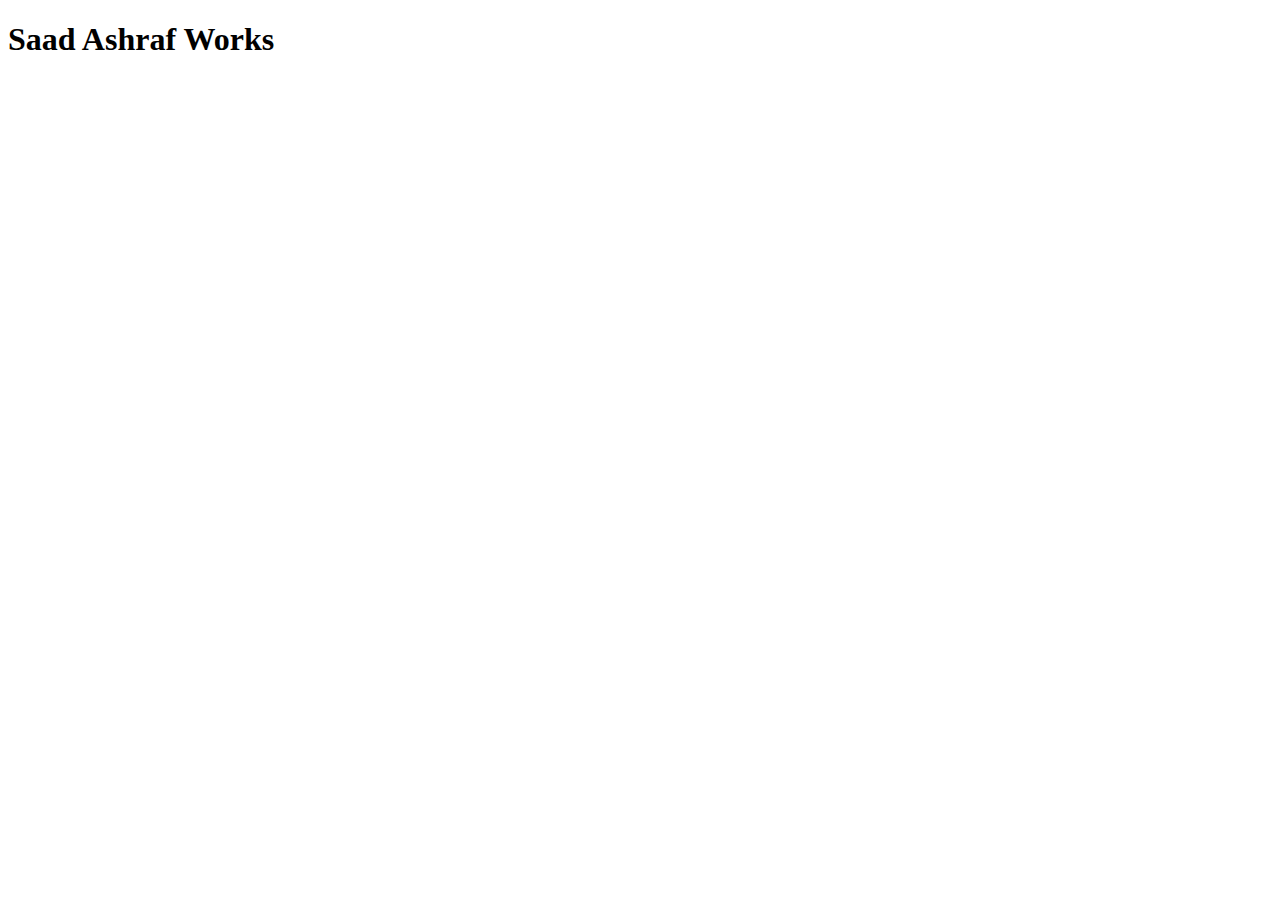
<file: index.html>
<!DOCTYPE html>
<html lang="en">

<head>
  <meta charset="UTF-8" />
  <meta http-equiv="X-UA-Compatible" content="IE=edge" />
  <meta name="viewport" content="width=device-width, initial-scale=1.0" />

  <title>Home</title>
</head>
<body>
<h1>Saad Ashraf Works</h1>

</body>
</html>
</file>
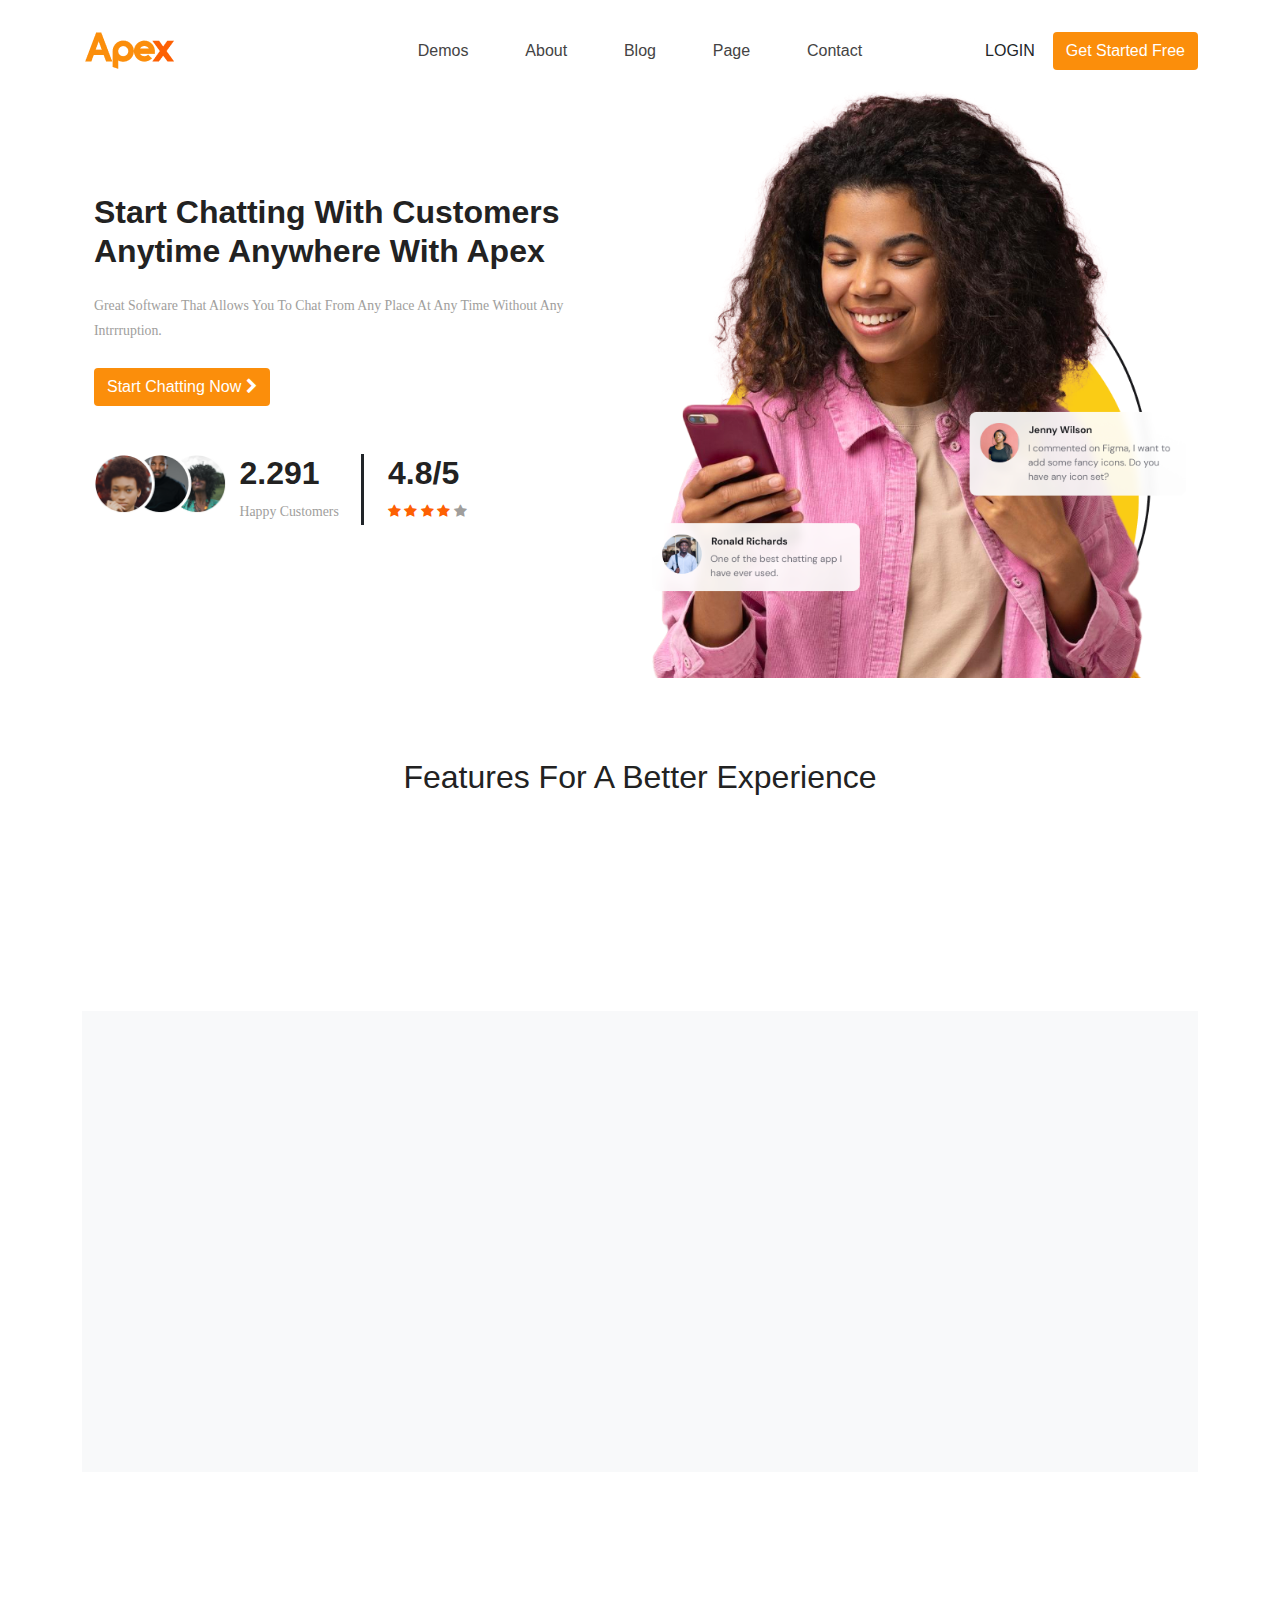
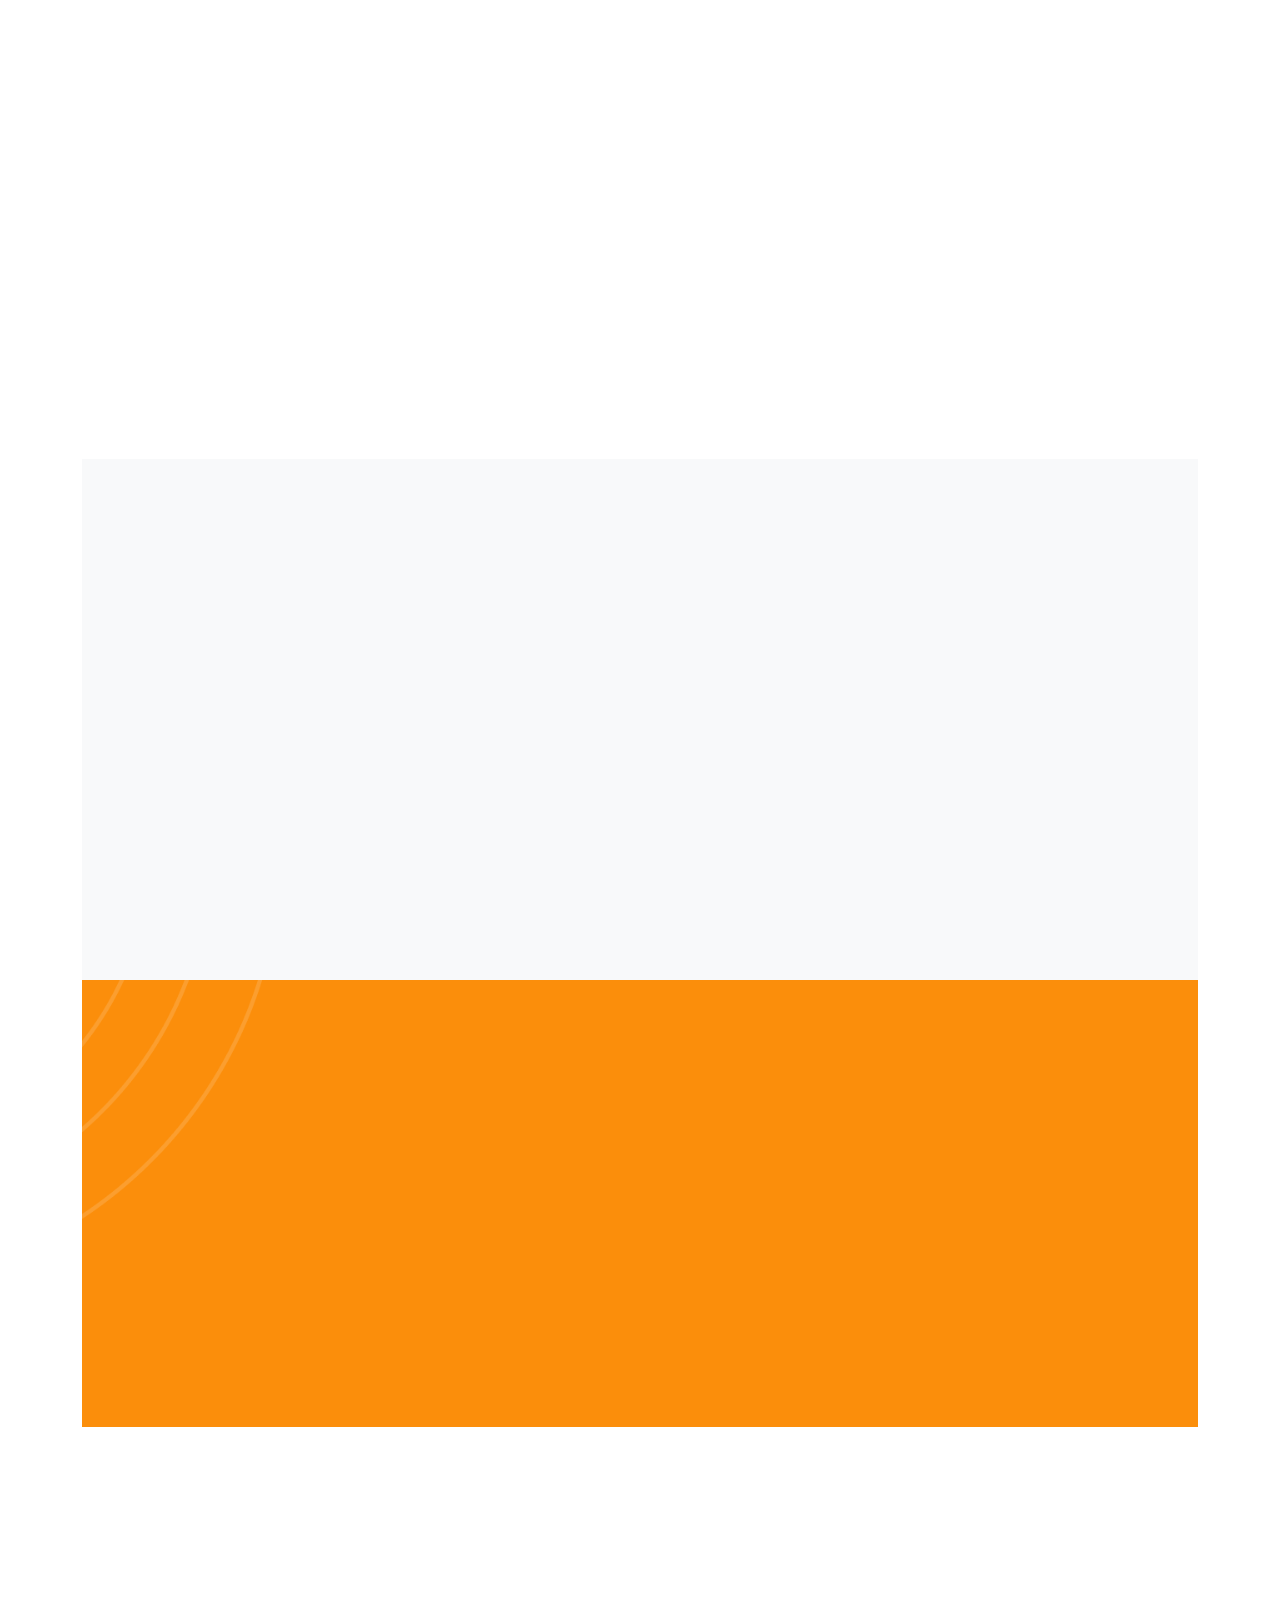
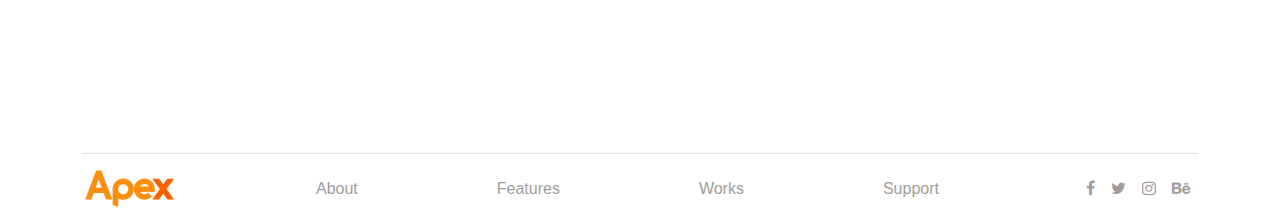
<file: Apex/index.html>
<!DOCTYPE html>
<html lang="en">

<head>
    <meta charset="UTF-8">
    <meta http-equiv="X-UA-Compatible" content="IE=edge">
    <meta name="viewport" content="width=device-width, initial-scale=1.0">
    <title>Document</title>
    <link rel="shortcut icon" type="image/icon" href="../assets/images/Logo.svg"/>
       
    <link rel="stylesheet" href="../assets/css/font-awesome.min.css">
    <link rel="stylesheet" href="../assets/css/linearicons.css">
    <link rel="stylesheet" href="../assets/css/bootstrap.min.css">
    <link rel="stylesheet" href="../assets/css/bootsnav.css">
    <link rel="stylesheet" href="../assets/css/animate.css">
    <link rel="stylesheet" href="../assets/css/aos.css">
    <!--more config in :  https://github.com/michalsnik/aos -->
    <link rel="stylesheet" href="../assets/css/responsive.css">
    <link rel="stylesheet" href="../assets/css/apexstyle.css">

</head>

<body>

    <div class="clearfix py-2"></div>
    <header>
        <nav class="navbar navbar-default bootsnav  navbar-sticky navbar-scrollspy" data-minus-value-desktop="65"
            data-minus-value-mobile="55" data-speed="500">
            <div class="mynav container-lg">
                <input type="checkbox" name="check1" id="check1">
                <div class="logo">
                    <!-- <label for="check1"><i class="fa fa-times"></i></label> -->
                    <img src="../assets/images/Logo.png" alt="">
                </div>
                <div class="menu">
                    <ul class="nav">
                        <li class="scroll"><a href="#section_2">Demos</a></li>
                        <li class="scroll"><a href="#section_3">About</a></li>
                        <li class="scroll"><a href="#section_4">Blog</a></li>
                        <li class="scroll"><a href="#section_5">Page</a></li>
                        <li class="scroll"><a href="#section_6">Contact</a></li>
                    </ul>
                </div>
                <div class="rightbtns">
                    <button class="btn">LOGIN</button>
                    <button class="btn">Get Started Free</button>
                </div>
            </div>
        </nav>
    </header>


    <div class="container-lg mt-5">


        <main>
            <div class="row m-0 py-lg-0 py-md-0 py-sm-5 py-5 mt-4 d-flex align-items-center justify-content-center"
                id="section_1">
                <div class="textframe col-lg-6 col-md-6 col-sm-12">
                    <div data-aos="fade-down-right">
                        <h2>
                            Start chatting with customers anytime anywhere with apex
                        </h2>
                        <p class="my-4">
                            great software that allows you to chat from any place at any time without any intrrruption.
                        </p>
                        <a href="" class="btn">
                            Start Chatting Now <i class="fa fa-chevron-right"></i>
                        </a>
                    </div>

                    <div class="row mx-0 my-5" data-aos="fade-up-right">

                        <div class="col-lg-3 col-md-3 col-4 px-0">
                            <img src="../assets/images/happycust.png" alt="">
                        </div>
                        <div class="col-3">
                            <h2>2.291</h2>
                            <p>Happy Customers</p>
                        </div>

                        <div class="col-4 border-start border-3 border-dark px-lg-4 px-md-4">
                            <h2>4.8/5</h2>
                            <p>
                                <i class="fa fa-star text-warning"></i>
                                <i class="fa fa-star text-warning"></i>
                                <i class="fa fa-star text-warning"></i>
                                <i class="fa fa-star text-warning"></i>
                                <i class="fa fa-star"></i>
                            </p>
                        </div>

                    </div>
                </div>

                <div class="col-lg-6 col-md-6 col-sm-8" data-aos="fade-left">
                    <img src="../assets/images/bunner1.png" alt="">
                </div>
            </div>

            <div class="clearfix py-3"></div>

            <div class="row m-0 d-flex justify-content-center pt-5" id="section_2">
                <h2 align="center" class="mb-5 pb-4" data-aos="fade-up">Features for a better experience</h2>
                <div class="mb-4 col-lg-4 col-md-4 col-sm-6 d-flex align-items-center" data-aos="fade-up">
                    <div class="icon">
                        <i class="fa fa-video-camera"></i>
                    </div>
                    <div class="text">
                        <h4>Video Messaging</h4>
                        <p>this software is very easy for you to manage. you can use it as you wish.</p>
                    </div>
                </div>
                <div class="mb-4 col-lg-4 col-md-4 col-sm-6 d-flex align-items-center" data-aos="fade-up">
                    <div class="icon">
                        <i class="fa fa-clock-o"></i>
                    </div>
                    <div class="text">
                        <h4>Safe your time</h4>
                        <p>this software is very easy for you to manage. you can use it as you wish.</p>
                    </div>
                </div>
                <div class="mb-4 col-lg-4 col-md-4 col-sm-6 d-flex align-items-center" data-aos="fade-up">
                    <div class="icon">
                        <i class="fa fa-lock"></i>
                    </div>
                    <div class="text">
                        <h4>Keep safe & private</h4>
                        <p>this software is very easy for you to manage. you can use it as you wish.</p>
                    </div>
                </div>
            </div>


            <div class="clearfix py-3"></div>


            <div class="row m-0 d-flex justify-content-lg-start justify-content-center align-items-center bg-light py-5"
                id="section_3">
                <div class="col-lg-6 col-md-6 col-sm-8 picture" data-aos="fade-right">
                    <img src="../assets/images/meetcustimg.png" alt="">
                </div>
                <div class="col-lg-5 col-md-6 col-sm-8 text pt-5" data-aos="fade-up">
                    <h2>Meet Your Customer</h2>
                    <p class="my-3">poin faucilbles et sogatti lacinia purus ac amet pellentnsque aliqume enim
                        lacinia purus ac amet pellentnsque aliqume enim
                    </p>
                    <p>Get paycheck up to tow days early get $20 bouns when you recieve qualifying direct deposits</p>
                </div>

            </div>
            <div class="clearfix py-3"></div>


            <div class="row m-0 d-flex justify-content-lg-start justify-content-center align-items-center py-2"
                id="section_4">

                <div class="col-lg-5 col-md-6 col-sm-8 text" data-aos="fade-up">
                    <h2>Start Selling directly inside conversation </h2>
                    <p class="my-3">poin faucilbles et sogatti lacinia purus ac amet pellentnsque aliqume enim
                        lacinia purus ac amet pellentnsque aliqume enim
                    </p>
                    <p>Get paycheck up to tow days early get $20 bouns when you recieve qualifying direct deposits</p>

                    <a href="" class="btn my-4">
                        Start Chatting Now
                    </a>
                </div>
                <div class="col-lg-7 col-md-6 col-sm-8 picture" data-aos="fade-left">
                    <img src="../assets/images/startselling.png" alt="">
                </div>
            </div>



            <div class="clearfix py-2"></div>

            <div class="row m-0 d-flex justify-content-lg-start justify-content-center align-items-center py-5 bg-light"
                id="section_5">
                <div class="col-lg-6 col-md-6 col-sm-8 picture" data-aos="fade-right">
                    <img src="../assets/images/inbox.png" alt="">
                </div>

                <div class="col-lg-5 col-md-6 col-sm-8 text pt-5" data-aos="fade-up">
                    <h2>Get direct orders from your customers</h2>
                    <p class="my-3">
                        Create custom landing page with Rareblocks that converts more visitors than any website.
                        with lost of unique blocks easily build a page there are many variations of passage of
                        available.
                    </p>


                    <div class="d-flex justify-content-between py-3">
                        <div>
                            <strong class="text-dark d-block" style="font-size: 25px;">4.3K+</strong>
                            <span>Website powering</span>
                        </div>

                        <div>
                            <strong class="text-dark d-block" style="font-size: 25px;">7M+</strong>
                            <span>Chats in Last 2022</span>
                        </div>

                    </div>

                </div>

            </div>


            <div class="row m-0 d-flex justify-content-lg-between justify-content-md-between  justify-content-center py-5"
                id="section_6">
                <h1 align="center" class="text-white mb-5" data-aos="fade-down">Our blessed client said about us</h1>
                <div class="col-lg-6 col-md-6 col-sm-8" data-aos="fade-right">
                    <div>
                        <div class="card border-0 bg-white rounded py-3 px-5 my-3">
                            <h5 align="center" class="text-warning">‘‘Incredible Experoence’’</h5>
                            <p>we have incredible experience woriing with mixland and wre impressed they made such a big
                                diffrence in only three weeks
                                our team is so greatful for the wonderful improvements they made and their ability to
                                get familiar with a concept quicly.
                            </p>
                        </div>
                        <div class="auther d-flex align-items-center justify-content-center">
                            <img src="../assets/images/auth1.png" alt="" width="60px">
                            <span class="px-2 text-white">
                                <h6 class="m-0 text-white">Wade Warren</h6>
                                <p>CEO. ABC corporation</p>
                            </span>
                        </div>
                    </div>
                </div>
                <div class="col-lg-6 col-md-6 col-sm-8" data-aos="fade-left">
                    <div>
                        <div class="card border-0 bg-white rounded py-3 px-5 my-3">
                            <h5 align="center" class="text-warning">‘‘Dependable, Responsive’’</h5>
                            <p>we have incredible experience woriing with mixland and wre impressed they made such a big
                                diffrence in only three weeks
                                our team is so greatful for the wonderful improvements they made and their ability to
                                get familiar with a concept quicly.
                            </p>
                        </div>
                        <div class="auther d-flex align-items-center justify-content-center">
                            <img src="../assets/images/auth2.png" alt="" width="60px">
                            <span class="px-2 text-white">
                                <h6 class="m-0 text-white">Ester Howard</h6>
                                <p>CEO. ABC corporation</p>
                            </span>
                        </div>
                    </div>
                </div>
            </div>


            <div class="row m-0 py-5" id="section_7">
                <div class="col-12 text-center py-3" data-aos="fade-in">
                    <h1>Ready to grow your business?</h1>
                    <h1>Start with Apex, become faster every second</h1>
                    <a href="" class="btn mt-5">Start Chatting Now</a>
                </div>
            </div>



        </main>
        <footer class="py-3 border-top">
            <div class="footer m-0 d-flex align-items-center">
                <div>
                    <img src="../assets/images/Logo.png" alt="">
                </div>
                <ul class="ul1">
                    <li>About</li>
                    <li>Features</li>
                    <li>Works</li>
                    <li>Support</li>
                </ul>
                <ul class="ul2">
                    <li class="mx-2"><i class="fa fa-facebook-f"></i></li>
                    <li class="mx-2"><i class="fa fa-twitter"></i></li>
                    <li class="mx-2"><i class="fa fa-instagram"></i></li>
                    <li class="mx-2"><i class="fa fa-behance"></i></li>
                </ul>
            </div>
        </footer>
    </div>

    <script src="../assets/js/jquery.js"></script>
    <script src="../assets/js/jq-easing.js"></script>
    <script src="../assets/js/modernizer.js"></script>
    <script src="../assets/js/bootstrap.min.js"></script>
    <script src="../assets/js/bootsnav.js"></script>
    <script src="../assets/js/apexmain.js?v=2454"></script>
    <script src="../assets/js/aos.js"></script>


    <script>
        AOS.init({
            offset: 120, // offset (in px) from the original trigger point
            delay: 0, // values from 0 to 3000, with step 50ms
            duration: 900, // values from 0 to 3000, with step 50ms
            easing: 'ease', // default easing for AOS animations
            once: false, // whether animation should happen only once - while scrolling down
            mirror: false, // whether elements should animate out while scrolling past them
            anchorPlacement: 'top-bottom', // defines which position of the element regarding to window should trigger the animation

        });
    </script>
</body>

</html>
</file>
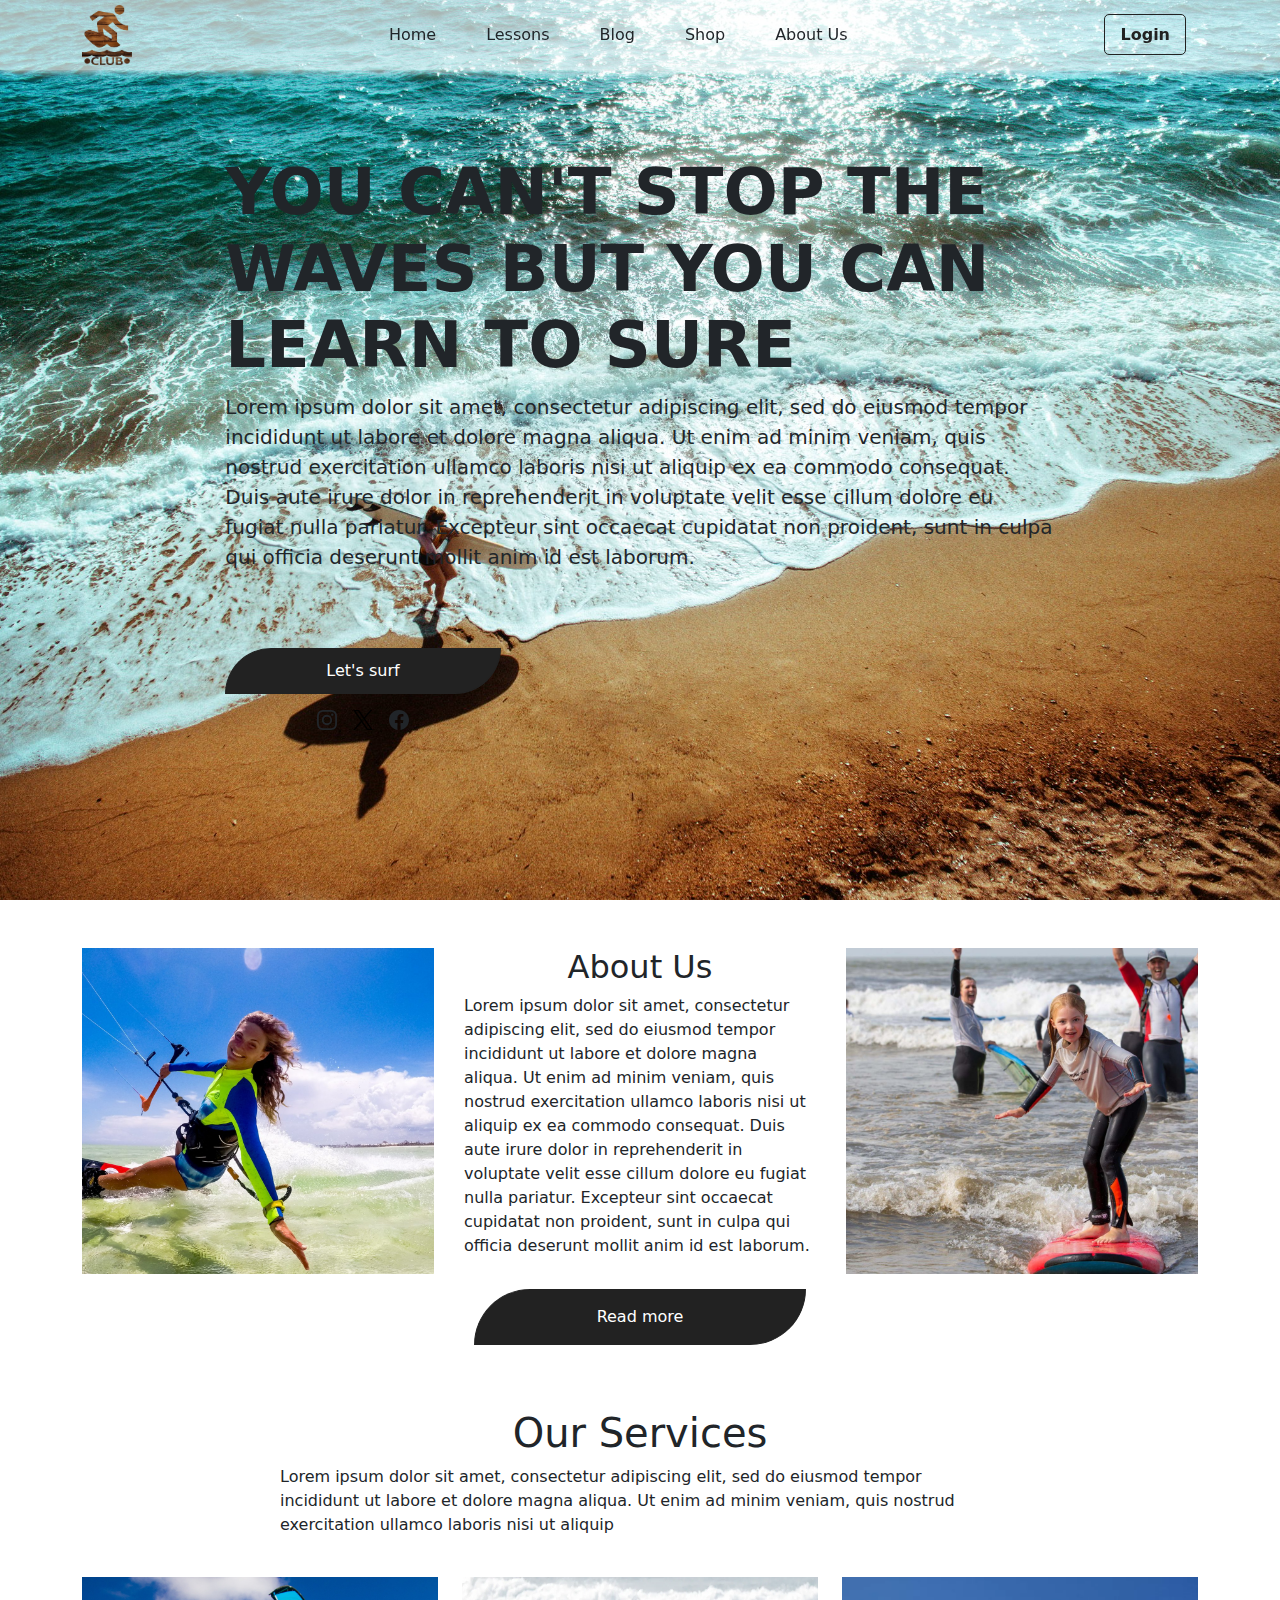
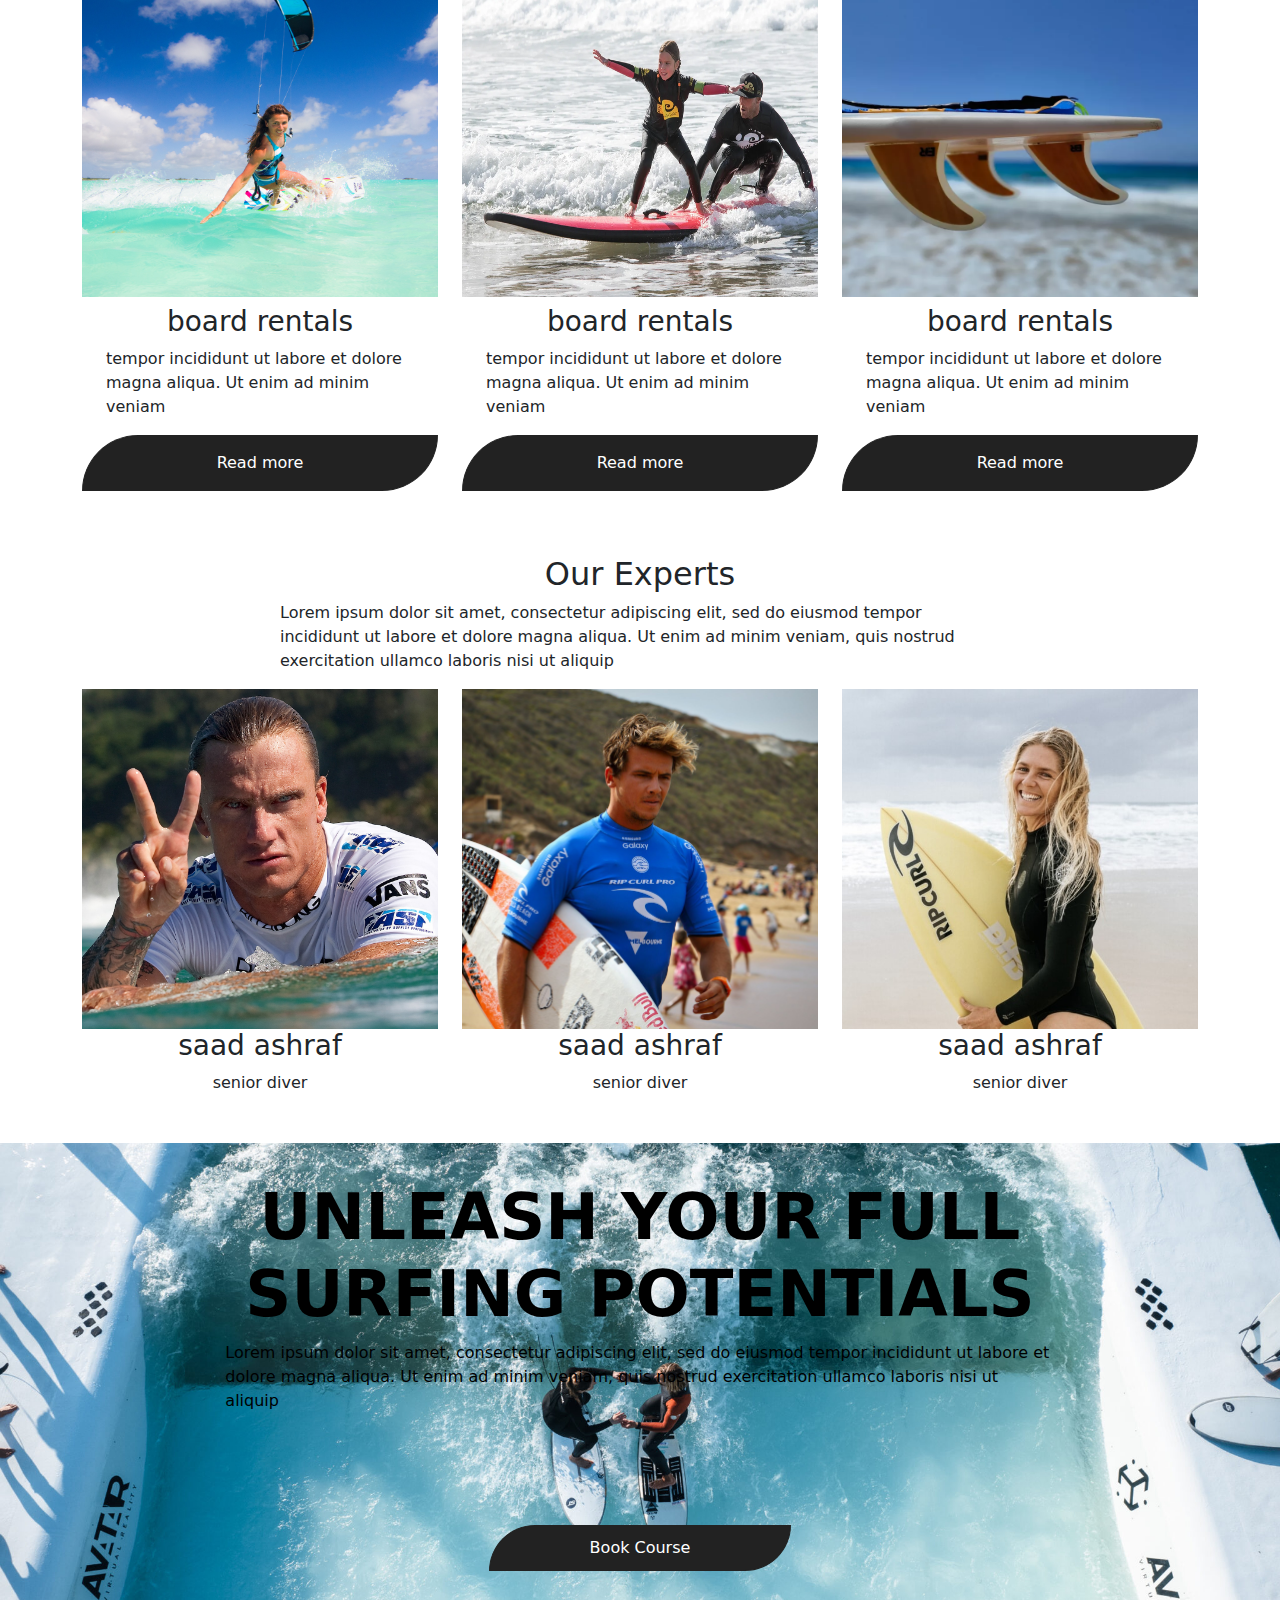
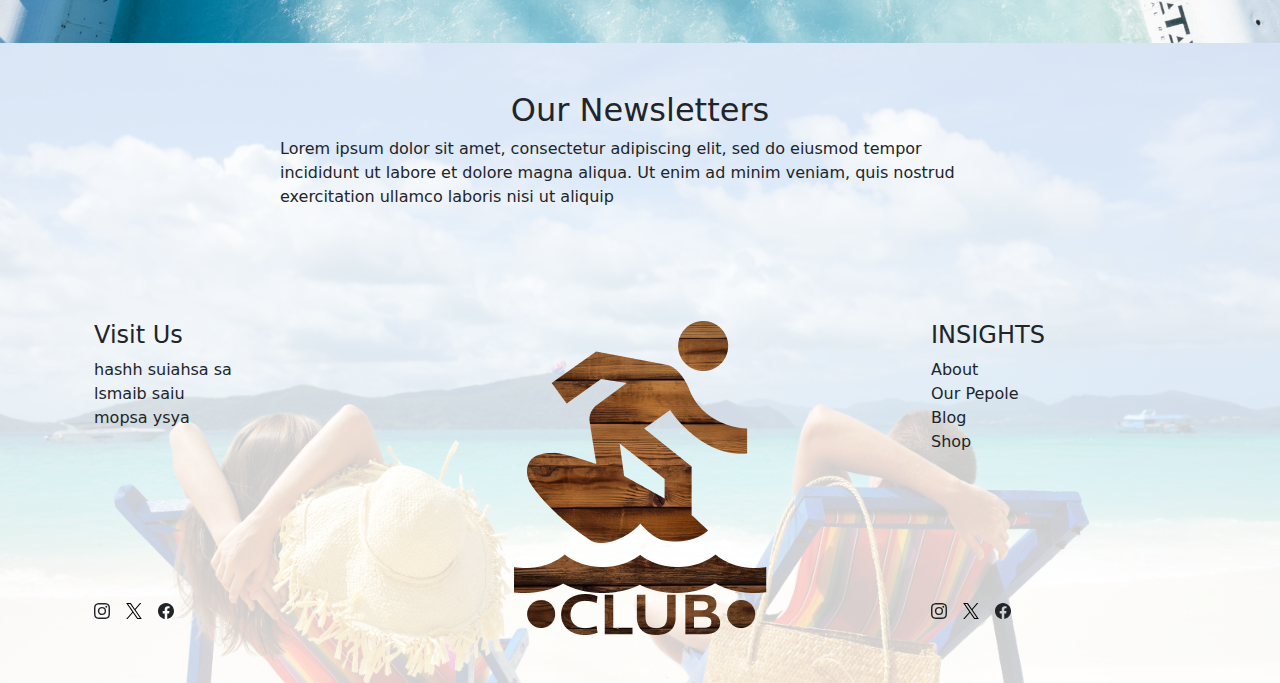
<file: beachboard/index.html>
<!DOCTYPE html>
<html lang="en">
  <head>
    <meta charset="UTF-8" />
    <meta name="viewport" content="width=device-width, initial-scale=1.0" />
    <title>Document</title>
    <link
      rel="stylesheet"
      href="https://cdn.jsdelivr.net/npm/bootstrap@5.3.3/dist/css/bootstrap.min.css"
    />
    <link rel="stylesheet" href="assets/style.css" />
    <link rel="stylesheet" href="assets/icons.css" />
  </head>
  <body>
    <div id="wrapper">
      <header class="d-flex">
        <div class="container-lg">
          <div class="tob-bar row m-0 h-100">
            <nav class="nav w-100 align-items-center justify-content-between">
              <input type="checkbox" id="bars" />

              <div class="logo">
                <label for="bars">
                  <span class="fa--bars"></span>
                </label>
                <img src="assets/Intersect.png" alt="" />
              </div>
              <div class="menu">
                <ul class="nav">
                  <li>Home</li>
                  <li>Lessons</li>
                  <li>Blog</li>
                  <li>Shop</li>
                  <li>About Us</li>
                </ul>
              </div>
              <div class="links">
                <a href="#">Login</a>
              </div>
            </nav>
          </div>
        </div>
      </header>

      <main>
        <section class="bunner">
          <div class="row m-0 h-100 align-items-center justify-content-center">
            <div class="col-lg-8">
              <h1 align="left">
                you can't stop the waves but you can learn to sure
              </h1>
              <p>
                Lorem ipsum dolor sit amet, consectetur adipiscing elit, sed do
                eiusmod tempor incididunt ut labore et dolore magna aliqua. Ut
                enim ad minim veniam, quis nostrud exercitation ullamco laboris
                nisi ut aliquip ex ea commodo consequat. Duis aute irure dolor
                in reprehenderit in voluptate velit esse cillum dolore eu fugiat
                nulla pariatur. Excepteur sint occaecat cupidatat non proident,
                sunt in culpa qui officia deserunt mollit anim id est laborum.
              </p>

              <div class="d-inline-block">
                <a href="">Let's surf</a>

                <p class="d-flex justify-content-center gap-3 mt-3">
                  <span class="bi--instagram"></span>
                  <span class="devicon--twitter"></span>
                  <span class="bi--facebook"></span>
                </p>
              </div>
            </div>
          </div>
        </section>
        <!-- end bunner section-->
        <!-- about us section-->
        <section class="aboutus-section py-5">
          <div class="container-lg">
            <div class="d-flex kLSKA">
              <div class="promocard">
                <div class="JDSdy h-100 left">
                  <img src="assets/GS-2.jpg" alt="" />
                </div>
              </div>

              <div class="promocard">
                <div class="JDSdy h-100 middle">
                  <h2 align="center">About Us</h2>
                  <p class="">
                    Lorem ipsum dolor sit amet, consectetur adipiscing elit, sed
                    do eiusmod tempor incididunt ut labore et dolore magna
                    aliqua. Ut enim ad minim veniam, quis nostrud exercitation
                    ullamco laboris nisi ut aliquip ex ea commodo consequat.
                    Duis aute irure dolor in reprehenderit in voluptate velit
                    esse cillum dolore eu fugiat nulla pariatur. Excepteur sint
                    occaecat cupidatat non proident, sunt in culpa qui officia
                    deserunt mollit anim id est laborum.
                  </p>
                </div>
              </div>
              <div class="promocard">
                <div class="JDSdy h-100 right">
                  <img src="assets/surf-school-45-of-68-1500x1000.jpg" alt="" />
                </div>
              </div>
            </div>
            <div class="row justify-content-center">
              <div class="col-md-4 col-sm-6 px-4">
                <a href="" class="d-block">Read more</a>
              </div>
            </div>
          </div>
        </section>

        <section class="services py-3">
          <div class="container-lg">
            <div class="row justify-content-center m-0 mb-4">
              <div class="col-md-8 col-sm-12">
                <h1 align="center">Our Services</h1>
                <p>
                  Lorem ipsum dolor sit amet, consectetur adipiscing elit, sed
                  do eiusmod tempor incididunt ut labore et dolore magna aliqua.
                  Ut enim ad minim veniam, quis nostrud exercitation ullamco
                  laboris nisi ut aliquip
                </p>
              </div>
            </div>
            <div class="row m-0 justify-content-center gap-4">
              <div class="nhgt">
                <div class="JDSdy left">
                  <div class="pic">
                    <img src="assets/Kiteboarding-in-Sardinia.jpg" alt="" />
                  </div>
                  <div class="px-4 mt-2">
                    <h3 align="center">board rentals</h3>
                    <p class="d-block">
                      tempor incididunt ut labore et dolore magna aliqua. Ut
                      enim ad minim veniam
                    </p>
                  </div>
                  <a href="" class="d-block">Read more</a>
                </div>
              </div>

              <div class="nhgt">
                <div class="JDSdy middle">
                  <div class="pic">
                    <img src="assets/R.png" alt="" />
                  </div>

                  <div class="px-4 mt-2">
                    <h3 align="center">board rentals</h3>
                    <p class="d-block">
                      tempor incididunt ut labore et dolore magna aliqua. Ut
                      enim ad minim veniam
                    </p>
                  </div>
                  <a href="" class="d-block">Read more</a>
                </div>
              </div>

              <div class="nhgt">
                <div class="JDSdy right">
                  <div class="pic">
                    <img
                      src="assets/299918872_1232399854207642_4484677147282826153_n-800x800.webp"
                      alt=""
                    />
                  </div>
                  <div class="px-4 mt-2">
                    <h3 align="center">board rentals</h3>
                    <p class="d-block">
                      tempor incididunt ut labore et dolore magna aliqua. Ut
                      enim ad minim veniam
                    </p>
                  </div>
                  <a href="" class="d-block">Read more</a>
                </div>
              </div>
            </div>
          </div>
        </section>
        <!-- end services-->
        <!-- our experts services-->
        <section class="ourExperts bg-white py-5">
          <div class="container-lg">
            <div class="row m-0 justify-content-center">
              <div class="col-lg-8">
                <h2 align="center">Our Experts</h2>
                <p>
                  Lorem ipsum dolor sit amet, consectetur adipiscing elit, sed
                  do eiusmod tempor incididunt ut labore et dolore magna aliqua.
                  Ut enim ad minim veniam, quis nostrud exercitation ullamco
                  laboris nisi ut aliquip
                </p>
              </div>
            </div>
            <div class="row m-0 justify-content-center flex-wrap gap-4">
              <div class="excard">
                <div class="pic">
                  <img
                    src="assets/5a8a5cb23b3333e8dc42399f8f8513c0.jpg"
                    alt=""
                  />
                </div>
                <div class="text text-center">
                  <h3>saad ashraf</h3>
                  <span>senior diver</span>
                </div>
              </div>

              <div class="excard">
                <div class="pic">
                  <img
                    src="assets/6d6cb9b84fdc5de79dce379eddde35bc.jpg"
                    alt=""
                  />
                </div>
                <div class="text text-center">
                  <h3>saad ashraf</h3>
                  <span>senior diver</span>
                </div>
              </div>
              <div class="excard">
                <div class="pic">
                  <img
                    src="assets/a97c67984a1657b7046e9f55feeb7c53.jpeg"
                    alt=""
                  />
                </div>
                <div class="text text-center">
                  <h3>saad ashraf</h3>
                  <span>senior diver</span>
                </div>
              </div>
            </div>
          </div>
        </section>
        <!-- end experts-->
        <!-- our experts services-->

        <section class="bookcourse bg-white">
          <div class="row m-0">
            <div class="content">
              <div class="row m-0 justify-content-center h-100">
                <div class="col-lg-8 align-self-center">
                  <h1 class="">unleash your full surfing potentials</h1>
                  <p class="">
                    Lorem ipsum dolor sit amet, consectetur adipiscing elit, sed
                    do eiusmod tempor incididunt ut labore et dolore magna
                    aliqua. Ut enim ad minim veniam, quis nostrud exercitation
                    ullamco laboris nisi ut aliquip
                  </p>
                </div>
                <div class="text-center">
                  <a class="align-self-center" href="#">Book Course</a>
                </div>
              </div>
            </div>
          </div>
        </section>
      </main>
      <footer class="bg-white">
        <div class="container-lg" style="position: relative; z-index: 10">
          <div class="row m-0 py-5 justify-content-center">
            <div class="col-lg-8">
              <h2 align="center">Our Newsletters</h2>
              <p>
                Lorem ipsum dolor sit amet, consectetur adipiscing elit, sed do
                eiusmod tempor incididunt ut labore et dolore magna aliqua. Ut
                enim ad minim veniam, quis nostrud exercitation ullamco laboris
                nisi ut aliquip
              </p>
            </div>
          </div>
          <div class="row m-0 py-5">
            <div class="col-lg-3 col-md-6 col-sm-10">
              <div
                class="d-flex flex-column h-100 gap-5 justify-content-between"
              >
                <div>
                  <h4>Visit Us</h4>
                  <p class="m-0">hashh suiahsa sa</p>
                  <p class="m-0">lsmaib saiu</p>
                  <p class="m-0">mopsa ysya</p>
                </div>
                <div>
                  <p class="d-flex gap-3 mt-3">
                    <span class="bi--instagram"></span>
                    <span class="devicon--twitter"></span>
                    <span class="bi--facebook"></span>
                  </p>
                </div>
              </div>
            </div>

            <div class="col-lg-6 col-md-6 col-sm-10 text-center">
              <img src="assets/Intersect.png" alt="" />
            </div>
            <div class="col-lg-3 col-md-6 col-sm-10">
              <div
                class="d-flex flex-column h-100 gap-5 justify-content-between"
              >
                <div>
                  <h4>INSIGHTS</h4>
                  <p class="m-0">About</p>
                  <p class="m-0">Our Pepole</p>
                  <p class="m-0">Blog</p>
                  <p class="m-0">Shop</p>
                </div>
                <div>
                  <p class="d-flex gap-3 mt-3">
                    <span class="bi--instagram"></span>
                    <span class="devicon--twitter"></span>
                    <span class="bi--facebook"></span>
                  </p>
                </div>
              </div>
            </div>
          </div>
        </div>
      </footer>
    </div>

    <script src="https://cdn.jsdelivr.net/npm/bootstrap@5.3.3/dist/js/bootstrap.bundle.min.js"></script>
  </body>
</html>
</file>
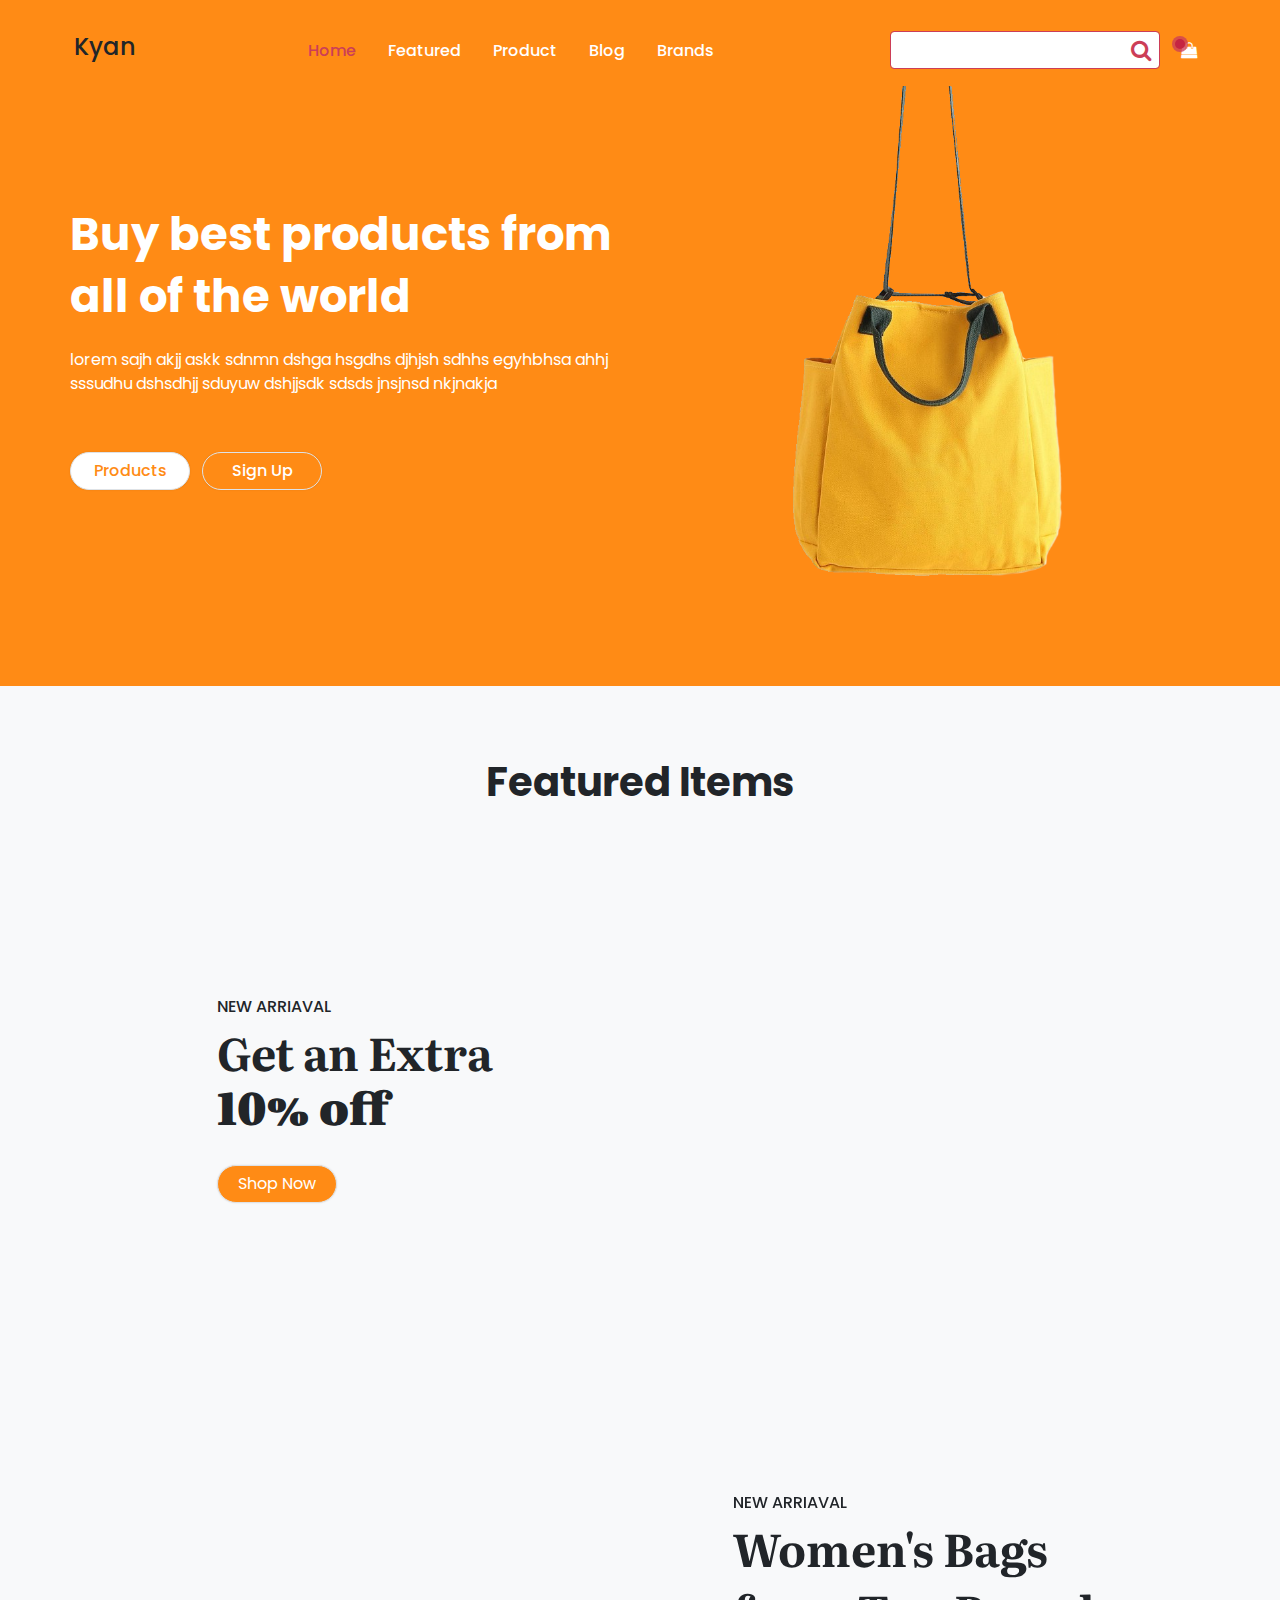
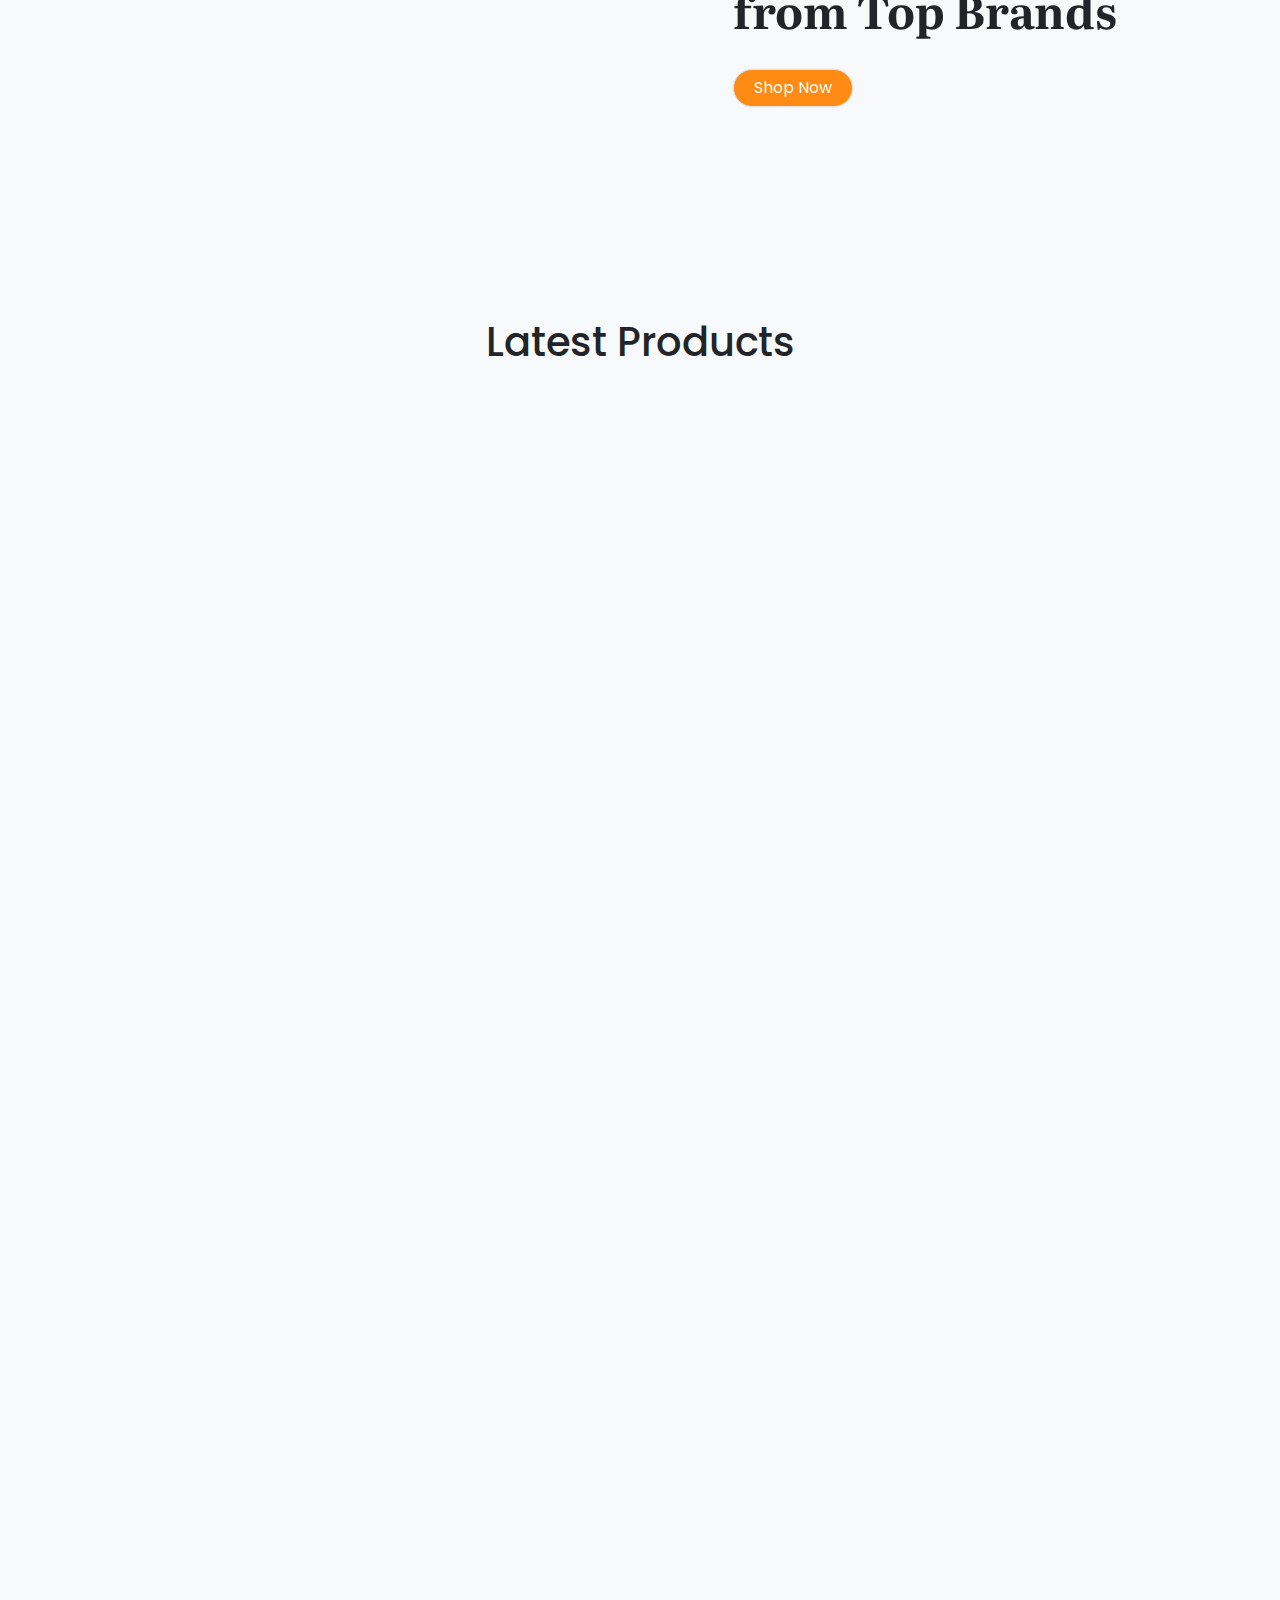
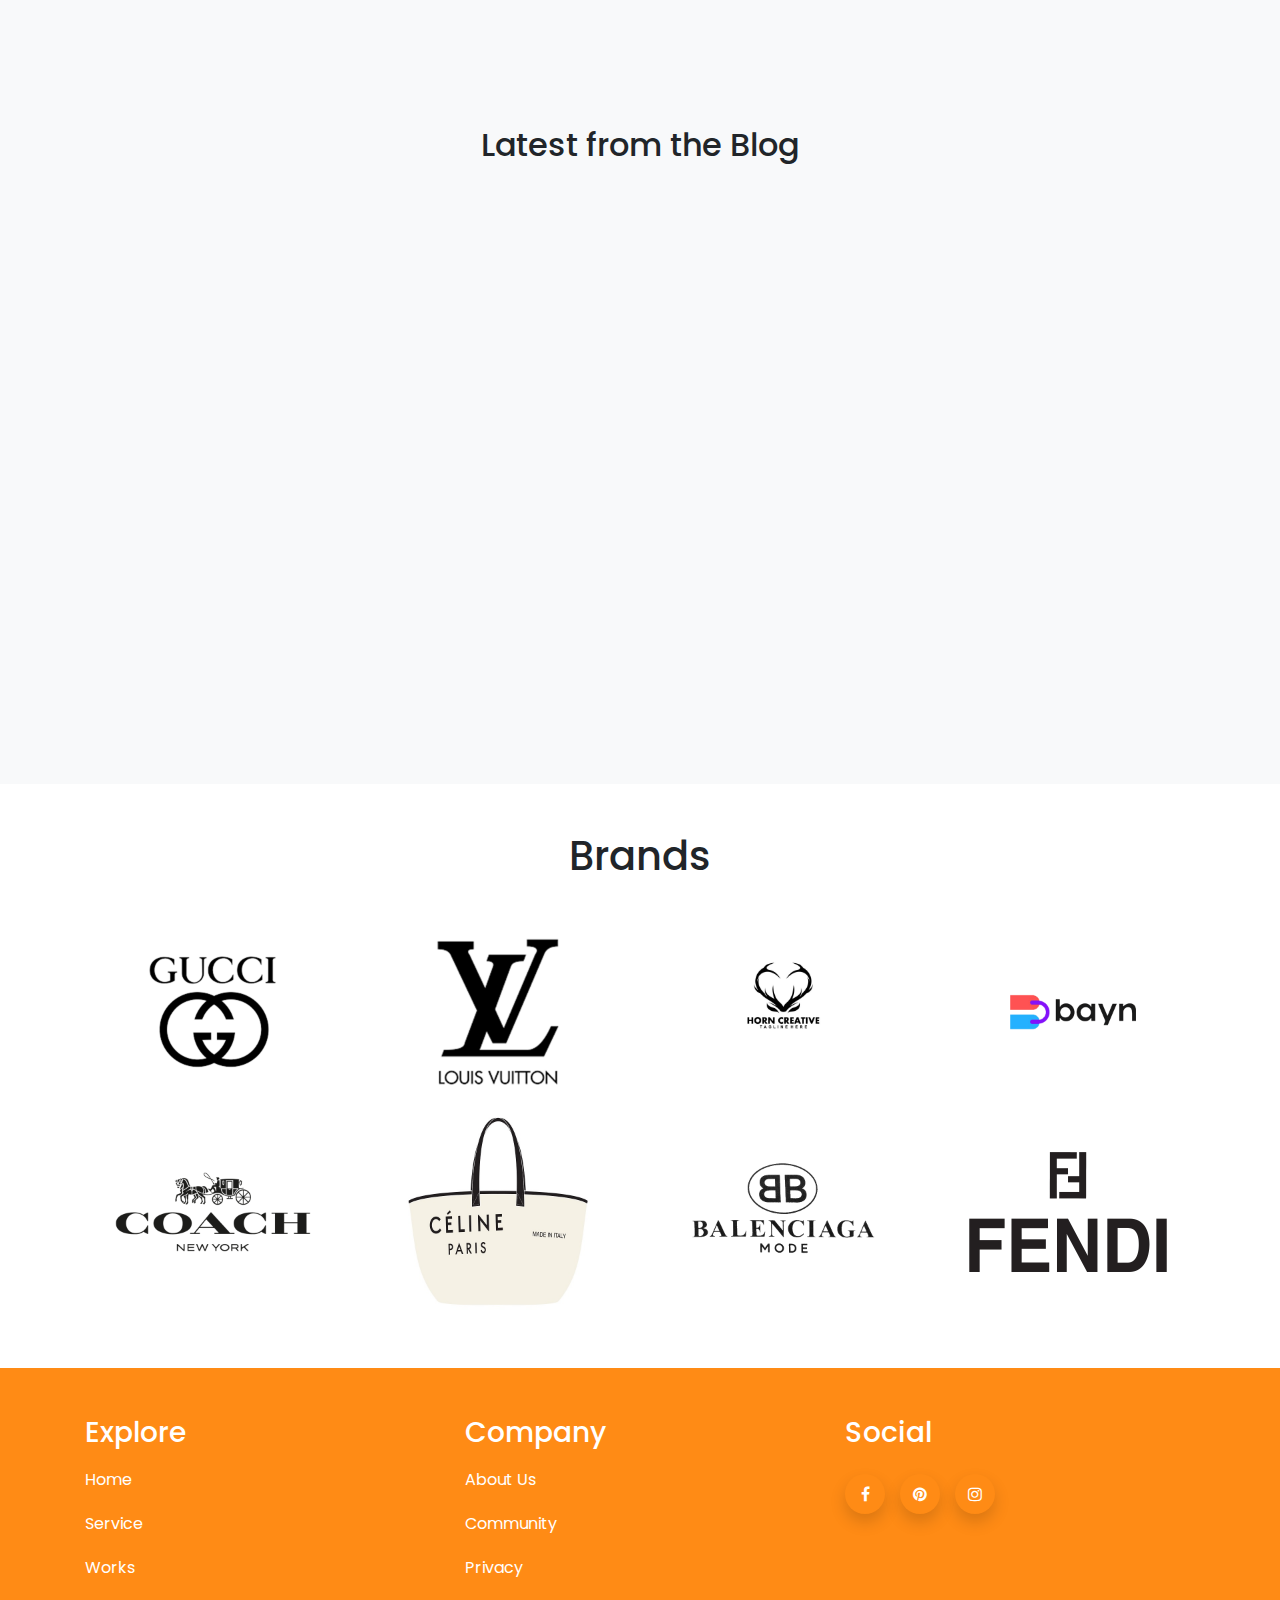
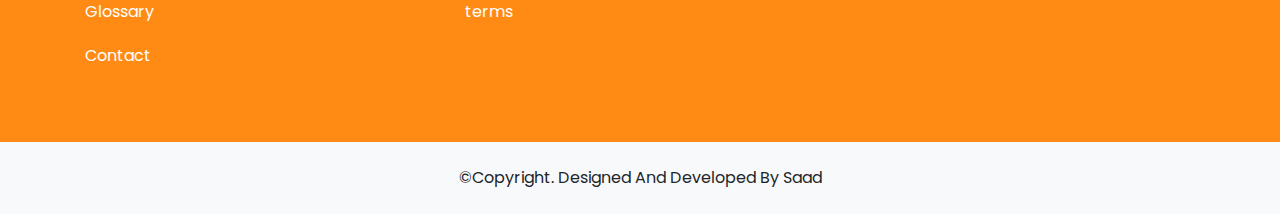
<file: Kyan/index.html>
<!DOCTYPE html>
<html lang="en">

<head>
    <meta charset="UTF-8">
    <meta http-equiv="X-UA-Compatible" content="IE=edge">
    <meta name="viewport" content="width=device-width, initial-scale=1.0">
    <title>Document</title>
    <link
        href="https://fonts.googleapis.com/css2?family=Unica+One&amp;family=Karla&amp;family=Literata&amp;family=Poppins"
        type="text/css" rel="stylesheet">
    <link rel="stylesheet" href="../myassets/css/bootstrap.min.css">
    <link rel="stylesheet" href="../myassets/css/font-awesome.min.css">
    <link rel="stylesheet" href="../myassets/css/linearicons.css">
    <link rel="stylesheet" href="../myassets/css/bootsnav.css">
    <link rel="stylesheet" href="../myassets/css/animate.css">
    <link rel="stylesheet" href="../myassets/css/aos.css">
    <link rel="stylesheet" href="styles.css?i=54547">
    <style>

    </style>
</head>

<body>
    <div class="clear-fix py-2 mybg"></div>

    <header>
        <nav class="navbar mybg navbar-header bootsnav navbar-sticky navbar-scrollspy" id="navbar-header"
            data-minus-value-desktop="55" data-minus-value-mobile="55" data-speed="500" data-min-w="860"
            data-max-w="650">
            <div class="row mx-0 w-100">
                <div class="container-lg container-fluid px-0">
                    <div class="w-100 d-flex justify-content-between align-items-center">
                        <input type="checkbox" name="" id="bars" class="position-absolute d-none">
                        <div class="logo m-0 px-1">
                            <h4>Kyan</h4>
                        </div>
                        <div class="menu position-relative">
                            <ul class="nav">
                                <li class="scroll active nav-item">
                                    <a href="#Home" class="nav-link">Home</a>
                                </li>
                                <li class="scroll nav-item">
                                    <a href="#Featured" class="nav-link">Featured</a>
                                </li>

                                <li class="scroll nav-item">
                                    <a href="#products" class="nav-link">Product</a>
                                </li>
                                <li class="scroll nav-item">
                                    <a href="#blog" class="nav-link">Blog</a>
                                </li>
                                <li class="scroll nav-item">
                                    <a href="#Brands" class="nav-link">Brands</a>
                                </li>

                            </ul>

                        </div>
                        <div class="rightul d-flex align-items-center position-relative">
                            <div class="formbox my-0 mx-2">
                                <form action="" method="get" onsubmit="" class="d-inline-block" id="searchform">
                                    <input type="text" class="form-control rounded" id="searchinput" name="q" />
                                    <label id="searchbtn"></label>

                                </form>
                            </div>
                            <a href="" class="btn btn-warning rounded-0 d-none text-white">Login</a>
                            <a href="" id="shopbag" class="btn shadow-none bg-transparent text-white">
                                <i class="fa fa-shopping-bag"></i>
                                <span></span>
                            </a>
                            <div class="cart shadow" id="cartarea">
                                <div class="row mx-0 border-bottom p-2">
                                    <div class="col">
                                        <strong>Items 4</strong>
                                    </div>
                                </div>
                                <div class="items">
                                    <div class="row mx-0 py-4 cart-item">
                                        <div class="col-8">
                                            <h6><a href="">red bag gouci</a></h6>
                                        </div>
                                        <div class="col-4">
                                            20.00 $
                                        </div>
                                    </div>

                                    <div class="row mx-0 py-4 cart-item">
                                        <div class="col-8">
                                            <h6><a href="">red bag gouci</a></h6>
                                        </div>
                                        <div class="col-4">
                                            20.00 $
                                        </div>
                                    </div>
                                    <div class="row mx-0 py-4 cart-item">
                                        <div class="col-8">
                                            <h6><a href="">red bag gouci</a></h6>
                                        </div>
                                        <div class="col-4">
                                            20.00 $
                                        </div>
                                    </div>

                                </div>
                                <div class="row mx-0 border-top py-3">
                                    <div class="col">
                                        <a href="" class="btn btn-sm mybg showincart">
                                            <span>Show In Cart</span>
                                        </a>
                                    </div>
                                </div>
                            </div>
                        </div>
                    </div>
                </div>
            </div>
        </nav>
    </header>
    <main>
        <div class="container-fluid body px-0">
            <section id="Home" class="mybg">
                <div class="container-lg px-0">
                    <div class="row m-0 d-flex flex-md-row flex-column-reverse align-items-center">
                        <div class="textbox col-lg-6 col-md-6 col-sm-8 col-12 py-4 px-lg-0 px-4">
                            <div class="animated fadeInDown">
                                <h1 class="text-white">Buy best products from</h1>
                                <h1 class="text-white mb-3">all of the world</h1>
                                <p class="text-white my-4">lorem sajh akjj askk sdnmn dshga hsgdhs djhjsh sdhhs egyhbhsa
                                    ahhj
                                    sssudhu dshsdhjj sduyuw dshjjsdk sdsds jnsjnsd nkjnakja</p>

                            </div>
                            <div class="btns animated fadeInUp mt-4">
                                <a href="" class="btn rounded-pill border mr-2 my-2 bg-white mycolor">Products</a>
                                <a href="" class="btn rounded-pill border my-2 text-white">Sign Up</a>
                            </div>
                        </div>

                        <div class="picture col-lg-6 col-md-6 col-sm-8 col-12 px-sm-0 px-4">
                            <img class="animated bounceInDown"
                                src="images/yellow-canvas-crossbody-bag-with-handle (1).png" alt="">

                        </div>

                    </div>
                </div>
            </section>

            <section id="Featured" class="bg-light py-5">
                <div class="container-lg px-0">
                    <h1 align="center" class="mt-4 mb-5"><strong>Featured Items</strong></h1>
                    <div class="row mx-0 d-flex justify-content-center mb-sm-0 mb-5">
                        <div class="textbox col-lg-6 col-md-6 col-sm-10 col-12 px-sm-0 px-3 py-4">
                            <div class="d-flex flex-column">
                                <h6>NEW ARRIAVAL</h6>
                                <h2 class="Literata">Get an Extra
                                    <b class="d-block ">10% off</b>
                                </h2>
                                <div class="mt-3">
                                    <a href="" class="btn rounded-pill border mr-2 my-2 mybg text-white">Shop Now</a>
                                </div>

                            </div>
                        </div>
                        <div data-aos="fade-up" class="picture col-lg-6 col-md-6 col-sm-10 col-12 px-sm-0 px-3">
                            <img src="images/feature1.jpg" alt="">
                        </div>
                    </div>
                    <div class="row mx-0 d-flex flex-row-reverse justify-content-center">
                        <div class="textbox col-lg-6 col-md-6 col-sm-10 col-12 px-sm-0 px-3 py-4">
                            <div class="d-flex flex-column">

                                <h6>NEW ARRIAVAL</h6>
                                <h2 class="Literata">Women's Bags</h2>
                                <h2 class="Literata">from Top Brands</h2>
                                <div class="mt-3">
                                    <a href="" class="btn rounded-pill border mr-2 my-2 mybg text-white">Shop Now</a>
                                </div>

                            </div>
                        </div>
                        <div data-aos="fade-up" class="picture col-lg-6 col-md-6 col-sm-10 col-12 px-sm-0 px-3">
                            <img src="images/feature2.jpg" alt="">
                        </div>
                    </div>

                </div>
            </section>
            <section id="products" class="bg-light">
                <div class="container-lg px-0">
                    <h1 align="center" class="py-3 mb-4">Latest Products</h1>
                    <div class="row mx-0 d-flex justify-content-center">
                        <div class="col-xl-3 col-lg-3 col-md-4 col-sm-6 col-10 mb-4" data-aos="fade-up">
                            <div class="productcard rounded bg-white pt-4 shadow-sm-none shadow">
                                <div class="_head position-absolute fixed-top d-flex justify-content-between">
                                    <a href="" class="btn btn-lg bg-transparent shadow-none"><i
                                            class="lnr lnr-heart"></i></a>
                                    <a href="" class="btn btn-lg bg-transparent shadow-none"><i
                                            class="lnr lnr-cart"></i></a>
                                </div>
                                <div class="prodimage">
                                    <img src="images/1.jpg" alt="">
                                </div>
                                <div class="prodtext py-2">
                                    <h4 align="center">shein red bag</h4>
                                    <p align="center" class="mycolor prodprice"><strong>32.00 $</strong></p>
                                </div>
                                <div class="prodshow">
                                    <a href="" class="btn mybg text-white shadow-none rounded-0">Show</a>
                                </div>
                            </div>
                        </div>
                        <div class="col-xl-3 col-lg-3 col-md-4 col-sm-6 col-10 mb-4" data-aos="fade-up">
                            <div class="productcard rounded bg-white pt-4 shadow-sm-none shadow">
                                <div class="_head position-absolute fixed-top d-flex justify-content-between">
                                    <a href="" class="btn btn-lg bg-transparent shadow-none"><i
                                            class="lnr lnr-heart"></i></a>
                                    <a href="" class="btn btn-lg bg-transparent shadow-none"><i
                                            class="lnr lnr-cart"></i></a>
                                </div>
                                <div class="prodimage">
                                    <img src="images/2.jpg" alt="">
                                </div>
                                <div class="prodtext py-2">
                                    <h4 align="center">shein red bag</h4>
                                    <p align="center" class="mycolor prodprice"><strong>32.00 $</strong></p>
                                </div>
                                <div class="prodshow">
                                    <a href="" class="btn mybg text-white shadow-none rounded-0">Show</a>
                                </div>
                            </div>
                        </div>
                        <div class="col-xl-3 col-lg-3 col-md-4 col-sm-6 col-10 mb-4" data-aos="fade-up">
                            <div class="productcard rounded bg-white pt-4 shadow-sm-none shadow">
                                <div class="_head position-absolute fixed-top d-flex justify-content-between">
                                    <a href="" class="btn btn-lg bg-transparent shadow-none"><i
                                            class="lnr lnr-heart"></i></a>
                                    <a href="" class="btn btn-lg bg-transparent shadow-none"><i
                                            class="lnr lnr-cart"></i></a>
                                </div>
                                <div class="prodimage">
                                    <img src="images/3.jpg" alt="">
                                </div>
                                <div class="prodtext py-2">
                                    <h4 align="center">shein red bag</h4>
                                    <p align="center" class="mycolor prodprice"><strong>32.00 $</strong></p>
                                </div>
                                <div class="prodshow">
                                    <a href="" class="btn mybg text-white shadow-none rounded-0">Show</a>
                                </div>
                            </div>
                        </div>
                        <div class="col-xl-3 col-lg-3 col-md-4 col-sm-6 col-10 mb-4" data-aos="fade-up">
                            <div class="productcard rounded bg-white pt-4 shadow-sm-none shadow">
                                <div class="_head position-absolute fixed-top d-flex justify-content-between">
                                    <a href="" class="btn btn-lg bg-transparent shadow-none"><i
                                            class="lnr lnr-heart"></i></a>
                                    <a href="" class="btn btn-lg bg-transparent shadow-none"><i
                                            class="lnr lnr-cart"></i></a>
                                </div>
                                <div class="prodimage">
                                    <img src="images/4.jpg" alt="">
                                </div>
                                <div class="prodtext py-2">
                                    <h4 align="center">shein red bag</h4>
                                    <p align="center" class="mycolor prodprice"><strong>32.00 $</strong></p>
                                </div>
                                <div class="prodshow">
                                    <a href="" class="btn mybg text-white shadow-none rounded-0">Show</a>
                                </div>
                            </div>
                        </div>
                        <div class="col-xl-3 col-lg-3 col-md-4 col-sm-6 col-10 mb-4" data-aos="fade-up">
                            <div class="productcard rounded bg-white pt-4 shadow-sm-none shadow">
                                <div class="_head position-absolute fixed-top d-flex justify-content-between">
                                    <a href="" class="btn btn-lg bg-transparent shadow-none"><i
                                            class="lnr lnr-heart"></i></a>
                                    <a href="" class="btn btn-lg bg-transparent shadow-none"><i
                                            class="lnr lnr-cart"></i></a>
                                </div>
                                <div class="prodimage">
                                    <img src="images/5.jpg" alt="">
                                </div>
                                <div class="prodtext py-2">
                                    <h4 align="center">shein red bag</h4>
                                    <p align="center" class="mycolor prodprice"><strong>32.00 $</strong></p>
                                </div>
                                <div class="prodshow">
                                    <a href="" class="btn mybg text-white shadow-none rounded-0">Show</a>
                                </div>
                            </div>
                        </div>
                        <div class="col-xl-3 col-lg-3 col-md-4 col-sm-6 col-10 mb-4" data-aos="fade-up">
                            <div class="productcard rounded bg-white pt-4 shadow-sm-none shadow">
                                <div class="_head position-absolute fixed-top d-flex justify-content-between">
                                    <a href="" class="btn btn-lg bg-transparent shadow-none"><i
                                            class="lnr lnr-heart"></i></a>
                                    <a href="" class="btn btn-lg bg-transparent shadow-none"><i
                                            class="lnr lnr-cart"></i></a>
                                </div>
                                <div class="prodimage">
                                    <img src="images/6.jpg" alt="">
                                </div>
                                <div class="prodtext py-2">
                                    <h4 align="center">shein red bag</h4>
                                    <p align="center" class="mycolor prodprice"><strong>32.00 $</strong></p>
                                </div>
                                <div class="prodshow">
                                    <a href="" class="btn mybg text-white shadow-none rounded-0">Show</a>
                                </div>
                            </div>
                        </div>
                        <div class="col-xl-3 col-lg-3 col-md-4 col-sm-6 col-10 mb-4" data-aos="fade-up">
                            <div class="productcard rounded bg-white pt-4 shadow-sm-none shadow">
                                <div class="_head position-absolute fixed-top d-flex justify-content-between">
                                    <a href="" class="btn btn-lg bg-transparent shadow-none"><i
                                            class="lnr lnr-heart"></i></a>
                                    <a href="" class="btn btn-lg bg-transparent shadow-none"><i
                                            class="lnr lnr-cart"></i></a>
                                </div>
                                <div class="prodimage">
                                    <img src="images/7.jpg" alt="">
                                </div>
                                <div class="prodtext py-2">
                                    <h4 align="center">shein red bag</h4>
                                    <p align="center" class="mycolor prodprice"><strong>32.00 $</strong></p>
                                </div>
                                <div class="prodshow">
                                    <a href="" class="btn mybg text-white shadow-none rounded-0">Show</a>
                                </div>
                            </div>
                        </div>
                        <div class="col-xl-3 col-lg-3 col-md-4 col-sm-6 col-10 mb-4" data-aos="fade-up">
                            <div class="productcard rounded bg-white pt-4 shadow-sm-none shadow">
                                <div class="_head position-absolute fixed-top d-flex justify-content-between">
                                    <a href="" class="btn btn-lg bg-transparent shadow-none"><i
                                            class="lnr lnr-heart"></i></a>
                                    <a href="" class="btn btn-lg bg-transparent shadow-none"><i
                                            class="lnr lnr-cart"></i></a>
                                </div>
                                <div class="prodimage">
                                    <img src="images/8.jpg" alt="">
                                </div>
                                <div class="prodtext py-2">
                                    <h4 align="center">shein red bag</h4>
                                    <p align="center" class="mycolor prodprice"><strong>32.00 $</strong></p>
                                </div>
                                <div class="prodshow">
                                    <a href="" class="btn mybg text-white shadow-none rounded-0">Show</a>
                                </div>
                            </div>
                        </div>
                        <div class="col-xl-3 col-lg-3 col-md-4 col-sm-6 col-10 mb-4" data-aos="fade-up">
                            <div class="productcard rounded bg-white pt-4 shadow-sm-none shadow">
                                <div class="_head position-absolute fixed-top d-flex justify-content-between">
                                    <a href="" class="btn btn-lg bg-transparent shadow-none"><i
                                            class="lnr lnr-heart"></i></a>
                                    <a href="" class="btn btn-lg bg-transparent shadow-none"><i
                                            class="lnr lnr-cart"></i></a>
                                </div>
                                <div class="prodimage">
                                    <img src="images/9.jpg" alt="">
                                </div>
                                <div class="prodtext py-2">
                                    <h4 align="center">shein red bag</h4>
                                    <p align="center" class="mycolor prodprice"><strong>32.00 $</strong></p>
                                </div>
                                <div class="prodshow">
                                    <a href="" class="btn mybg text-white shadow-none rounded-0">Show</a>
                                </div>
                            </div>
                        </div>
                        <div class="col-xl-3 col-lg-3 col-md-4 col-sm-6 col-10 mb-4" data-aos="fade-up">
                            <div class="productcard rounded bg-white pt-4 shadow-sm-none shadow">
                                <div class="_head position-absolute fixed-top d-flex justify-content-between">
                                    <a href="" class="btn btn-lg bg-transparent shadow-none"><i
                                            class="lnr lnr-heart"></i></a>
                                    <a href="" class="btn btn-lg bg-transparent shadow-none"><i
                                            class="lnr lnr-cart"></i></a>
                                </div>
                                <div class="prodimage">
                                    <img src="images/10.jpg" alt="">
                                </div>
                                <div class="prodtext py-2">
                                    <h4 align="center">shein red bag</h4>
                                    <p align="center" class="mycolor prodprice"><strong>32.00 $</strong></p>
                                </div>
                                <div class="prodshow">
                                    <a href="" class="btn mybg text-white shadow-none rounded-0">Show</a>
                                </div>
                            </div>
                        </div>
                        <div class="col-xl-3 col-lg-3 col-md-4 col-sm-6 col-10 mb-4" data-aos="fade-up">
                            <div class="productcard rounded bg-white pt-4 shadow-sm-none shadow">
                                <div class="_head position-absolute fixed-top d-flex justify-content-between">
                                    <a href="" class="btn btn-lg bg-transparent shadow-none"><i
                                            class="lnr lnr-heart"></i></a>
                                    <a href="" class="btn btn-lg bg-transparent shadow-none"><i
                                            class="lnr lnr-cart"></i></a>
                                </div>
                                <div class="prodimage">
                                    <img src="images/11.jpg" alt="">
                                </div>
                                <div class="prodtext py-2">
                                    <h4 align="center">shein red bag</h4>
                                    <p align="center" class="mycolor prodprice"><strong>32.00 $</strong></p>
                                </div>
                                <div class="prodshow">
                                    <a href="" class="btn mybg text-white shadow-none rounded-0">Show</a>
                                </div>
                            </div>
                        </div>
                        <div class="col-xl-3 col-lg-3 col-md-4 col-sm-6 col-10 mb-4" data-aos="fade-up">
                            <div class="productcard rounded bg-white pt-4 shadow-sm-none shadow">
                                <div class="_head position-absolute fixed-top d-flex justify-content-between">
                                    <a href="" class="btn btn-lg bg-transparent shadow-none"><i
                                            class="lnr lnr-heart"></i></a>
                                    <a href="" class="btn btn-lg bg-transparent shadow-none"><i
                                            class="lnr lnr-cart"></i></a>
                                </div>
                                <div class="prodimage">
                                    <img src="images/12.jfif" alt="">
                                </div>
                                <div class="prodtext py-2">
                                    <h4 align="center">shein red bag</h4>
                                    <p align="center" class="mycolor prodprice"><strong>32.00 $</strong></p>
                                </div>
                                <div class="prodshow">
                                    <a href="" class="btn mybg text-white shadow-none rounded-0">Show</a>
                                </div>
                            </div>
                        </div>

                    </div>
                </div>
            </section>
            <section id="blog" class="bg-light py-5">
                <div class="container-lg px-0">
                    <h2 align="center" class="mb-4">Latest from the Blog</h2>
                    <div class="row mx-0 d-flex justify-content-center py-4">
                        <div
                            class="textbox col-lg-6 col-md-6 col-sm-10 col-12 px-sm-0 px-3 py-4 d-flex align-items-center">
                            <div class="d-flex flex-column pr-sm-5 pr-0" data-aos="fade-right">
                                <h6>Posted by Admin</h6>
                                <h2 class="mb-4">
                                    <a href="">5 Under $500: A Grey for All Seasons</a>
                                </h2>
                                <p>
                                    Nowadays fashion is an integral part of the culture and social relations. It has a
                                    great influence on our psychological condition....
                                </p>
                                <div class="mt-3">
                                    <a href="" class="btn rounded-pill border mr-2 my-2 mybg text-white">READ MORE</a>
                                </div>

                            </div>
                        </div>
                        <div data-aos="fade-up" class="picture col-lg-6 col-md-6 col-sm-10 col-12 px-sm-0 px-3">
                            <img src="images/feature1.jpg" alt="">
                        </div>
                    </div>
                </div>
            </section>



            <section id="Brands" class="bg-white py-5">
                <div class="container-lg px-0">
                    <h1 align="center" class="mb-4">Brands</h1>
                    <div class="row mx-0 py-2">
                        <div class="col-lg-3 col-md-3 col-sm-4 text-center col-6">
                            <img src="images/Gucci.png" alt="" width="100%">
                        </div>
                        <div class="col-lg-3 col-md-3 col-sm-4 text-center col-6">
                            <img src="images/Louis.png" alt="" width="100%">
                        </div>
                        <div class="col-lg-3 col-md-3 col-sm-4 text-center col-6">
                            <img src="images/horn.jpg" alt="" width="100%">
                        </div>
                        <div class="col-lg-3 col-md-3 col-sm-4 text-center col-6">
                            <img src="images/bayn.png" alt="" width="100%">
                        </div>
                        <div class="col-lg-3 col-md-3 col-sm-4 text-center col-6">
                            <img src="images/Coach.png" alt="" width="100%">
                        </div>
                        <div class="col-lg-3 col-md-3 col-sm-4 text-center col-6">
                            <img src="images/celine.jpg" alt="" width="100%">
                        </div>
                        <div class="col-lg-3 col-md-3 col-sm-4 text-center col-6">
                            <img src="images/Balenciaga.png" alt="" width="100%">
                        </div>
                        <div class="col-lg-3 col-md-3 col-sm-4 text-center col-6">
                            <img src="images/fendi.png" alt="" width="100%">
                        </div>
                    </div>
                </div>
            </section>



            <section id="footersection" class="mybg text-white py-5">

                <div class="container-lg px-0">
                    <div class="row mx-0">
                        <div class="col-lg-4 col-md-4 col-sm-6 col-12">
                            <h3>Explore</h3>
                            <ul class="px-0">
                                <li>Home</li>
                                <li>Service</li>
                                <li>Works</li>
                                <li>Glossary</li>
                                <li>Contact</li>
                            </ul>
                        </div>

                        <div class="col-lg-4 col-md-4 col-sm-6 col-12">
                            <h3>Company</h3>
                            <ul class="px-0">
                                <li>About Us</li>
                                <li>Community</li>
                                <li>Privacy</li>
                                <li>terms</li>
                            </ul>
                        </div>

                        <div class="col-lg-4 col-md-4 col-sm-6 col-12">
                            <h3>Social</h3>
                            <ul class="px-0 d-flex social py-3">
                                <li><i class="fa fa-facebook-f"></i></li>
                                <li><i class="fa fa-pinterest"></i></li>
                                <li><i class="fa fa-instagram"></i></li>
                            </ul>
                        </div>


                    </div>
                </div>
            </section>
        </div>
    </main>

    <footer class="bg-light">
        <div class="row mx-0">
            <div class="col">
                <p align="center" class="my-4">©Copyright. Designed And Developed By Saad</p>
            </div>
        </div>
    </footer>


    <script src="../myassets/js/jquery.js"></script>
    <script src="../myassets/js/bootstrap.min.js"></script>
    <script src="../myassets/js/bootstrap.bundle.min.js"></script>
    <script src="../myassets/js/popper.js"></script>
    <script src="../myassets/js/bootsnav.js?v=2155544"></script>
    <script src="../myassets/js/aos.js"></script>
   <script src="../myassets/js/search.js"></script>
    <script src="../myassets/js/cart.js"></script>
    <script>
        AOS.init({
            // Global settings:
            disable: false, // accepts following values: 'phone', 'tablet', 'mobile', boolean, expression or function
            startEvent: 'DOMContentLoaded', // name of the event dispatched on the document, that AOS should initialize on
            initClassName: 'aos-init', // class applied after initialization
            animatedClassName: 'aos-animate', // class applied on animation
            useClassNames: false, // if true, will add content of `data-aos` as classes on scroll
            disableMutationObserver: false, // disables automatic mutations' detections (advanced)
            debounceDelay: 50, // the delay on debounce used while resizing window (advanced)
            throttleDelay: 99, // the delay on throttle used while scrolling the page (advanced)


            // Settings that can be overridden on per-element basis, by `data-aos-*` attributes:
            offset: 120, // offset (in px) from the original trigger point
            delay: 0, // values from 0 to 3000, with step 50ms
            duration: 500, // values from 0 to 3000, with step 50ms
            easing: 'ease', // default easing for AOS animations
            once: false, // whether animation should happen only once - while scrolling down
            mirror: false, // whether elements should animate out while scrolling past them
            anchorPlacement: 'top-bottom', // defines which position of the element regarding to window should trigger the animation

        });



        /**/
    </script>
</body>

</html>
</file>
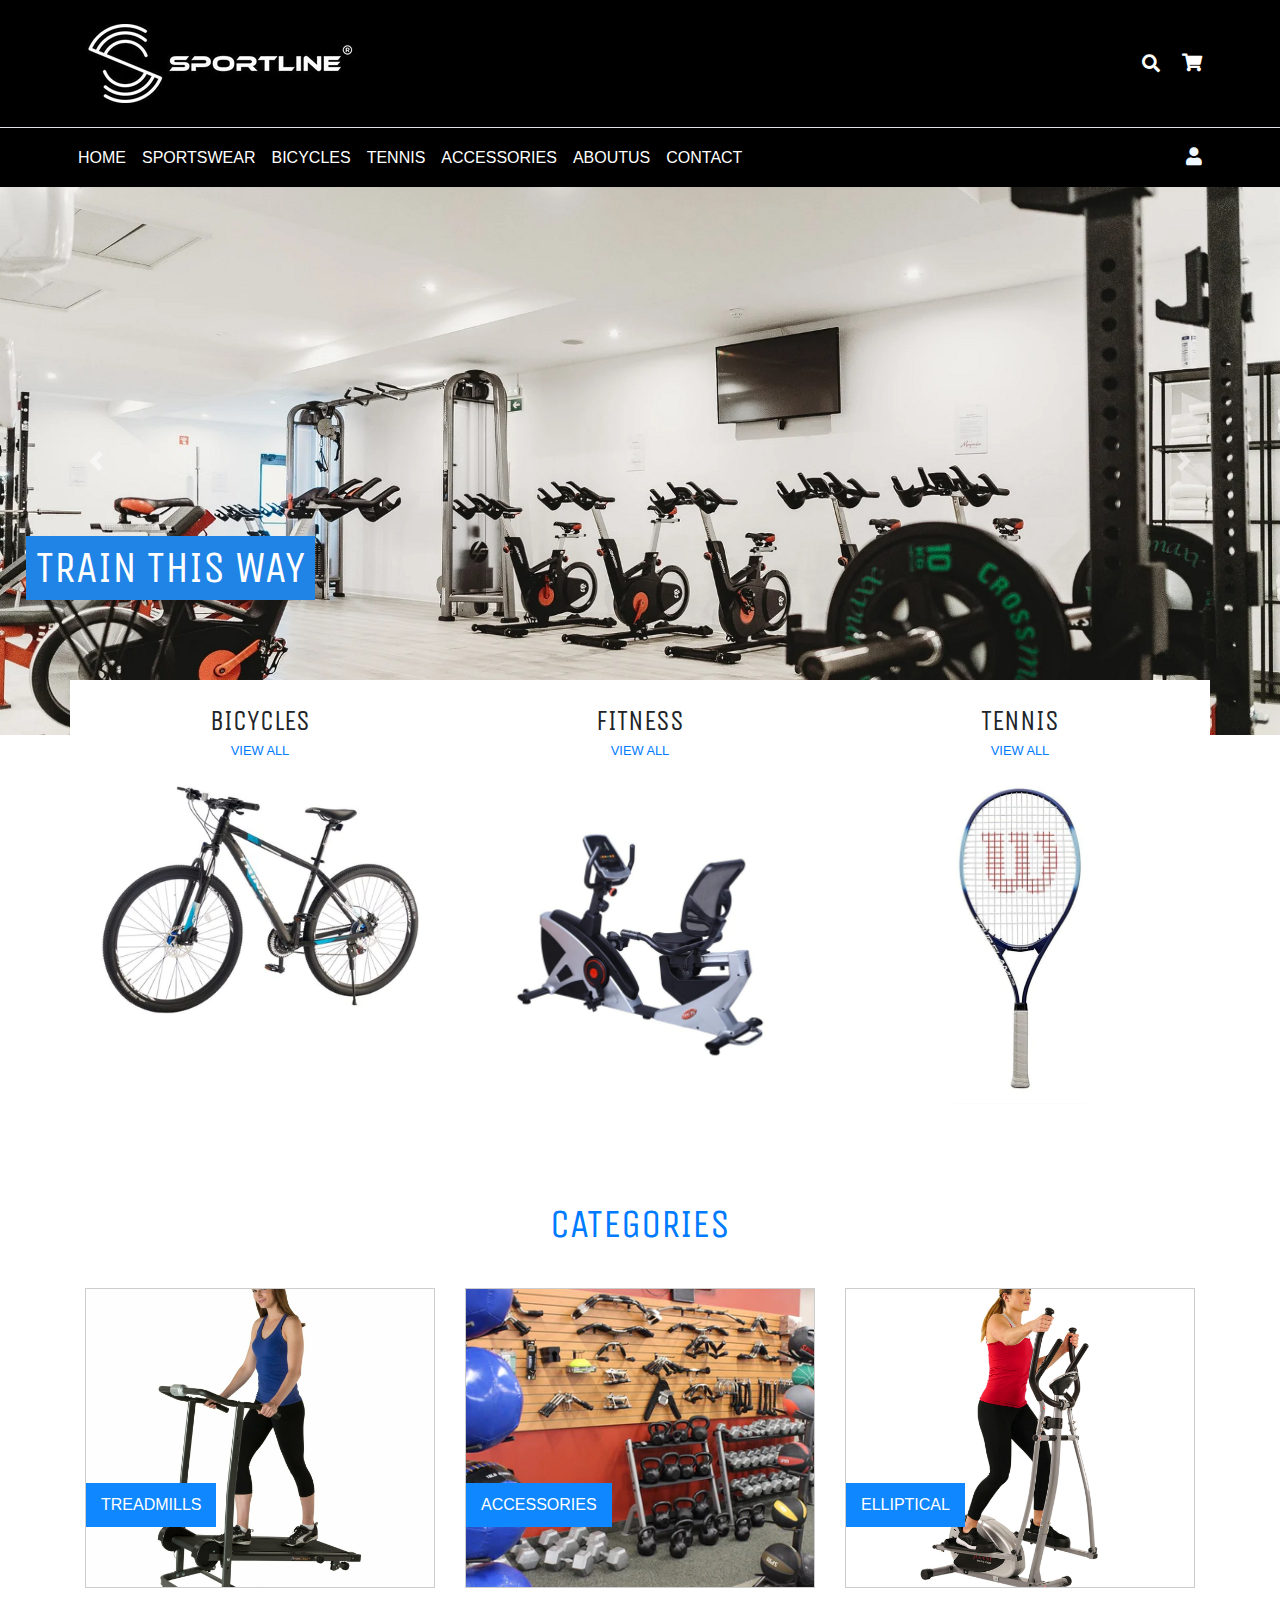
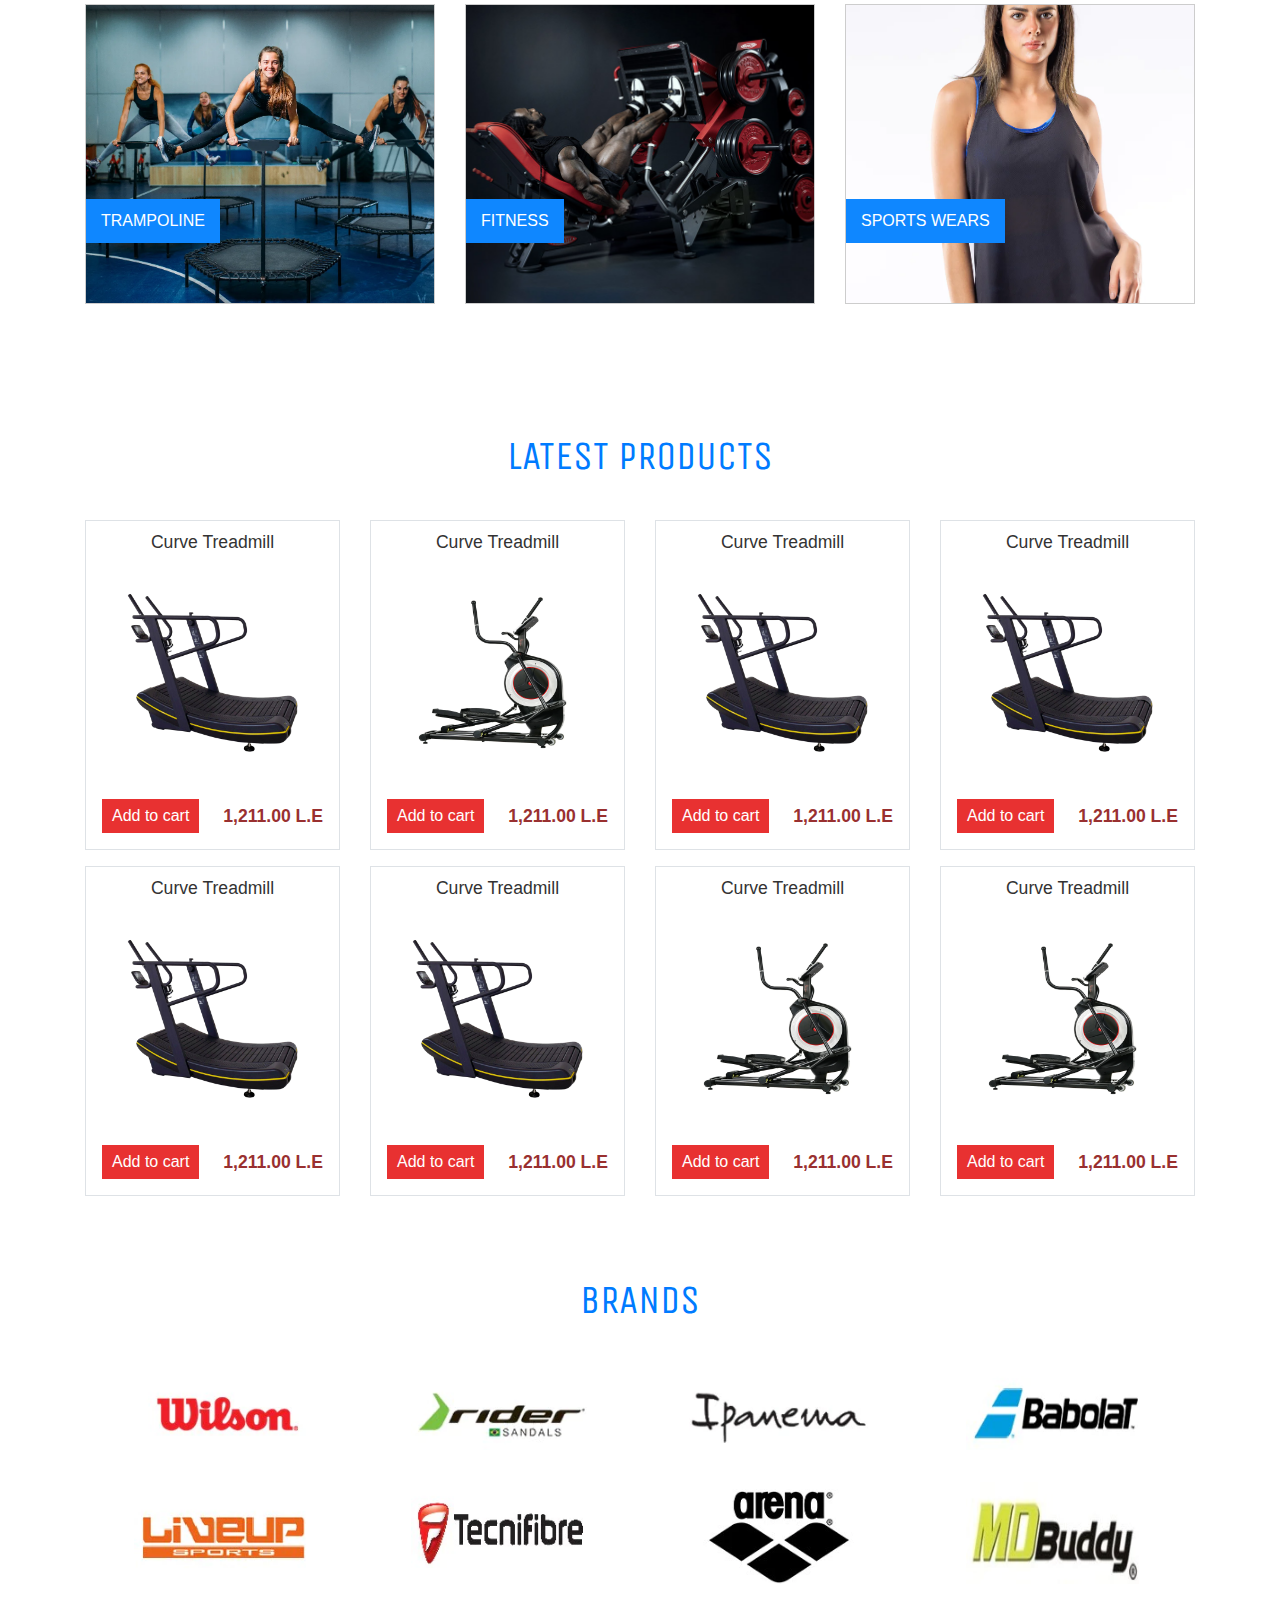
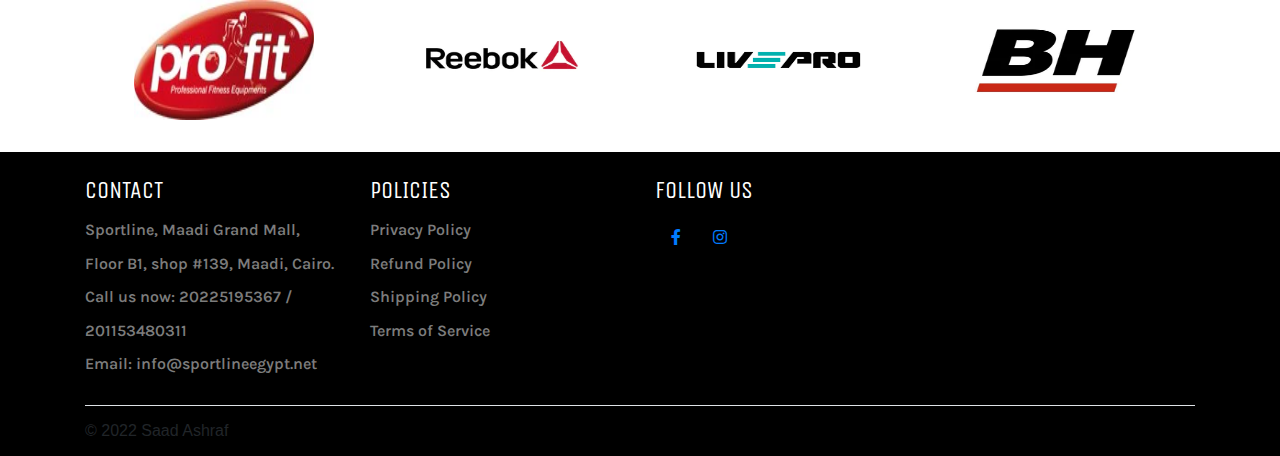
<file: Sports/index.html>
<!DOCTYPE html>
<html lang="en">
  <head>
    <meta charset="UTF-8" />
    <meta http-equiv="X-UA-Compatible" content="IE=edge" />
    <meta name="viewport" content="width=device-width, initial-scale=1.0" />
    <title>Document</title>
    <link
      href="https://fonts.googleapis.com/css2?family=Unica+One&family=Karla&family=Literata"
      type="text/css"
      rel="stylesheet"
    />
    <link
      rel="stylesheet"
      href="https://fonts.googleapis.com/css?family=Poppins:100,200,300,400,500,600,700,800,900"
    />
    <link rel="stylesheet" href="assets/css/bootstrap.min.css" />
    <script src="assets/js/bootstrap.bundle.min.js"></script>
    <link
      rel="stylesheet"
      href="assets/css/owl.carousel.min.css"
    />
    <link
      rel="stylesheet"
      href="assets/css/owl.theme.default.min.css"
    />
    <link rel="stylesheet" href="assets/css/animate.css" />
    <link rel="stylesheet" href="assets/css/styles.css" />
    <link rel="stylesheet" href="assets/css/all.min.css" />
  </head>
  <body>


    <div class="sidemenu">
      <div class="container-fluid">
        <div class="d-flex justify-content-between py-3 border-bottom">
          <h3>SPORTLINE</h3>
          <span class="close-sidenav"><i class="fa fa-times pointer"></i></span>
        </div>
        <nav class="nav">
          <ul class="nav flex-column">
            <li class="nav-item">
              <a href="" class="nav-link">Home</a>
            </li>
            
            <li class="nav-item">
              <a href="" class="nav-link">SPORTS WEAR</a>
            </li>
            <li class="nav-item">
              <a href="" class="nav-link">BICYCLES</a>
            </li>
            <li class="nav-item">
              <a href="" class="nav-link">TENNIS</a>
            </li>
            <li class="nav-item">
              <a href="" class="nav-link">ACCESSORIES</a>
            </li>

          </ul>
        </nav>
      </div>
    </div>
    <div id="page_wrapper">
    <header style="background-color: #000">
      <div class="container-fluid p-0 py-lg-4 py-md-4 py-sm-2 py-2">
        <div class="row m-0">
          <div class="container-lg p-0">
            <div class="row m-0">
              <div
                class="col-3 col-sm-3 d-lg-none d-md-none d-sm-flex px-4 d-flex align-items-center"
              >
                <button class="bg-black opensidenav">
                  <i class="fa fa-bars bg-black text-light"></i>
                </button>
              </div>
              <div
                class="col-lg-6 col-md-6 col-sm-6 col-6 p-0 position-relative"
              >
                <div class="logo position-relative">
                  <a href="/">
                    <img
                      src="assets/images/my-shop-logo-1611764146_b96796b1-9e67-4e75-b47f-fb51a6386d98_300x.webp"
                      alt=""
                    />

                  </a>

                </div>
              </div>
              <div
                class="col-lg-6 col-md-6 col-sm-3 col-3 d-flex align-items-center justify-content-end px-0"
              >
                <div class="right-menu">
                  <ul class="nav">
                    <li class="nav-item px-2 d-flex">
                      
                      <form action="" method="get" class="searchform position-relative d-flex">
                        <input type="text" class="searchfield" name="q" placeholder="search">
                        <button type="submit" class="position-absolute align-self-center search-submit">
                          <!-- <i class="fa fa-search"></i> -->
                        </button>
                      </form>
                    </li>
                    <li class="nav-item px-2 d-flex">
                      <a href="/cart.html" class="text-white">
                        <i class="fa fa-shopping-cart align-self-center"></i>
                      </a>

                    </li>
                  </ul>
                </div>
              </div>
            </div>
          </div>
        </div>
      </div>
    </header>

    <nav
      class="menu navbar navbar-expand-lg navbar-expand-md navbar-expand-sm d-lg-block d-md-block d-sm-none bg-black border-top p-0"
    >
      <div class="container-lg p-0">
        <div class="row m-0 w-100">
          <div class="p-0 col-lg-10 col-md-10 menu-items">
            <ul class="navbar-nav me-auto mb-0">
              <li class="nav-item">
                <a class="nav-link" href="#">HOME</a>
              </li>
              <li class="nav-item">
                <a class="nav-link" href="#">SPORTSWEAR</a>
              </li>
              <li class="nav-item">
                <a class="nav-link" href="#">BICYCLES</a>
              </li>
              <li class="nav-item">
                <a class="nav-link" href="#">TENNIS</a>
              </li>
              <li class="nav-item">
                <a class="nav-link" href="#">ACCESSORIES</a>
              </li>
              <li class="nav-item">
                <a class="nav-link" href="#">ABOUTUS</a>
              </li>
              <li class="nav-item">
                <a class="nav-link" href="#">CONTACT</a>
              </li>
            </ul>
          </div>
          <div
            class="col-lg-2 col-md-2 d-flex align-items-center justify-content-end px-0"
          >
            <a href="#" class="px-2" style="color: aliceblue; font-size: large">
              <i class="fa fa-user"></i>
            </a>
          </div>
        </div>
      </div>
    </nav>

    <main id="main">
      <div class="container-fluid m-0 p-0 bg-danger">
        <div class="row m-0">
          <div class="col-12 p-0">
            <div class="slider-bunner">
              <div class="carouser-slider-bunner">
                <div class="owl-carousel bunner-carousel owl-theme">
                  <div class="item">
                    <img
                      src="assets/images/workout-fitness-center_1944x.jpg"
                      class="d-block w-100"
                      alt="..."
                    />
                    <div class="caption">
                      <h2
                        class="position-absolute fixed-bottom animated slideInUp"
                      >
                        TRAIN THIS WAY
                      </h2>
                    </div>
                  </div>
                  <div class="item">
                    <img
                      src="assets/images/37_1944x.webp"
                      class="d-block w-100"
                      alt="..."
                    />
                    <div class="caption">
                      <h2 class="position-absolute fixed-bottom">
                        LIVE WITHOUT BOUNDARIES
                      </h2>
                    </div>
                  </div>
                </div>

                <div class="">
                  <a
                    class="carousel-control-prev pointer"
                    role="button"
                    data-slide="prev"
                  >
                    <span
                      class="carousel-control-prev-icon"
                      aria-hidden="true"
                    ></span>
                    <span class="sr-only">Previous</span>
                  </a>
                  <a
                    class="carousel-control-next pointer"
                    role="button"
                    data-slide="next"
                  >
                    <span
                      class="carousel-control-next-icon"
                      aria-hidden="true"
                    ></span>
                    <span class="sr-only">Next</span>
                  </a>
                </div>
              </div>
            </div>
          </div>
        </div>

        <section class="row m-0 bg-white">
          <div
            class="col-12 position-relative"
            style="margin-top: -55px; z-index: 2"
          >
            <div class="container-lg p-0">
              <div class="row m-0 d-flex justify-content-center">
                <div
                  class="promotion col-lg-4 col-md-4 col-xl-4 col-sm-8 col-10 px-3 pb-5"
                >
                  <div class="row m-0">
                    <div class="col-12 text-center my-4">
                      <h3 class="m-0">BICYCLES</h3>
                      <small><a href="#">VIEW ALL</a></small>
                    </div>
                    <div class="col-12">
                      <img
                        src="assets/images/item_XL_132236157_ae00c2796da5b_420x.webp"
                        alt=""
                        width="100%"
                        height="100%"
                      />
                    </div>
                  </div>
                  <a href="" class="promotion-overlay"></a>
                </div>
                <div
                  class="promotion col-lg-4 col-md-4 col-xl-4 col-sm-8 col-10 px-3 pb-5"
                >
                  <div class="row m-0">
                    <div class="col-12 text-center my-4">
                      <h3 class="m-0">FITNESS</h3>
                      <small><a href="#">VIEW ALL</a></small>
                    </div>
                    <div class="col-12">
                      <img
                        src="assets/images/SUPER_GYM_RELAX_BIKE_KLJ-8719R_640x.webp"
                        alt=""
                        width="100%"
                        height="100%"
                      />
                    </div>
                  </div>
                  <a href="" class="promotion-overlay"></a>
                </div>
                <div
                  class="promotion col-lg-4 col-md-4 col-xl-4 col-sm-8 col-10 px-3 pb-5"
                >
                  <div class="row m-0">
                    <div class="col-12 text-center my-4">
                      <h3 class="m-0">TENNIS</h3>
                      <small><a href="#">VIEW ALL</a></small>
                    </div>
                    <div class="col-12">
                      <img
                        src="assets/images/wilson_tour_slam_lite_racket_640x.webp"
                        alt=""
                        width="100%"
                        height="100%"
                      />
                    </div>
                  </div>
                  <a href="" class="promotion-overlay"></a>
                </div>
              </div>
            </div>
          </div>
        </section>

        <section class="row m-0 bg-white">
          <div class="container-lg p-0 py-5">
            <div class="row m-0">
              <h1 class="text-center text-primary w-100">CATEGORIES</h1>
              <div class="col-12 px-0 py-4">
                <div class="row m-0 d-flex justify-content-center">
                  <div class="col-lg-4 col-md-4 col-sm-6 col-10 py-2">
                    <div
                      class="categories position-relative d-flex align-items-center justify-content-center"
                      style="
                        background-image: url(assets/images/img_1204_2000x2000__53125.1611912203.jpg);
                      "
                    >
                      <div class="category-overlay">
                        <a href="#"> VIEW ALL </a>
                      </div>
                      <span class="title">TREADMILLS</span>
                    </div>
                  </div>
                  <div class="col-lg-4 col-md-4 col-sm-6 col-10 py-2">
                    <div
                      class="categories position-relative d-flex align-items-center justify-content-center"
                      style="
                        background-image: url(assets/images/Fitness-Gallery-Exercise-Equipment-North-Denver-Store-min_480x480.webp);
                      "
                    >
                      <div class="category-overlay">
                        <a href="#"> VIEW ALL </a>
                      </div>
                      <span class="title">ACCESSORIES</span>
                    </div>
                  </div>
                  <div class="col-lg-4 col-md-4 col-sm-6 col-10 py-2">
                    <div
                      class="categories position-relative d-flex align-items-center justify-content-center"
                      style="
                        background-image: url(assets/images/71Tm8YtLFML.jpg);
                      "
                    >
                      <div class="category-overlay">
                        <a href="#"> VIEW ALL </a>
                      </div>
                      <span class="title">ELLIPTICAL</span>
                    </div>
                  </div>
                  <div class="col-lg-4 col-md-4 col-sm-6 col-10 py-2">
                    <div
                      class="categories position-relative d-flex align-items-center justify-content-center"
                      style="
                        background-image: url(assets/images/My-project-2022-02-16T093728.553.webp);
                      "
                    >
                      <div class="category-overlay">
                        <a href="#"> VIEW ALL </a>
                      </div>
                      <span class="title">TRAMPOLINE</span>
                    </div>
                  </div>
                  <div class="col-lg-4 col-md-4 col-sm-6 col-10 py-2">
                    <div
                      class="categories position-relative d-flex align-items-center justify-content-center"
                      style="
                        background-image: url(assets/images/panatta-fw-special-2021.jpg);
                      "
                    >
                      <div class="category-overlay">
                        <a href="#"> VIEW ALL </a>
                      </div>
                      <span class="title">FITNESS</span>
                    </div>
                  </div>
                  <div class="col-lg-4 col-md-4 col-sm-6 col-10 py-2">
                    <div
                      class="categories position-relative d-flex align-items-center justify-content-center"
                      style="
                        background-image: url(assets/images/2Q8A0234_1024x1024.webp);
                      "
                    >
                      <div class="category-overlay">
                        <a href="#"> VIEW ALL </a>
                      </div>
                      <span class="title">SPORTS WEARS</span>
                    </div>
                  </div>
                </div>
              </div>
            </div>
          </div>
        </section>

        <section class="lastproducts row m-0 bg-white">
          <div class="container-lg p-0 py-5">
            <h1 class="text-primary text-center">LATEST PRODUCTS</h1>
            <div class="row m-0 py-4 d-flex justify-content-center">
              <div class="col-xl-3 col-lg-4 col-md-4 col-sm-6 col-10 py-2">
                <div class="product border d-flex flex-column bg-white">
                  <a href="#" class="product_name text-center py-2"
                    >Curve Treadmill</a
                  >
                  <a href="#" class="product_img">
                    <img
                      src="assets/images/product-1621020036Elite-Curved-Treadmill-8Level-Magnetic.png"
                      alt=""
                      width="100%"
                      height="100%"
                    />
                  </a>

                  <div
                    class="d-flex p-3 justify-content-between align-items-center"
                  >
                    <a href="" class="addtocart">Add to cart</a>

                    <span class="price">1,211.00 L.E</span>
                  </div>
                </div>
              </div>

              <div class="col-xl-3 col-lg-4 col-md-4 col-sm-6 col-10 py-2">
                <div class="product border d-flex flex-column bg-white">
                  <a href="#" class="product_name text-center py-2"
                    >Curve Treadmill</a
                  >
                  <a href="#" class="product_img">
                    <img
                      src="assets/images/sunny-health-fitness-bikes-motorized-elliptical-machine-SF-E3875-01.png"
                      alt=""
                      width="100%"
                      height="100%"
                    />
                  </a>

                  <div
                    class="d-flex p-3 justify-content-between align-items-center"
                  >
                    <a href="" class="addtocart">Add to cart</a>

                    <span class="price">1,211.00 L.E</span>
                  </div>
                </div>
              </div>

              <div class="col-xl-3 col-lg-4 col-md-4 col-sm-6 col-10 py-2">
                <div class="product border d-flex flex-column bg-white">
                  <a href="#" class="product_name text-center py-2"
                    >Curve Treadmill</a
                  >
                  <a href="#" class="product_img">
                    <img
                      src="assets/images/product-1621020036Elite-Curved-Treadmill-8Level-Magnetic.png"
                      alt=""
                      width="100%"
                      height="100%"
                    />
                  </a>

                  <div
                    class="d-flex p-3 justify-content-between align-items-center"
                  >
                    <a href="" class="addtocart">Add to cart</a>

                    <span class="price">1,211.00 L.E</span>
                  </div>
                </div>
              </div>

              <div class="col-xl-3 col-lg-4 col-md-4 col-sm-6 col-10 py-2">
                <div class="product border d-flex flex-column bg-white">
                  <a href="#" class="product_name text-center py-2"
                    >Curve Treadmill</a
                  >
                  <a href="#" class="product_img">
                    <img
                      src="assets/images/product-1621020036Elite-Curved-Treadmill-8Level-Magnetic.png"
                      alt=""
                      width="100%"
                      height="100%"
                    />
                  </a>

                  <div
                    class="d-flex p-3 justify-content-between align-items-center"
                  >
                    <a href="" class="addtocart">Add to cart</a>

                    <span class="price">1,211.00 L.E</span>
                  </div>
                </div>
              </div>

              <div class="col-xl-3 col-lg-4 col-md-4 col-sm-6 col-10 py-2">
                <div class="product border d-flex flex-column bg-white">
                  <a href="#" class="product_name text-center py-2"
                    >Curve Treadmill</a
                  >
                  <a href="#" class="product_img">
                    <img
                      src="assets/images/product-1621020036Elite-Curved-Treadmill-8Level-Magnetic.png"
                      alt=""
                      width="100%"
                      height="100%"
                    />
                  </a>

                  <div
                    class="d-flex p-3 justify-content-between align-items-center"
                  >
                    <a href="" class="addtocart">Add to cart</a>

                    <span class="price">1,211.00 L.E</span>
                  </div>
                </div>
              </div>

              <div class="col-xl-3 col-lg-4 col-md-4 col-sm-6 col-10 py-2">
                <div class="product border d-flex flex-column bg-white">
                  <a href="#" class="product_name text-center py-2"
                    >Curve Treadmill</a
                  >
                  <a href="#" class="product_img">
                    <img
                      src="assets/images/product-1621020036Elite-Curved-Treadmill-8Level-Magnetic.png"
                      alt=""
                      width="100%"
                      height="100%"
                    />
                  </a>

                  <div
                    class="d-flex p-3 justify-content-between align-items-center"
                  >
                    <a href="" class="addtocart">Add to cart</a>

                    <span class="price">1,211.00 L.E</span>
                  </div>
                </div>
              </div>
              <div class="col-xl-3 col-lg-4 col-md-4 col-sm-6 col-10 py-2">
                <div class="product border d-flex flex-column bg-white">
                  <a href="#" class="product_name text-center py-2"
                    >Curve Treadmill</a
                  >
                  <a href="#" class="product_img">
                    <img
                      src="assets/images/sunny-health-fitness-bikes-motorized-elliptical-machine-SF-E3875-01.png"
                      alt=""
                      width="100%"
                      height="100%"
                    />
                  </a>

                  <div
                    class="d-flex p-3 justify-content-between align-items-center"
                  >
                    <a href="" class="addtocart">Add to cart</a>

                    <span class="price">1,211.00 L.E</span>
                  </div>
                </div>
              </div>

              <div class="col-xl-3 col-lg-4 col-md-4 col-sm-6 col-10 py-2">
                <div class="product border d-flex flex-column bg-white">
                  <a href="#" class="product_name text-center py-2"
                    >Curve Treadmill</a
                  >
                  <a href="#" class="product_img">
                    <img
                      src="assets/images/sunny-health-fitness-bikes-motorized-elliptical-machine-SF-E3875-01.png"
                      alt=""
                      width="100%"
                      height="100%"
                    />
                  </a>

                  <div
                    class="d-flex p-3 justify-content-between align-items-center"
                  >
                    <a href="" class="addtocart">Add to cart</a>

                    <span class="price">1,211.00 L.E</span>
                  </div>
                </div>
              </div>

            </div>
          </div>
        </section>

        <section class="row m-0 bg-white">
          <div class="container-lg">
            <h1 class="text-center text-primary">BRANDS</h1>
            <div class="row m-0 py-4">
              <div class="brands col-lg-3 col-md-3 col-sm-3 col-4 py-2">
                <img
                  src="assets/images/7_250x250.webp"
                  alt=""
                  width="100%"
                  height="100%"
                />
              </div>
              <div class="brands col-lg-3 col-md-3 col-sm-3 col-4 py-2">
                <img
                  src="assets/images/8_250x250.webp"
                  alt=""
                  width="100%"
                  height="100%"
                />
              </div>
              <div class="brands col-lg-3 col-md-3 col-sm-3 col-4 py-2">
                <img
                  src="assets/images/11_250x250.webp"
                  alt=""
                  width="100%"
                  height="100%"
                />
              </div>
              <div class="brands col-lg-3 col-md-3 col-sm-3 col-4 py-2">
                <img
                  src="assets/images/19_250x250.webp"
                  alt=""
                  width="100%"
                  height="100%"
                />
              </div>
              <div class="brands col-lg-3 col-md-3 col-sm-3 col-4 py-2">
                <img
                  src="assets/images/21_250x250.webp"
                  alt=""
                  width="100%"
                  height="100%"
                />
              </div>
              <div class="brands col-lg-3 col-md-3 col-sm-3 col-4 py-2">
                <img
                  src="assets/images/24_250x250.webp"
                  alt=""
                  width="100%"
                  height="100%"
                />
              </div>
              <div class="brands col-lg-3 col-md-3 col-sm-3 col-4 py-2">
                <img
                  src="assets/images/25_250x250.webp"
                  alt=""
                  width="100%"
                  height="100%"
                />
              </div>
              <div class="brands col-lg-3 col-md-3 col-sm-3 col-4 py-2">
                <img
                  src="assets/images/30_250x250.webp"
                  alt=""
                  width="100%"
                  height="100%"
                />
              </div>
              <div class="brands col-lg-3 col-md-3 col-sm-3 col-4 py-2">
                <img
                  src="assets/images/32_250x250.webp"
                  alt=""
                  width="100%"
                  height="100%"
                />
              </div>
              <div class="brands col-lg-3 col-md-3 col-sm-3 col-4 py-2">
                <img
                  src="assets/images/321451_v2_250x250.webp"
                  alt=""
                  width="100%"
                  height="100%"
                />
              </div>
              <div class="brands col-lg-3 col-md-3 col-sm-3 col-4 py-2">
                <img
                  src="assets/images/Live_Pro_250x250.png"
                  alt=""
                  width="100%"
                  height="100%"
                />
              </div>
              <div class="brands col-lg-3 col-md-3 col-sm-3 col-4 py-2">
                <img
                  src="assets/images/unnamed_1_250x250.webp"
                  alt=""
                  width="100%"
                  height="100%"
                />
              </div>
            </div>
          </div>
        </section>
      </div>
    </main>

    <footer class="bg-black">
      <div class="container-lg">
        <div class="row py-3">
          <div class="col-lg-3 col-md-3 py-2">
            <h4>CONTACT</h4>
            <ul class="nav flex-column">
              <li class="nav-item">
                Sportline, Maadi Grand Mall, Floor B1, shop #139, Maadi, Cairo.
              </li>
              <li class="nav-item">Call us now: 20225195367 / 201153480311</li>
              <li class="nav-item">Email: info@sportlineegypt.net</li>
            </ul>
          </div>
          <div class="col-lg-3 col-md-3 py-2">
            <h4>POLICIES</h4>
            <ul class="nav flex-column">
              <li class="nav-item">Privacy Policy</li>
              <li class="nav-item">Refund Policy</li>
              <li class="nav-item">Shipping Policy</li>
              <li class="nav-item">Terms of Service</li>
            </ul>
          </div>

          <div class="col-lg-3 col-md-3 py-2">
            <h4>FOLLOW US</h4>
            <ul class="nav">
              <li class="nav-item">
                <a class="nav-link" href="">
                  <i class="fab fa-facebook-f"></i
                ></a>
              </li>
              <li class="nav-item">
                <a class="nav-link" href="">
                  <i class="fab fa-instagram"></i
                ></a>
              </li>
            </ul>
          </div>
        </div>

        <div class="row m-0 border-top py-2">
          <span>&copy; 2022 Saad Ashraf</span>
        </div>
      </div>
    </footer>
</div>


    <script src="assets/js/jq.js"></script>
    <script src="assets/js/bootstrap.min.js"></script>
    <script src="assets/js/popper.js"></script>
    <script src="assets/js/owl.carousel.min.js"></script>
    <script src="assets/js/main.js"></script>
  </body>
</html>
</file>
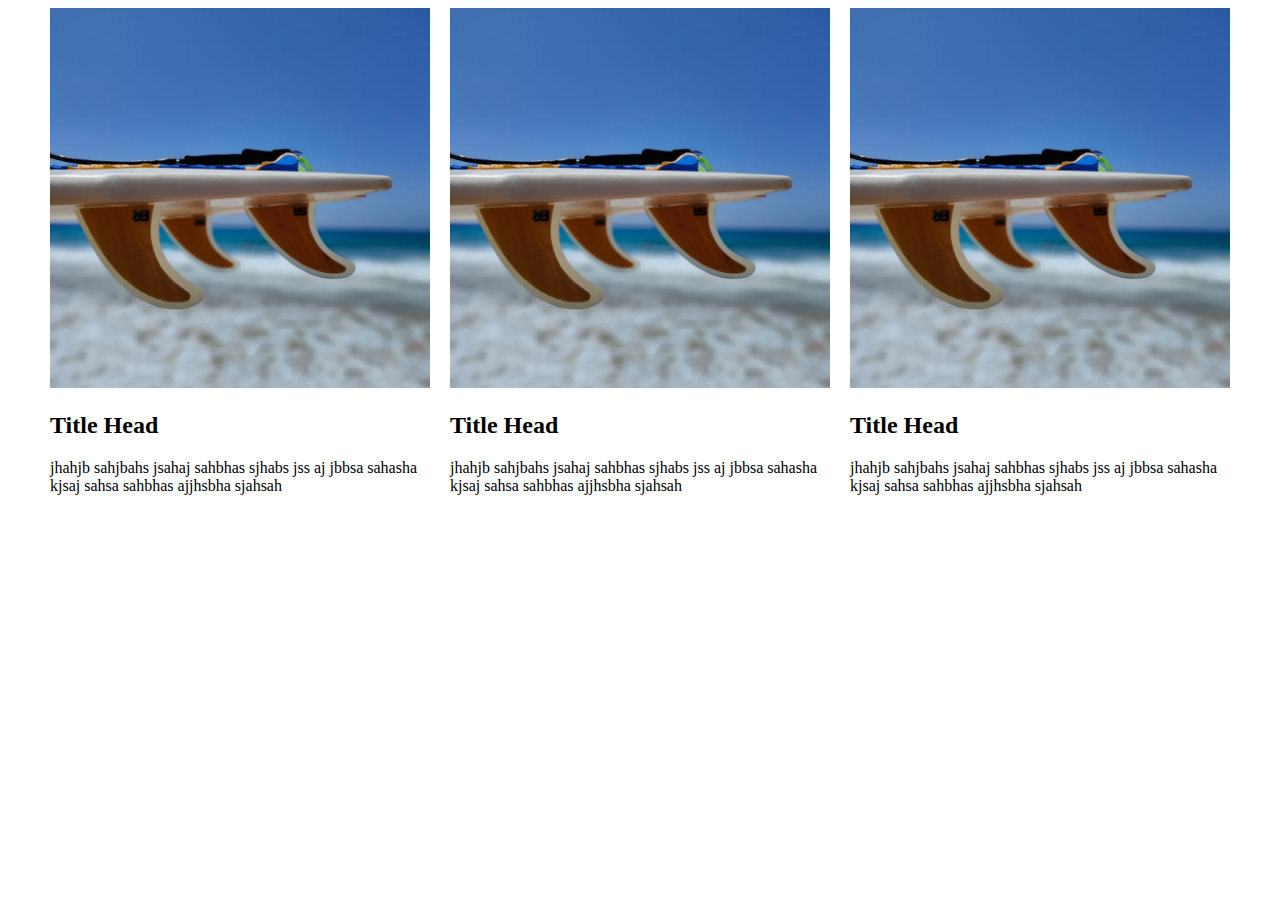
<file: beachboard/cards.html>
<!DOCTYPE html>
<html lang="en">
<head>
    <meta charset="UTF-8">
    <meta name="viewport" content="width=device-width, initial-scale=1.0">
    <title>Document</title>
    <style>
        .wrapper{
            width: 100%;
            height: 100vh;
            display: block;
            
        }
        .flexbox{
            position: relative;
            width: 100%;
            display: flex;
            flex-wrap: wrap;
            justify-content: center;
        }
        .col {
            flex: calc(100% / 3);
            min-width: 300px;
            max-width: 400px;
            padding: 0px 10px;
            box-sizing: border-box;
        }
        .col .img{
            position: relative;
        }
        .col .img img{
            width: 100%;
        
        }
    </style>
</head>
<body>
    <div class="wrapper">
        <div class="flexbox">
            <div class="col">
                <div class="img">
                    <img src="assets/299918872_1232399854207642_4484677147282826153_n-800x800.webp" alt="">
                </div>
                <div class="text">
                    <h2>Title Head</h2>
                    <p>
                        jhahjb sahjbahs jsahaj sahbhas sjhabs jss aj jbbsa  sahasha kjsaj sahsa sahbhas ajjhsbha sjahsah
                    </p>

                </div>
            </div>
            
            <div class="col">
                <div class="img">
                    <img src="assets/299918872_1232399854207642_4484677147282826153_n-800x800.webp" alt="">
                </div>
                <div class="text">
                    <h2>Title Head</h2>
                    <p>
                        jhahjb sahjbahs jsahaj sahbhas sjhabs jss aj jbbsa  sahasha kjsaj sahsa sahbhas ajjhsbha sjahsah
                    </p>

                </div>
            </div>
            <div class="col">
                <div class="img">
                    <img src="assets/299918872_1232399854207642_4484677147282826153_n-800x800.webp" alt="">
                </div>
                <div class="text">
                    <h2>Title Head</h2>
                    <p>
                        jhahjb sahjbahs jsahaj sahbhas sjhabs jss aj jbbsa  sahasha kjsaj sahsa sahbhas ajjhsbha sjahsah
                    </p>

                </div>
            </div>

        </div>
    </div>
</body>
</html>
</file>
<file: assets/css/linearicons.css>
@font-face {
	font-family: 'Linearicons-Free';
	src:url('../fonts/Linearicons-Free.eot?w118d');
	src:url('../fonts/Linearicons-Free.eot?#iefixw118d') format('embedded-opentype'),
		url('../fonts/Linearicons-Free.woff2?w118d') format('woff2'),
		url('../fonts/Linearicons-Free.woff?w118d') format('woff'),
		url('../fonts/Linearicons-Free.ttf?w118d') format('truetype'),
		url('../fonts/Linearicons-Free.svg?w118d#Linearicons-Free') format('svg');
	font-weight: normal;
	font-style: normal;
}

.lnr {
	font-family: 'Linearicons-Free';
	speak: none;
	font-style: normal;
	font-weight: normal;
	font-variant: normal;
	text-transform: none;
	line-height: 1;

	/* Better Font Rendering =========== */
	-webkit-font-smoothing: antialiased;
	-moz-osx-font-smoothing: grayscale;
}

.lnr-home:before {
	content: "\e800";
}
.lnr-apartment:before {
	content: "\e801";
}
.lnr-pencil:before {
	content: "\e802";
}
.lnr-magic-wand:before {
	content: "\e803";
}
.lnr-drop:before {
	content: "\e804";
}
.lnr-lighter:before {
	content: "\e805";
}
.lnr-poop:before {
	content: "\e806";
}
.lnr-sun:before {
	content: "\e807";
}
.lnr-moon:before {
	content: "\e808";
}
.lnr-cloud:before {
	content: "\e809";
}
.lnr-cloud-upload:before {
	content: "\e80a";
}
.lnr-cloud-download:before {
	content: "\e80b";
}
.lnr-cloud-sync:before {
	content: "\e80c";
}
.lnr-cloud-check:before {
	content: "\e80d";
}
.lnr-database:before {
	content: "\e80e";
}
.lnr-lock:before {
	content: "\e80f";
}
.lnr-cog:before {
	content: "\e810";
}
.lnr-trash:before {
	content: "\e811";
}
.lnr-dice:before {
	content: "\e812";
}
.lnr-heart:before {
	content: "\e813";
}
.lnr-star:before {
	content: "\e814";
}
.lnr-star-half:before {
	content: "\e815";
}
.lnr-star-empty:before {
	content: "\e816";
}
.lnr-flag:before {
	content: "\e817";
}
.lnr-envelope:before {
	content: "\e818";
}
.lnr-paperclip:before {
	content: "\e819";
}
.lnr-inbox:before {
	content: "\e81a";
}
.lnr-eye:before {
	content: "\e81b";
}
.lnr-printer:before {
	content: "\e81c";
}
.lnr-file-empty:before {
	content: "\e81d";
}
.lnr-file-add:before {
	content: "\e81e";
}
.lnr-enter:before {
	content: "\e81f";
}
.lnr-exit:before {
	content: "\e820";
}
.lnr-graduation-hat:before {
	content: "\e821";
}
.lnr-license:before {
	content: "\e822";
}
.lnr-music-note:before {
	content: "\e823";
}
.lnr-film-play:before {
	content: "\e824";
}
.lnr-camera-video:before {
	content: "\e825";
}
.lnr-camera:before {
	content: "\e826";
}
.lnr-picture:before {
	content: "\e827";
}
.lnr-book:before {
	content: "\e828";
}
.lnr-bookmark:before {
	content: "\e829";
}
.lnr-user:before {
	content: "\e82a";
}
.lnr-users:before {
	content: "\e82b";
}
.lnr-shirt:before {
	content: "\e82c";
}
.lnr-store:before {
	content: "\e82d";
}
.lnr-cart:before {
	content: "\e82e";
}
.lnr-tag:before {
	content: "\e82f";
}
.lnr-phone-handset:before {
	content: "\e830";
}
.lnr-phone:before {
	content: "\e831";
}
.lnr-pushpin:before {
	content: "\e832";
}
.lnr-map-marker:before {
	content: "\e833";
}
.lnr-map:before {
	content: "\e834";
}
.lnr-location:before {
	content: "\e835";
}
.lnr-calendar-full:before {
	content: "\e836";
}
.lnr-keyboard:before {
	content: "\e837";
}
.lnr-spell-check:before {
	content: "\e838";
}
.lnr-screen:before {
	content: "\e839";
}
.lnr-smartphone:before {
	content: "\e83a";
}
.lnr-tablet:before {
	content: "\e83b";
}
.lnr-laptop:before {
	content: "\e83c";
}
.lnr-laptop-phone:before {
	content: "\e83d";
}
.lnr-power-switch:before {
	content: "\e83e";
}
.lnr-bubble:before {
	content: "\e83f";
}
.lnr-heart-pulse:before {
	content: "\e840";
}
.lnr-construction:before {
	content: "\e841";
}
.lnr-pie-chart:before {
	content: "\e842";
}
.lnr-chart-bars:before {
	content: "\e843";
}
.lnr-gift:before {
	content: "\e844";
}
.lnr-diamond:before {
	content: "\e845";
}
.lnr-linearicons:before {
	content: "\e846";
}
.lnr-dinner:before {
	content: "\e847";
}
.lnr-coffee-cup:before {
	content: "\e848";
}
.lnr-leaf:before {
	content: "\e849";
}
.lnr-paw:before {
	content: "\e84a";
}
.lnr-rocket:before {
	content: "\e84b";
}
.lnr-briefcase:before {
	content: "\e84c";
}
.lnr-bus:before {
	content: "\e84d";
}
.lnr-car:before {
	content: "\e84e";
}
.lnr-train:before {
	content: "\e84f";
}
.lnr-bicycle:before {
	content: "\e850";
}
.lnr-wheelchair:before {
	content: "\e851";
}
.lnr-select:before {
	content: "\e852";
}
.lnr-earth:before {
	content: "\e853";
}
.lnr-smile:before {
	content: "\e854";
}
.lnr-sad:before {
	content: "\e855";
}
.lnr-neutral:before {
	content: "\e856";
}
.lnr-mustache:before {
	content: "\e857";
}
.lnr-alarm:before {
	content: "\e858";
}
.lnr-bullhorn:before {
	content: "\e859";
}
.lnr-volume-high:before {
	content: "\e85a";
}
.lnr-volume-medium:before {
	content: "\e85b";
}
.lnr-volume-low:before {
	content: "\e85c";
}
.lnr-volume:before {
	content: "\e85d";
}
.lnr-mic:before {
	content: "\e85e";
}
.lnr-hourglass:before {
	content: "\e85f";
}
.lnr-undo:before {
	content: "\e860";
}
.lnr-redo:before {
	content: "\e861";
}
.lnr-sync:before {
	content: "\e862";
}
.lnr-history:before {
	content: "\e863";
}
.lnr-clock:before {
	content: "\e864";
}
.lnr-download:before {
	content: "\e865";
}
.lnr-upload:before {
	content: "\e866";
}
.lnr-enter-down:before {
	content: "\e867";
}
.lnr-exit-up:before {
	content: "\e868";
}
.lnr-bug:before {
	content: "\e869";
}
.lnr-code:before {
	content: "\e86a";
}
.lnr-link:before {
	content: "\e86b";
}
.lnr-unlink:before {
	content: "\e86c";
}
.lnr-thumbs-up:before {
	content: "\e86d";
}
.lnr-thumbs-down:before {
	content: "\e86e";
}
.lnr-magnifier:before {
	content: "\e86f";
}
.lnr-cross:before {
	content: "\e870";
}
.lnr-menu:before {
	content: "\e871";
}
.lnr-list:before {
	content: "\e872";
}
.lnr-chevron-up:before {
	content: "\e873";
}
.lnr-chevron-down:before {
	content: "\e874";
}
.lnr-chevron-left:before {
	content: "\e875";
}
.lnr-chevron-right:before {
	content: "\e876";
}
.lnr-arrow-up:before {
	content: "\e877";
}
.lnr-arrow-down:before {
	content: "\e878";
}
.lnr-arrow-left:before {
	content: "\e879";
}
.lnr-arrow-right:before {
	content: "\e87a";
}
.lnr-move:before {
	content: "\e87b";
}
.lnr-warning:before {
	content: "\e87c";
}
.lnr-question-circle:before {
	content: "\e87d";
}
.lnr-menu-circle:before {
	content: "\e87e";
}
.lnr-checkmark-circle:before {
	content: "\e87f";
}
.lnr-cross-circle:before {
	content: "\e880";
}
.lnr-plus-circle:before {
	content: "\e881";
}
.lnr-circle-minus:before {
	content: "\e882";
}
.lnr-arrow-up-circle:before {
	content: "\e883";
}
.lnr-arrow-down-circle:before {
	content: "\e884";
}
.lnr-arrow-left-circle:before {
	content: "\e885";
}
.lnr-arrow-right-circle:before {
	content: "\e886";
}
.lnr-chevron-up-circle:before {
	content: "\e887";
}
.lnr-chevron-down-circle:before {
	content: "\e888";
}
.lnr-chevron-left-circle:before {
	content: "\e889";
}
.lnr-chevron-right-circle:before {
	content: "\e88a";
}
.lnr-crop:before {
	content: "\e88b";
}
.lnr-frame-expand:before {
	content: "\e88c";
}
.lnr-frame-contract:before {
	content: "\e88d";
}
.lnr-layers:before {
	content: "\e88e";
}
.lnr-funnel:before {
	content: "\e88f";
}
.lnr-text-format:before {
	content: "\e890";
}
.lnr-text-format-remove:before {
	content: "\e891";
}
.lnr-text-size:before {
	content: "\e892";
}
.lnr-bold:before {
	content: "\e893";
}
.lnr-italic:before {
	content: "\e894";
}
.lnr-underline:before {
	content: "\e895";
}
.lnr-strikethrough:before {
	content: "\e896";
}
.lnr-highlight:before {
	content: "\e897";
}
.lnr-text-align-left:before {
	content: "\e898";
}
.lnr-text-align-center:before {
	content: "\e899";
}
.lnr-text-align-right:before {
	content: "\e89a";
}
.lnr-text-align-justify:before {
	content: "\e89b";
}
.lnr-line-spacing:before {
	content: "\e89c";
}
.lnr-indent-increase:before {
	content: "\e89d";
}
.lnr-indent-decrease:before {
	content: "\e89e";
}
.lnr-pilcrow:before {
	content: "\e89f";
}
.lnr-direction-ltr:before {
	content: "\e8a0";
}
.lnr-direction-rtl:before {
	content: "\e8a1";
}
.lnr-page-break:before {
	content: "\e8a2";
}
.lnr-sort-alpha-asc:before {
	content: "\e8a3";
}
.lnr-sort-amount-asc:before {
	content: "\e8a4";
}
.lnr-hand:before {
	content: "\e8a5";
}
.lnr-pointer-up:before {
	content: "\e8a6";
}
.lnr-pointer-right:before {
	content: "\e8a7";
}
.lnr-pointer-down:before {
	content: "\e8a8";
}
.lnr-pointer-left:before {
	content: "\e8a9";
}
</file>
<file: assets/css/responsive.css>
@media screen and (max-width:1680px){

}/*max-width:1680px*/
@media screen and (max-width:1440px){
	.single-welcome-hero {height: 807px;}
}/*max-width:1440px*/

@media screen and (max-width:1199px){
	nav.navbar.bootsnav ul.nav > li > a { padding: 35px 10px;}
	.dropdown-menu {left: -200px;}
	
	.welcome-hero-txt h2,.welcome-hero-txt h3 {font-size: 40px;}
	.welcome-hero-txt h4 {font-size: 28px;}

	.single-populer-products {min-height: 320px;}

}/*max-width:1199px*/

@media screen and (max-width:1024px){
	nav.navbar.bootsnav.menu-center ul.nav.navbar-center {float: none!important;margin: 0 auto;display: table;}

	.single-welcome-hero {height:768px;}
	.single-about-img:before,.single-about-img:after{display: none;}
}/*max-width:1024px*/

@media screen and (max-width:1008px){

}/*max-width:1008px*/

@media screen and (max-width:992px){
	nav.navbar.bootsnav .navbar-collapse.collapse.in {padding-bottom: 30px;}
	nav.navbar.bootsnav.menu-center ul.nav.navbar-center {float:left;margin: 0;padding:0;}
	nav.navbar.bootsnav .navbar-brand {padding: 25px;}
	nav.navbar.bootsnav ul.nav > li > a {padding: 15px 0px;border: transparent;}
	.attr-nav > ul > li > a {padding: 20px 15px;}
}/*max-width:992px*/

@media screen and (max-width:991px){
	.main-menu .nav li span.badge {top: 20px;right:-5px;}
	.single-feature,.single-blog,.single-new-arrival {max-width: 270px;margin: 30px auto;}
	.single-populer-products {max-width: 350px;margin: 30px auto;min-height: auto;padding-bottom: 30px;}

}/*max-width:991px*/

@media screen and (max-width:768px){
    
}/*max-width:768px*/

@media screen and (max-width:767px){
	.wrap-sticky nav.navbar.bootsnav.sticked nav.navbar.bootsnav ul.nav > li > a {padding: 15px 25px;}
	
	.single-welcome-hero {height:auto;background: transparent;padding: 100px 0;display: block;}

	.feature-content,.blog-content,.new-arrivals-content{margin-top:40px;}
	
}/*max-width:767px*/

@media screen and (max-width: 660px){

}/*max-width:660px*/

@media screen and (max-width: 640px){

}/*max-width:640px*/

@media screen and (max-width: 580px){

}/*max-width:580px*/

@media screen and (max-width: 540px){

}/*max-width:540px*/

@media screen and (max-width: 480px){
	.welcome-hero h2 {font-size: 30px;}
	
}/*max-width:480px*/

@media screen and (max-width: 440px){
	nav.navbar.bootsnav .dropdown .megamenu-content .col-menu .title{padding: 10px 0px;}
	.welcome-hero-txt h2,{font-size: 24px;line-height: 1.5;}
	.welcome-hero-txt h3,.welcome-hero-txt h4 {font-size: 24px;}
	
}/*max-width:400px*/

@media screen and (max-width:350px){
	nav.navbar.bootsnav .navbar-toggle {margin-right: -25px;left:-10px;}
	nav.navbar.bootsnav .navbar-brand {padding:25px 0;font-size: 20px;}
	.wrap-sticky nav.navbar.bootsnav.sticked .navbar-header a.navbar-brand, .wrap-sticky nav.navbar.bootsnav.sticked .navbar-header a.navbar-brand:hover,.wrap-sticky nav.navbar.bootsnav.sticked .navbar-header a.navbar-brand:focus {padding: 25px 0px;}
	.wrap-sticky nav.navbar.bootsnav.sticked .attr-nav > ul > li > a {padding: 22px 10px;}
}/*max-width:350px*/

@media screen and  (max-width: 320px){
	
}/*max-width:320px*/
</file>
<file: assets/css/apexstyle.css>
/*==================================
* Author        : "ThemeSine"
* Template Name : Sinemkt  HTML Template
* Version       : 1.0
==================================== */

/*==================================
font-family: 'Roboto', sans-serif;
==================================== */

/*=========== TABLE OF CONTENTS ===========
1.  General css (Reset code)
2.  Top-area
3.  Welcome-hero
4.  Populer-post
5.  New-arrivals  
6.  Sofa-coolection
7.  Features
8.  Blog
9.  Clients
10. News-letter
11. Footer
==========================================*/

/*-------------------------------------
		1.General css (Reset code)
--------------------------------------*/
* {
  padding: 0;
  margin: 0;
}

* {
  -webkit-box-sizing: border-box;
  -moz-box-sizing: border-box;
  -o-box-sizing: border-box;
  -ms-box-sizing: border-box;
  box-sizing: border-box;
}
.px-0 {
  padding: 0px;
}
.m-0 {
  margin: 0px;
}
body {
  font-family: "Roboto", sans-serif;
  font-size: 16px;
  color: #a09e9c;
  background: #fff;
  text-transform: capitalize;
  max-width: 1920px;
  margin: 0 auto;
  overflow-x: hidden;
}

a,
a:hover,
a:active,
a:focus {
  display: inline-block;
  text-decoration: none;
}

p {
  margin: 0;
  line-height: 1.8;
}
img {
  border: none;
  max-width: 100%;
  height: auto;
}
ul {
  padding: 0;
  margin: 0 auto;
  list-style: none;
}
ul li {
  list-style: none;
}
select,
input,
textarea,
button {
  box-shadow: none;
  outline: 0 !important;
}
button {
  background: transparent;
  border: 0;
}
h1,
h2,
h3,
h4,
h5,
h6 {
  color: #222;
  font-family: "Trebuchet MS", "Lucida Sans Unicode", "Lucida Grande",
    "Lucida Sans", Arial, sans-serif;
}
html,
body {
  height: 100%;
}

[placeholder]:focus::-webkit-input-placeholder {
  -webkit-transition: opacity 0.3s 0.3s ease;
  -moz-transition: opacity 0.3s 0.3s ease;
  -ms-transition: opacity 0.3s 0.3s ease;
  -o-transition: opacity 0.3s 0.3s ease;
  transition: opacity 0.3s 0.3s ease;
  opacity: 0;
}

p {
  font-size: 13.8px;
  font-family: cursive;
}
/*//////////////////////////////////////////*/
header {
  position: sticky;
  top: 0px;
  z-index: 9999999;
  transition: box-shadow 0.4s ease;
  background-color: #fff;
}
header .navbar.bootsnav {
  padding: 0px;
  max-height: 70px;
  border: none !important;
}
.mynav {
  position: relative;
  width: 100%;
  height: 70px;
  display: flex;
  justify-content: space-between;
  align-items: center;
}
.mynav .menu,
.mynav .nav,
.mynav ul li {
  height: 100%;
}
.mynav ul li {
  display: flex;
  align-items: center;
}
#check1 {
  position: relative;
  padding: 10px;
  height: 100%;
  flex: 0.02;
  appearance: none;
  display: none;
}
#check1::after {
  content: "\f0c9";
  font: normal normal normal 25px/1 FontAwesome;
  width: 20px;
  height: 20px;
  display: block;
  position: absolute;
  top: calc(50% - 15px);
  left: 0px;
  cursor: pointer;
}
#check1:checked:after {
  content: "\f00d";
  font: normal normal normal 25px/1 FontAwesome;
  width: 20px;
  height: 20px;
  display: block;
  position: absolute;
  top: calc(50% - 15px);
  left: 0px;
  cursor: pointer;
}

header .logo {
  flex: 1;
}
.logo label {
  font-size: 25px;
  color: rgb(68, 67, 67);
  padding: 0px 5px;
  display: none;
}
.rightbtns {
  flex: 1;
  position: relative;
  display: flex;
  justify-content: end;
  column-gap: 5px;
}
.rightbtns button:nth-child(1):hover {
  border: solid 1px #fb8e0b;
}
.rightbtns button:nth-child(1) {
  transition: border 0.3s ease-in-out;
}
.rightbtns button:nth-child(2) {
  background-color: #fb8e0b;
  color: #fff;
  transition: background-color 0.3s ease;
}
.rightbtns button:nth-child(2):hover {
  background-color: #f89e30d5;
}
.menu {
  flex: 2;
  display: flex;
}
header ul {
  flex: 1;
  display: flex;
  align-items: center;
  justify-content: space-evenly;
}
header ul li a {
  color: rgb(68, 67, 67);
  font-weight: 500;
  transition: color 0.4s ease;
}
header ul li a:hover {
  color: #fb8e0b;
}

#check1:checked ~ .menu {
  left: 0px;
}

/********************************/

#section_1 h2 {
  font-weight: bolder;
}

#section_1 .textframe .btn,
#section_7 .btn {
  background-color: #fb8e0b;
  color: #fff;
  transition: all 0.3s ease;
}
#section_1 .textframe .btn:hover {
  box-shadow: 0 2px 2px 1px rgba(0, 0, 0, 0.2);
}

/***********************************/
#section_2 .icon {
  width: 50px;
  height: 50px;
  border-radius: 50%;
  display: flex;
  align-items: center;
  justify-content: center;
  font-size: 20px;
  background-color: #fd5f037c;
  color: #fd6003;
}

#section_2 .text h4 {
  font-weight: bold;
}
#section_2 .text {
  width: calc(100% - 40px);
  padding: 0px 20px;
}

/***********************************/
#section_3,
#section_5 {
  position: relative;
}
#section_3::before,
#section_5::before,
#section_3::after,
#section_5::after {
  content: "";
  width: 200px;
  height: 100%;
  background-color: #f8f9fa;
  display: block;
  position: absolute;
  top: 0px;
}
#section_3::before,
#section_5::before {
  left: -200px;
}
#section_3::after,
#section_5::after {
  right: -200px;
}
/***********************************/
#section_4 .text .btn {
  background-color: #fb8e0b;
  color: #fff;
}
#section_4 .picture {
  text-align: right;
}
/***********************************/
#section_6 {
  position: relative;
  background-color: #fb8e0b;
}
#section_6 .card,
#section_6 .auther,
#section_6 h1 {
  position: relative;
  z-index: 10;
}

#section_6 .card::after {
  content: "";
  background-color: #fff;
  width: 20px;
  height: 20px;
  transform: rotate(45deg);
  border-radius: 4px;
  position: absolute;
  bottom: -8px;
  left: calc(50% - 20px);
}
.text-warning {
  color: #fd6003 !important;
}
#section_6::before,
#section_6::after {
  content: "";
  width: 200px;
  height: 100%;
  background-color: #fb8e0b;
  display: block;
  position: absolute;
  top: 0px;
  z-index: 0;
}
#section_6::before {
  left: -200px;
  background-image: url("../images/circle.png");
  background-repeat: no-repeat;
  background-size: contain;
  width: 400px;
}
#section_6::after {
  right: -200px;
}

/***********************************/
.footer .logo {
  flex: 2;
}
.footer .ul2 {
  flex-direction: 2;
  display: flex;
  justify-content: end;
}
.footer .ul1 {
  flex: 1;
  display: flex;
  justify-content: space-evenly;
}

/************************************/

@media (max-width: 860px) {
  header .logo label {
    display: inline-block;
  }
  #check1 {
    display: block;
  }
  .mynav .menu ul,
  .mynav .menu ul li {
    height: auto !important;
  }
  .mynav .menu {
    position: fixed;
    flex-direction: column;
    top: 70px;
    width: 300px;
    left: -100%;
    background: #3e3e3d;
    transition: left 0.5s ease;
    height: 100vh !important;
  }
  header ul {
    width: 100%;
    flex-direction: column;
    justify-content: start;
    align-items: flex-start;
  }
  header ul li {
    width: 100%;
  }
  header ul li a {
    padding: 10px 15px !important;
    width: 100%;
    color: #fff;
  }
  header ul li a:hover {
    background-color: #ffffff66;
    color: #fff;
  }
}

@media (max-width: 485px) {
  .rightbtns button:nth-child(2) {
    display: none;
  }
}

main {
  overflow-x: hidden;
}
</file>
<file: beachboard/assets/style.css>
* {
  padding: 0px;
  margin: 0px;
  list-style: none;
}
ul {
  padding: 0px;
  margin: 0px;
}

a {
  text-decoration: none;
}
.m-auto {
  margin: 0 auto;
}
.icon {
  width: 1.5em !important;
  height: 1.5em !important;
}
#wrapper {
  position: relative;
  width: 100%;
  margin: 0 auto;
  background-color: tomato;
}

header {
  top: 0px;
  position: fixed;
  left: 0px;
  width: 100%;
  background-color: rgba(255, 255, 255, 0.659);
  height: 70px;
  box-shadow: 0 0 10px 1px #fff;
  z-index: 99;
}

header .logo img {
  width: 50px;
  height: 60px;
}

header .menu .nav {
  gap: 50px;
}
header .links a {
  padding: 10px 15px;
  border: solid 1px #222;
  border-radius: 5px;
  color: #222;
  font-weight: bold;
  transition: color 0.4s ease-in-out, background-color 0.4s ease-in-out;
}
header .links a:hover {
  background-color: #222;
  color: #fff;
}

.tob-bar label {
  display: none;
  width: 30px;
  height: 30px;
  cursor: pointer;
}

.tob-bar #bars:checked ~ .menu li {
  height: 40px !important;
  opacity: 1;
}
.tob-bar #bars ~ .menu {
  display: block;
}

#bars {
  display: none;
}

.bunner {
  height: 100vh;
  background-image: url(bunner.jpg);
  background-size: cover;
  background-position: center;
}
.bunner h1 {
  font-size: 4rem;
  text-transform: uppercase;
  font-weight: bolder;
}
.bunner p {
  font-size: 20px;
}
.bunner a,
.bookcourse .content a {
  border: solid 1px #222;
  padding: 10px 100px;
  border-radius: 100px 0px 100px 0px;
  color: #fff;
  background-color: #222;
  margin-top: 60px;
  display: inline-block;
}

.aboutus-section {
  background-color: #fff;
}
.aboutus-section .kLSKA {
  display: flex;
  flex-wrap: wrap;
  justify-content: center;
  gap: 30px;
}
.aboutus-section .promocard {
  flex: calc((100% / 3) - 90px);
  box-sizing: border-box;
  min-width: 300px;
  max-width: 400px;
  min-height: 320px;
}

.aboutus-section .JDSdy img {
  width: 100%;
  height: 100%;
  object-fit: cover;
}
.aboutus-section a,
.services a {
  border: solid 1px #222;
  padding: 15px;
  text-align: center;
  border-radius: 100px 0px 100px 0px;
  color: #fff;
  background-color: #222;
  margin-top: 15px;
  display: block;
}
.aboutus-section p,
.services p {
  font-size: 100%;
}
.services {
  background-color: #fff;
}
.services .nhgt {
  flex: calc((100% / 3) - 100px);
  min-width: 300px;
  max-width: 400px;
  box-sizing: border-box;
  padding: 0px;
}
.services .JDSdy .pic {
  height: 320px;
  min-height: 320px;
}
.services .JDSdy img {
  width: 100%;
  height: 100%;
}

.ourExperts .excard {
  flex: calc((100% / 3) - 100px);
  padding: 0px;
  min-width: 300px;
  max-width: 400px;
  box-sizing: border-box;
}
.ourExperts .excard .pic {
  height: 340px;
  min-height: 340px;
}
.ourExperts .excard .pic img {
  width: 100%;
  height: 100%;
  object-fit: cover;
}

.bookcourse {
  position: relative;
}
.bookcourse .content {
  position: relative;
  height: 500px;
  background-image: url(DJI_0328_Matze-Ried-2048x1364.jpeg);
  background-position: center;
  background-size: cover;
  padding: 0px;
  z-index: 10;
}

.bookcourse::before {
  content: "";
  display: block;
  width: 100%;
  height: 100%;
  background-color: #000;
  opacity: 0.1;
  position: absolute;
  top: 0px;
  left: 0px;
  z-index: 1;
}
.bookcourse .content {
  color: #000;
}
.bookcourse .content h1 {
  font-weight: bolder;
  font-size: 4rem;
  color: #000;
  text-transform: uppercase;
  text-align: center;
}

footer {
  position: relative;
  background-image: url(nb.jpg);
  background-size: cover;
}
footer::before {
  content: "";
  display: block;
  width: 100%;
  height: 100%;
  background-color: #fff;
  opacity: 0.8;
  position: absolute;
  top: 0px;
  left: 0px;
  z-index: 0;
}
/***********************************************************/
@media (max-width: 1024px) {
}
@media (max-width: 1280px) {
}
@media (max-width: 1535px) {
}

@media (max-width: 768px) {
  .bunner h1 {
    font-size: 2.8rem;
  }
  .bunner p {
    font-size: 18px;
  }
  .menu {
    position: absolute;
    top: 70px;
    left: 0px;
    width: 100%;
    background-color: rgb(217, 215, 215);
  }
  .menu .nav {
    flex-direction: column;
    gap: 0px !important;
  }
  .menu .nav li {
    width: 100%;
    height: 0px;
    display: flex;
    align-items: center;
    padding: 0px 15px;
    overflow: hidden;
    opacity: 0;
    transition: height 0.3s ease, opacity 0.2s ease;
  }
  .menu .nav li:hover {
    background-color: #22222210;
  }
  .tob-bar label {
    display: inline-block;
  }

  .bookcourse .content h1 {
    font-size: 2.6rem;
  }
}
</file>
<file: beachboard/assets/icons.css>
.ic--round-person {
    display: inline-block;
    width: 1em;
    height: 1em;
    --svg: url("data:image/svg+xml,%3Csvg xmlns='http://www.w3.org/2000/svg' viewBox='0 0 24 24'%3E%3Cpath fill='%23000' d='M12 12c2.21 0 4-1.79 4-4s-1.79-4-4-4s-4 1.79-4 4s1.79 4 4 4m0 2c-2.67 0-8 1.34-8 4v1c0 .55.45 1 1 1h14c.55 0 1-.45 1-1v-1c0-2.66-5.33-4-8-4'/%3E%3C/svg%3E");
    background-color: currentColor;
    -webkit-mask-image: var(--svg);
    mask-image: var(--svg);
    -webkit-mask-repeat: no-repeat;
    mask-repeat: no-repeat;
    -webkit-mask-size: 100% 100%;
    mask-size: 100% 100%;
  }

  .fa--bars {
    display: inline-block;
    width: 1.2em;
    height: 1em;
    --svg: url("data:image/svg+xml,%3Csvg xmlns='http://www.w3.org/2000/svg' viewBox='0 0 1536 1280'%3E%3Cpath fill='%23000' d='M1536 1088v128q0 26-19 45t-45 19H64q-26 0-45-19t-19-45v-128q0-26 19-45t45-19h1408q26 0 45 19t19 45m0-512v128q0 26-19 45t-45 19H64q-26 0-45-19T0 704V576q0-26 19-45t45-19h1408q26 0 45 19t19 45m0-512v128q0 26-19 45t-45 19H64q-26 0-45-19T0 192V64q0-26 19-45T64 0h1408q26 0 45 19t19 45'/%3E%3C/svg%3E");
    background-color: currentColor;
    -webkit-mask-image: var(--svg);
    mask-image: var(--svg);
    -webkit-mask-repeat: no-repeat;
    mask-repeat: no-repeat;
    -webkit-mask-size: 100% 100%;
    mask-size: 100% 100%;
  }

  .bi--facebook {
    display: inline-block;
    width: 1em;
    height: 1em;
    --svg: url("data:image/svg+xml,%3Csvg xmlns='http://www.w3.org/2000/svg' viewBox='0 0 16 16'%3E%3Cpath fill='%23000' d='M16 8.049c0-4.446-3.582-8.05-8-8.05C3.58 0-.002 3.603-.002 8.05c0 4.017 2.926 7.347 6.75 7.951v-5.625h-2.03V8.05H6.75V6.275c0-2.017 1.195-3.131 3.022-3.131c.876 0 1.791.157 1.791.157v1.98h-1.009c-.993 0-1.303.621-1.303 1.258v1.51h2.218l-.354 2.326H9.25V16c3.824-.604 6.75-3.934 6.75-7.951'/%3E%3C/svg%3E");
    background-color: currentColor;
    -webkit-mask-image: var(--svg);
    mask-image: var(--svg);
    -webkit-mask-repeat: no-repeat;
    mask-repeat: no-repeat;
    -webkit-mask-size: 100% 100%;
    mask-size: 100% 100%;
  }


  .bi--instagram {
    display: inline-block;
    width: 1em;
    height: 1em;
    --svg: url("data:image/svg+xml,%3Csvg xmlns='http://www.w3.org/2000/svg' viewBox='0 0 16 16'%3E%3Cpath fill='%23000' d='M8 0C5.829 0 5.556.01 4.703.048C3.85.088 3.269.222 2.76.42a3.9 3.9 0 0 0-1.417.923A3.9 3.9 0 0 0 .42 2.76C.222 3.268.087 3.85.048 4.7C.01 5.555 0 5.827 0 8.001c0 2.172.01 2.444.048 3.297c.04.852.174 1.433.372 1.942c.205.526.478.972.923 1.417c.444.445.89.719 1.416.923c.51.198 1.09.333 1.942.372C5.555 15.99 5.827 16 8 16s2.444-.01 3.298-.048c.851-.04 1.434-.174 1.943-.372a3.9 3.9 0 0 0 1.416-.923c.445-.445.718-.891.923-1.417c.197-.509.332-1.09.372-1.942C15.99 10.445 16 10.173 16 8s-.01-2.445-.048-3.299c-.04-.851-.175-1.433-.372-1.941a3.9 3.9 0 0 0-.923-1.417A3.9 3.9 0 0 0 13.24.42c-.51-.198-1.092-.333-1.943-.372C10.443.01 10.172 0 7.998 0zm-.717 1.442h.718c2.136 0 2.389.007 3.232.046c.78.035 1.204.166 1.486.275c.373.145.64.319.92.599s.453.546.598.92c.11.281.24.705.275 1.485c.039.843.047 1.096.047 3.231s-.008 2.389-.047 3.232c-.035.78-.166 1.203-.275 1.485a2.5 2.5 0 0 1-.599.919c-.28.28-.546.453-.92.598c-.28.11-.704.24-1.485.276c-.843.038-1.096.047-3.232.047s-2.39-.009-3.233-.047c-.78-.036-1.203-.166-1.485-.276a2.5 2.5 0 0 1-.92-.598a2.5 2.5 0 0 1-.6-.92c-.109-.281-.24-.705-.275-1.485c-.038-.843-.046-1.096-.046-3.233s.008-2.388.046-3.231c.036-.78.166-1.204.276-1.486c.145-.373.319-.64.599-.92s.546-.453.92-.598c.282-.11.705-.24 1.485-.276c.738-.034 1.024-.044 2.515-.045zm4.988 1.328a.96.96 0 1 0 0 1.92a.96.96 0 0 0 0-1.92m-4.27 1.122a4.109 4.109 0 1 0 0 8.217a4.109 4.109 0 0 0 0-8.217m0 1.441a2.667 2.667 0 1 1 0 5.334a2.667 2.667 0 0 1 0-5.334'/%3E%3C/svg%3E");
    background-color: currentColor;
    -webkit-mask-image: var(--svg);
    mask-image: var(--svg);
    -webkit-mask-repeat: no-repeat;
    mask-repeat: no-repeat;
    -webkit-mask-size: 100% 100%;
    mask-size: 100% 100%;
  }

  .devicon--twitter {
    display: inline-block;
    width: 1em;
    height: 1em;
    background-repeat: no-repeat;
    background-size: 100% 100%;
    background-image: url("data:image/svg+xml,%3Csvg xmlns='http://www.w3.org/2000/svg' viewBox='0 0 128 128'%3E%3Cpath d='M75.916 54.2L122.542 0h-11.05L71.008 47.06L38.672 0H1.376l48.898 71.164L1.376 128h11.05L55.18 78.303L89.328 128h37.296L75.913 54.2ZM60.782 71.79l-4.955-7.086l-39.42-56.386h16.972L65.19 53.824l4.954 7.086l41.353 59.15h-16.97L60.782 71.793Z'/%3E%3C/svg%3E");
  }

  .lucide--plane {
    display: inline-block;
    width: 48px;
    height: 48px;
    --svg: url("data:image/svg+xml,%3Csvg xmlns='http://www.w3.org/2000/svg' viewBox='0 0 24 24'%3E%3Cpath fill='none' stroke='%23000' stroke-linecap='round' stroke-linejoin='round' stroke-width='1.25' d='M17.8 19.2L16 11l3.5-3.5C21 6 21.5 4 21 3c-1-.5-3 0-4.5 1.5L13 8L4.8 6.2c-.5-.1-.9.1-1.1.5l-.3.5c-.2.5-.1 1 .3 1.3L9 12l-2 3H4l-1 1l3 2l2 3l1-1v-3l3-2l3.5 5.3c.3.4.8.5 1.3.3l.5-.2c.4-.3.6-.7.5-1.2'/%3E%3C/svg%3E");
    background-color: currentColor;
    -webkit-mask-image: var(--svg);
    mask-image: var(--svg);
    -webkit-mask-repeat: no-repeat;
    mask-repeat: no-repeat;
    -webkit-mask-size: 100% 100%;
    mask-size: 100% 100%;
  }
</file>
<file: myassets/css/linearicons.css>
@font-face {
	font-family: 'Linearicons-Free';
	src:url('../fonts/Linearicons-Free.eot?w118d');
	src:url('../fonts/Linearicons-Free.eot?#iefixw118d') format('embedded-opentype'),
		url('../fonts/Linearicons-Free.woff2?w118d') format('woff2'),
		url('../fonts/Linearicons-Free.woff?w118d') format('woff'),
		url('../fonts/Linearicons-Free.ttf?w118d') format('truetype'),
		url('../fonts/Linearicons-Free.svg?w118d#Linearicons-Free') format('svg');
	font-weight: normal;
	font-style: normal;
}

.lnr {
	font-family: 'Linearicons-Free';
	speak: none;
	font-style: normal;
	font-weight: normal;
	font-variant: normal;
	text-transform: none;
	line-height: 1;

	/* Better Font Rendering =========== */
	-webkit-font-smoothing: antialiased;
	-moz-osx-font-smoothing: grayscale;
}

.lnr-home:before {
	content: "\e800";
}
.lnr-apartment:before {
	content: "\e801";
}
.lnr-pencil:before {
	content: "\e802";
}
.lnr-magic-wand:before {
	content: "\e803";
}
.lnr-drop:before {
	content: "\e804";
}
.lnr-lighter:before {
	content: "\e805";
}
.lnr-poop:before {
	content: "\e806";
}
.lnr-sun:before {
	content: "\e807";
}
.lnr-moon:before {
	content: "\e808";
}
.lnr-cloud:before {
	content: "\e809";
}
.lnr-cloud-upload:before {
	content: "\e80a";
}
.lnr-cloud-download:before {
	content: "\e80b";
}
.lnr-cloud-sync:before {
	content: "\e80c";
}
.lnr-cloud-check:before {
	content: "\e80d";
}
.lnr-database:before {
	content: "\e80e";
}
.lnr-lock:before {
	content: "\e80f";
}
.lnr-cog:before {
	content: "\e810";
}
.lnr-trash:before {
	content: "\e811";
}
.lnr-dice:before {
	content: "\e812";
}
.lnr-heart:before {
	content: "\e813";
}
.lnr-star:before {
	content: "\e814";
}
.lnr-star-half:before {
	content: "\e815";
}
.lnr-star-empty:before {
	content: "\e816";
}
.lnr-flag:before {
	content: "\e817";
}
.lnr-envelope:before {
	content: "\e818";
}
.lnr-paperclip:before {
	content: "\e819";
}
.lnr-inbox:before {
	content: "\e81a";
}
.lnr-eye:before {
	content: "\e81b";
}
.lnr-printer:before {
	content: "\e81c";
}
.lnr-file-empty:before {
	content: "\e81d";
}
.lnr-file-add:before {
	content: "\e81e";
}
.lnr-enter:before {
	content: "\e81f";
}
.lnr-exit:before {
	content: "\e820";
}
.lnr-graduation-hat:before {
	content: "\e821";
}
.lnr-license:before {
	content: "\e822";
}
.lnr-music-note:before {
	content: "\e823";
}
.lnr-film-play:before {
	content: "\e824";
}
.lnr-camera-video:before {
	content: "\e825";
}
.lnr-camera:before {
	content: "\e826";
}
.lnr-picture:before {
	content: "\e827";
}
.lnr-book:before {
	content: "\e828";
}
.lnr-bookmark:before {
	content: "\e829";
}
.lnr-user:before {
	content: "\e82a";
}
.lnr-users:before {
	content: "\e82b";
}
.lnr-shirt:before {
	content: "\e82c";
}
.lnr-store:before {
	content: "\e82d";
}
.lnr-cart:before {
	content: "\e82e";
}
.lnr-tag:before {
	content: "\e82f";
}
.lnr-phone-handset:before {
	content: "\e830";
}
.lnr-phone:before {
	content: "\e831";
}
.lnr-pushpin:before {
	content: "\e832";
}
.lnr-map-marker:before {
	content: "\e833";
}
.lnr-map:before {
	content: "\e834";
}
.lnr-location:before {
	content: "\e835";
}
.lnr-calendar-full:before {
	content: "\e836";
}
.lnr-keyboard:before {
	content: "\e837";
}
.lnr-spell-check:before {
	content: "\e838";
}
.lnr-screen:before {
	content: "\e839";
}
.lnr-smartphone:before {
	content: "\e83a";
}
.lnr-tablet:before {
	content: "\e83b";
}
.lnr-laptop:before {
	content: "\e83c";
}
.lnr-laptop-phone:before {
	content: "\e83d";
}
.lnr-power-switch:before {
	content: "\e83e";
}
.lnr-bubble:before {
	content: "\e83f";
}
.lnr-heart-pulse:before {
	content: "\e840";
}
.lnr-construction:before {
	content: "\e841";
}
.lnr-pie-chart:before {
	content: "\e842";
}
.lnr-chart-bars:before {
	content: "\e843";
}
.lnr-gift:before {
	content: "\e844";
}
.lnr-diamond:before {
	content: "\e845";
}
.lnr-linearicons:before {
	content: "\e846";
}
.lnr-dinner:before {
	content: "\e847";
}
.lnr-coffee-cup:before {
	content: "\e848";
}
.lnr-leaf:before {
	content: "\e849";
}
.lnr-paw:before {
	content: "\e84a";
}
.lnr-rocket:before {
	content: "\e84b";
}
.lnr-briefcase:before {
	content: "\e84c";
}
.lnr-bus:before {
	content: "\e84d";
}
.lnr-car:before {
	content: "\e84e";
}
.lnr-train:before {
	content: "\e84f";
}
.lnr-bicycle:before {
	content: "\e850";
}
.lnr-wheelchair:before {
	content: "\e851";
}
.lnr-select:before {
	content: "\e852";
}
.lnr-earth:before {
	content: "\e853";
}
.lnr-smile:before {
	content: "\e854";
}
.lnr-sad:before {
	content: "\e855";
}
.lnr-neutral:before {
	content: "\e856";
}
.lnr-mustache:before {
	content: "\e857";
}
.lnr-alarm:before {
	content: "\e858";
}
.lnr-bullhorn:before {
	content: "\e859";
}
.lnr-volume-high:before {
	content: "\e85a";
}
.lnr-volume-medium:before {
	content: "\e85b";
}
.lnr-volume-low:before {
	content: "\e85c";
}
.lnr-volume:before {
	content: "\e85d";
}
.lnr-mic:before {
	content: "\e85e";
}
.lnr-hourglass:before {
	content: "\e85f";
}
.lnr-undo:before {
	content: "\e860";
}
.lnr-redo:before {
	content: "\e861";
}
.lnr-sync:before {
	content: "\e862";
}
.lnr-history:before {
	content: "\e863";
}
.lnr-clock:before {
	content: "\e864";
}
.lnr-download:before {
	content: "\e865";
}
.lnr-upload:before {
	content: "\e866";
}
.lnr-enter-down:before {
	content: "\e867";
}
.lnr-exit-up:before {
	content: "\e868";
}
.lnr-bug:before {
	content: "\e869";
}
.lnr-code:before {
	content: "\e86a";
}
.lnr-link:before {
	content: "\e86b";
}
.lnr-unlink:before {
	content: "\e86c";
}
.lnr-thumbs-up:before {
	content: "\e86d";
}
.lnr-thumbs-down:before {
	content: "\e86e";
}
.lnr-magnifier:before {
	content: "\e86f";
}
.lnr-cross:before {
	content: "\e870";
}
.lnr-menu:before {
	content: "\e871";
}
.lnr-list:before {
	content: "\e872";
}
.lnr-chevron-up:before {
	content: "\e873";
}
.lnr-chevron-down:before {
	content: "\e874";
}
.lnr-chevron-left:before {
	content: "\e875";
}
.lnr-chevron-right:before {
	content: "\e876";
}
.lnr-arrow-up:before {
	content: "\e877";
}
.lnr-arrow-down:before {
	content: "\e878";
}
.lnr-arrow-left:before {
	content: "\e879";
}
.lnr-arrow-right:before {
	content: "\e87a";
}
.lnr-move:before {
	content: "\e87b";
}
.lnr-warning:before {
	content: "\e87c";
}
.lnr-question-circle:before {
	content: "\e87d";
}
.lnr-menu-circle:before {
	content: "\e87e";
}
.lnr-checkmark-circle:before {
	content: "\e87f";
}
.lnr-cross-circle:before {
	content: "\e880";
}
.lnr-plus-circle:before {
	content: "\e881";
}
.lnr-circle-minus:before {
	content: "\e882";
}
.lnr-arrow-up-circle:before {
	content: "\e883";
}
.lnr-arrow-down-circle:before {
	content: "\e884";
}
.lnr-arrow-left-circle:before {
	content: "\e885";
}
.lnr-arrow-right-circle:before {
	content: "\e886";
}
.lnr-chevron-up-circle:before {
	content: "\e887";
}
.lnr-chevron-down-circle:before {
	content: "\e888";
}
.lnr-chevron-left-circle:before {
	content: "\e889";
}
.lnr-chevron-right-circle:before {
	content: "\e88a";
}
.lnr-crop:before {
	content: "\e88b";
}
.lnr-frame-expand:before {
	content: "\e88c";
}
.lnr-frame-contract:before {
	content: "\e88d";
}
.lnr-layers:before {
	content: "\e88e";
}
.lnr-funnel:before {
	content: "\e88f";
}
.lnr-text-format:before {
	content: "\e890";
}
.lnr-text-format-remove:before {
	content: "\e891";
}
.lnr-text-size:before {
	content: "\e892";
}
.lnr-bold:before {
	content: "\e893";
}
.lnr-italic:before {
	content: "\e894";
}
.lnr-underline:before {
	content: "\e895";
}
.lnr-strikethrough:before {
	content: "\e896";
}
.lnr-highlight:before {
	content: "\e897";
}
.lnr-text-align-left:before {
	content: "\e898";
}
.lnr-text-align-center:before {
	content: "\e899";
}
.lnr-text-align-right:before {
	content: "\e89a";
}
.lnr-text-align-justify:before {
	content: "\e89b";
}
.lnr-line-spacing:before {
	content: "\e89c";
}
.lnr-indent-increase:before {
	content: "\e89d";
}
.lnr-indent-decrease:before {
	content: "\e89e";
}
.lnr-pilcrow:before {
	content: "\e89f";
}
.lnr-direction-ltr:before {
	content: "\e8a0";
}
.lnr-direction-rtl:before {
	content: "\e8a1";
}
.lnr-page-break:before {
	content: "\e8a2";
}
.lnr-sort-alpha-asc:before {
	content: "\e8a3";
}
.lnr-sort-amount-asc:before {
	content: "\e8a4";
}
.lnr-hand:before {
	content: "\e8a5";
}
.lnr-pointer-up:before {
	content: "\e8a6";
}
.lnr-pointer-right:before {
	content: "\e8a7";
}
.lnr-pointer-down:before {
	content: "\e8a8";
}
.lnr-pointer-left:before {
	content: "\e8a9";
}
</file>
<file: Kyan/styles.css>
/*#cc3e57*/
body {
  font-family: Poppins, sans-serif;
}
.Literata {
  font-family: Literata, sans-serif !important;
}
a {
  text-decoration: none !important;
}
ul li {
  list-style: none;
}
.mybg {
  background-color: #ff8b15;
}
.mycolor {
  color: #ff8b15 !important;
}
header {
  height: 70px;
  position: sticky;
  top: 0px;
  z-index: 9999;
  background-color: #ff8b15;
}

header .navbar {
  border: none !important;
  background-color: transparent !important;
}

header .navbar.sticked::after {
  background-color: #ff7e0d;
  box-shadow: 0 0 4px 2px #00000040;
}
header .navbar::after {
  content: "";
  position: absolute;
  width: 100%;
  height: 100%;
  background-color: #ff8b15;
  left: 0px;
  top: 0px;
  z-index: -1;
  transition: background-color 0.3s ease-in-out;
}

.body #Home {
  height: auto;
  min-height: 600px;
}

#bars {
  position: relative;
  width: 38px;
  height: 38px;
  display: flex;
  align-items: center;
  justify-content: center;
  left: 0px;
  top: auto;
  appearance: none;
}

#bars::before {
  content: "\f0c9";
  font: normal normal normal 22px/1 FontAwesome;
  width: 100%;
  height: 100%;
  display: flex;
  align-items: center;
  justify-content: center;
  position: absolute;
  left: 0px;
  color: #fff;
}

#bars:checked::before {
  content: "\f00d";
}
.logo {
  visibility: visible;
}

header .navbar #bars:checked ~ .menu {
  height: 160px;
  top: 70px;
}

.menu .nav .nav-item a {
  color: #fff;
  transition: color 0.3s ease-in-out;
  font-weight: 500;
}

.menu .nav .nav-item a.active {
  color: #cc3e57;
}

.menu .nav .nav-item a:hover {
  color: #cc3e57;
}


#shopbag {
  position: relative;
}
#shopbag span {
  position: absolute;
  width: 10px;
  height: 10px;
  border-radius: 50%;
  left: 6px;
  top: 6px;
  background-color: #c52542;
  box-shadow: 0 0 0 3px #cc3e58c4;
}

/*******form search*******/
.formbox {
  position: relative;
  display: inline-flex;
  align-items: center;
}
.formbox form {
  min-width: 38px;
  width: auto;
  height: 40px;
}
.formbox form label {
  position: absolute;
  display: inline-flex;
  width: 38px;
  height: 38px;
  margin: 0px;
  right: 0px;
  top: 0px;
  border-radius: 0px 5px 5px 0px;
  overflow: hidden;
}
.formbox form label::after {
  content: "\f002";
  font: normal normal normal 22px/1 FontAwesome;
  width: 100%;
  height: 100%;
  position: absolute;
  top: 0px;
  left: 0px;
  z-index: 2;
  display: inline-flex;
  justify-content: center;
  align-items: center;
  color: #fff;
  cursor: pointer;
}

.formbox form input {
  display: inline-block;
  width: 0px;
  height: 38px;
  position: absolute;
  right: 0px;
  top: 0px;
  padding: 0px;
  z-index: 1;
  opacity: 0;
  border: solid 0.1px #cc3e57;
  transition: opacity 0.25s ease-in-out, width 0.3s ease-in-out;
}

.activesearch .formbox form label::after {
  color: #cc3e57 !important;
}
.activesearch .formbox form input {
  padding: 0px 10px;
  width: 270px !important;
  opacity: 1;
  transition: opacity 0.3s ease, width 0.4s ease-out !important;
}
.activesearch .formbox form input:empty ~ label::after {
  content: "\f00d";
}
.activesearch .formbox form input.valid ~ label::after {
  content: "\f002" !important;
}

.activesearch .menu {
  visibility: hidden;
}

/****hide logo when search visible***************************/
@media (max-width: 450px) {
  .activesearch .logo {
    visibility: hidden !important;
  }
}

/****to visible menu and search input in large screen **********************/
@media (min-width: 860px) {
  .activesearch .formbox form label::after {
    color: #cc3e57 !important;
  }
  .activesearch .formbox form input {
    position: relative !important;
    width: 270px !important;
    opacity: 1;
    transition: none !important;
  }
  .activesearch .formbox form input ~ label::after {
    content: "\f002" !important;
  }
  .activesearch .formbox form input.valid ~ label::after {
    content: "\f002" !important;
  }

  .activesearch .menu {
    visibility: visible;
  }
}
/************************************/
.cart {
  position: absolute;
  right: 0px;
  top: 60px;
  background-color: #fff;
  width: 320px;
  height: auto;
  transform: translateY(50px);
  visibility: hidden;
  opacity: 0;
  transition: visibility 0.2s ease, transform 0.6s ease, opacity 0.3s ease;
}
.cart.activearea {
  transform: translateY(0px);
  visibility: visible;
  opacity: 1;
}

.cart-item {
  transition: background-color 0.4s ease-in-out;
}
.cart-item:hover {
  background-color: #d5d5d540;
}
.cart-item a {
  color: #222;
  transition: all 0.3s ease;
}
.cart-item a:hover {
  color: #ff7e0d;
  padding-left: 10px;
}

.showincart {
  position: relative;
  overflow-x: hidden;
  text-align: left !important;
  transition: padding-right 0.3s ease;
  float: right;
  color: #fff !important;
}
.showincart:hover {
  padding-right: 32px;
}
.showincart:hover::after {
  transform: translateX(0px);
  transition: transform 0.3s ease;
  transition-delay: 0.1s;
}
.showincart::after {
  content: "\f138";
  font: normal normal normal 22px/1 FontAwesome;
  display: flex;
  align-items: center;
  justify-content: center;
  position: absolute;
  right: 0px;
  top: 0px;
  height: 100%;
  width: 32px;
  font-size: 16px;
  transform: translateX(50px);
}
/************************************/
/************************************/
/************************************/

/********sm********/

/*******make float menu at 650px in small screen**********************************/
@media (max-width: 650px) {
  #bars {
    display: block !important;
    cursor: pointer;
  }
  .logo {
    margin-left: 15px !important;
  }
  .menu {
    position: absolute !important;
    top: 0px;
    background-color: #f39538;
    width: 100%;
    left: 0px;
    height: 0px;
    overflow: hidden;
    transition: height 0.5s ease-out, top 0.5s ease-out;
    z-index: -1;
    visibility: visible !important;
  }

  .menu .nav {
    display: flex;
    flex-direction: column;
  }

  .menu .nav li a:hover {
    background-color: beige !important;
  }
}

/************************************/
#Home .textbox {
  display: flex;
  justify-content: center;
  flex-direction: column;
}
#Home .textbox h1 {
  font-size: 45px;
  font-weight: 700;
}
#Home .textbox .btn:hover {
  color: inherit;
}
#Home .textbox .btn {
  width: 120px;
  font-weight: 500;
}
#Home .picture {
  position: relative;
  text-align: center;
  overflow: hidden;
}
#Home .picture img {
  width: 100%;
  max-width: 400px;
  /* animation: saad 2s linear; */
  transform: translateY(-20px);
}

@keyframes saad {
  0% {
    transform: translateY(-300px);
  }
  25% {
    transform: translateY(0px);
  }
  55% {
    transform: translateY(-20px);
  }
}
/************************************/

#Featured .textbox {
  display: flex;
  justify-content: center;
  align-items: center;
}
#Featured .textbox h2 {
  font-weight: 700;
  font-size: 45px;
}

#Featured .textbox .btn,
#blog .textbox .btn {
  width: 120px;
}
#Featured .textbox .btn:hover,
#blog .textbox .btn:hover {
  background-color: #222;
  transition: all 0.3s ease-in-out;
}
#Featured .picture,
#blog .picture {
  position: relative;
  overflow: hidden;
  text-align: right;
}
#Featured .picture img,
#blog .picture img {
  width: 100%;
  max-height: 500px;
  transition: transform 0.3s ease;
}
#Featured {
  position: relative;
}
#Featured .picture:hover img {
  transform: scale(1.2);
}
/************************************/

#blog .textbox h2 {
  font-size: 45px;
}
#blog .textbox h2 a:hover {
  color: #ff8b15;
}
#blog .textbox h2 a {
  color: #222;
  transition: color 0.3s ease;
}
/************************************/
#products .productcard {
  width: 100%;
  position: relative;
  transition: box-shadow 0.3s ease;
  overflow: hidden;
  height: 400px;
}
#products .productcard ._head .btn {
  color: #ddd;
  transition: color 0.3s ease;
}
#products .productcard ._head .btn:hover {
  color: #222;
}
#products .productcard:hover {
  box-shadow: 0 0.5rem 1rem rgba(0, 0, 0, 0.15) !important;
}
#products .productcard:hover .prodshow {
  bottom: 0px;
}
#products .productcard:hover .prodimage img {
  transform: scale(1.15);
}
#products .productcard .prodimage {
  height: 255px;
  max-height: 255px;
  position: relative;
  overflow: hidden;
  text-align: center;
}
#products .productcard .prodimage img {
  width: 100%;
  max-width: 255px;
  transition: transform 0.3s ease;
}
#products .productcard .prodshow {
  width: 100%;
  position: absolute;
  bottom: -40px;
  left: 0px;
  transition: bottom 0.3s ease;
}
#products .productcard .prodshow a {
  width: 100%;
}
#products .productcard .prodtext h4 {
  font-weight: 400;
}
#products .productcard .prodtext .prodprice {
  font-size: 18px;
}
/************************************/
#Brands img {
  width: 100%;
  max-width: 200px;
}
/************************************/

#footersection ul li {
  padding: 10px 0px;
  transition: transform 0.3s ease;
  cursor: pointer;
}
#footersection ul:not(.social) li:hover {
  transform: translateX(10px);
}

#footersection .social li {
  width: 40px;
  height: 40px;
  border-radius: 50%;
  background-color: #ff8b15;
  color: #fff;
  display: flex;
  align-items: center;
  justify-content: center;
  margin-right: 15px;
  transition: background-color 0.3s ease;
  box-shadow: 0 0.5rem 1rem rgba(0, 0, 0, 0.15) !important;
}
#footersection .social li:hover {
  background-color: #222;
}

/************************************/
/************************************/
/************************************/
/************************************/
/************************************/

@media (min-width: 576px) {
  .shadow-sm-none {
    box-shadow: none !important;
  }
  .position-sm-absolute {
    position: absolute !important;
  }

  .position-sm-relative {
    position: relative !important;
  }
}
</file>
<file: Sports/assets/css/styles.css>
h1,
h2,
h3,
h4 {
  font-family: Unica One, sans-serif;
}
ul li {
  font-family: Klara, sans-serif;
}
.unica {
  font-family: Unica One, sans-serif;
}
.klara {
  font-family: Klara, sans-serif;
}

.sidemenu {
  width: 300px;
  background-color: rgb(232, 232, 232);
  height: 100%;
  position: fixed;
  left: -300px;
  top: 0px;
  z-index: 100;
  transition: left 0.8s ease;
}
.close-sidenav:hover {
  color: red;
}
.sidemenu ul {
  width: 100%;
}
.sidemenu ul li a {
  height: 50px;
  line-height: 2.1;
}

.sidemenu ul li:hover {
  background-color: rgba(0, 0, 0, 0.1);
}
#page_wrapper {
  position: relative;
}
.logo img {
  max-width: 100%;
  max-height: 100%;
}
.right-menu {
  color: aliceblue;
  font-size: large;
}
.search-submit.searchactive:hover {
  color: dodgerblue;
}
.search-submit {
  right: 0px;
  background-color: transparent;
  border: none;
  outline: none;
  color: #fff;
  font-weight: lighter;
  transition: all 0.4s ease;
}
.search-submit:focus {
  outline: none;
}
.search-submit:focus {
  outline: none;
}
.search-submit::before {
  content: "\f002";
  font-family: "Font Awesome 5 Free";
  font-weight: 900;
}

.searchfield:focus {
  outline: none;
  border-color: dodgerblue;
}
.searchfield {
  position: absolute;
  right: 0px;
  top: -8px;
  visibility: hidden;
  border-radius: 4px;
  background-color: #222;
  border: solid 1px #fff;
  color: #fff;
  width: 0px;
  font-size: 1rem;
  padding: 8px 10px;
  transition: width 0.4s ease, visibility 0.2s ease;
}
.searchfield.searchactive {
  visibility: visible;
  width: 220px;
}
.bg-black {
  background-color: #000 !important;
}
.menu {
  position: sticky;
  top: 0px;
  transition: all 0.4s ease;
  z-index: 1000;
}
.menu ul li a {
  color: #fff;
  padding: 1.1rem 0.5rem !important;
}
.menu ul li a:hover {
  background-color: #333;
}

@media (max-width: 576px) {
  .menu {
    display: none;
  }
}

/*///////////////////////////////////////*/
.opensidenav{
    font-size: 22px;
    border:none;
}
.slider-bunner .item {
  max-height: 600px;
  min-height: 340px;
}
.slider-bunner .item img {
  min-height: 340px;
}
.slider-bunner .item h2 {
  background-color: rgb(32, 132, 231);
  color: #fff;
  max-width: fit-content;
  padding: 5px 10px;
  font-weight: 400;
  font-size: 3.5vw;
  margin-bottom: 15vh;
  margin-left: 2vw;
}
.owl-item.active .caption h1 {
  animation: 2s 0.2s fadeInUpBig both;
}

.pointer {
  cursor: pointer;
}
.promotion {
  position: relative;
  background-color: #fff;
}
.promotion-overlay {
  background-color: #000;
  width: 100%;
  height: 100%;
  position: absolute;
  top: 0px;
  left: 0px;
  opacity: 0;
  transition: opacity 0.4s ease;
}
.promotion:hover .promotion-overlay {
  opacity: 0.1;
}

.categories {
  height: 300px;
  max-height: 300px;
  background-position: center;
  background-repeat: no-repeat;
  background-size: cover;
  border: solid 1px #cdcdcd;
}
.categories .title {
  background-color: rgb(15, 135, 255);
  color: #fff;
  padding: 10px 15px;
  position: absolute;
  left: 0px;
  bottom: 60px;
}
.category-overlay {
  position: absolute;
  width: 100%;
  height: 100%;
  background-color: rgba(0, 0, 0, 0.1);
  z-index: 2;
  top: 0px;
  left: 0px;
  display: flex;
  align-items: center;
  justify-content: center;
  opacity: 0;
}
.category-overlay a {
  position: relative;
  background-color: rgb(15, 135, 255);
  width: 100px;
  height: 100px;
  display: flex;
  justify-content: center;
  align-items: center;
  transition: all 0.4s ease;
  transform: scale(0);
  color: #fff;
  text-decoration: none;
}
.categories:hover .category-overlay {
  opacity: 1;
}
.categories:hover .category-overlay a {
  transform: scale(1);
}
.product {
  position: relative;
  overflow: hidden;
}
.product .product_name {
  font-size: 1.1rem;
  text-decoration: none;
  color: #333;
  font-family: Klara, sans-serif;
}
.product .product_name:hover {
  color: dodgerblue;
}
.product .product_img img {
  transition: transform 0.4s ease;
}
.product .product_img {
  overflow: hidden;
  transform: scale(0.75);
}

.product .product_img:hover img {
  transform: scale(1.1);
}

.product .addtocart {
  background-color: #e83131;
  color: #fff;
  text-decoration: none;
  padding: 5px 10px;
  font-size: inherit;
}
.product .addtocart:hover {
  background-color: #d61a1a;
}
.product .price {
  font-size: 0.9rem;
  color: rgb(153, 48, 48);
}
@media(min-width:1024px){
  .product .price {
    font-size: 1.1rem;
  }
  
}

.product .brand,
.product .price {
  font-weight: 600;
}
.brands {
  text-align: center;
}
.brands img {
  max-width: 180px;
  max-height: 120px;
}
footer {
  line-height: 2.1;
}
footer h4 {
  font-family: Unica One, sans-serif;
  color: #fff;
}
footer ul li {
  font-family: Karla, sans-serif;
  color: #7c7c7c !important;
  font-weight: 600;
}

/********************************************************/

@media (min-width: 1025px) {
  .h-custom {
    height: 100vh !important;
  }
}

.card-registration .select-input.form-control[readonly]:not([disabled]) {
  font-size: 1rem;
  line-height: 2.15;
  padding-left: 0.75em;
  padding-right: 0.75em;
}

.card-registration .select-arrow {
  top: 13px;
}

.bg-grey {
  background-color: #eae8e8;
}

@media (min-width: 992px) {
  .card-registration-2 .bg-grey {
    border-top-right-radius: 0px;
    border-bottom-right-radius: 0px;
  }
}

@media (max-width: 991px) {
  .card-registration-2 .bg-grey {
    border-bottom-left-radius: 16px;
    border-bottom-right-radius: 16px;
  }
}

#itemqty {
  width: 50px;
  text-align: center;
  outline: none;
  border-radius: 0px;
}
#itemqty:focus {
  outline: none;
  box-shadow: none;
}

/* Chrome, Safari, Edge, Opera */
#itemqty::-webkit-outer-spin-button,
#itemqty::-webkit-inner-spin-button {
  -webkit-appearance: none;
  margin: 0;
}

/* Firefox */
#itemqty {
  -moz-appearance: textfield;
}

.decreas,
.increas {
  box-shadow: 0 0 2px 0 rgb(0 0 0 / 10%) !important;
  border-radius: 0px;
}
.decreas:hover,
.increas:hover {
  box-shadow: 0 5px 5px 0px rgb(0 0 0 / 20%) !important;
}

.remove-cart-item:hover {
  color: #d61a1a !important;
  font-size: 22px;
}
.cartitemimage img {
  max-width: 165px;
  max-height: 206px;
}

.checkout-container label {
  font-size: large;
  font-weight: 500;
  font-family: klara, sans-serif;
}
.checkout-container input + label {
  font-size: medium;
  font-weight: 300;
  margin: 0;
}
</file>
<file: assets/css/bootsnav.css>
/* ==============================================================

Template name : Bootsnav - Multi Purpose Header
Categorie : Bootstrap Menu in CSS
Author : adamnurdin01
Version : v.1.2
Created : 2016-06-02
Last update : 2016-10-19

============================================================== */

/* MEGAMENU STYLE
=================================*/
nav.bootsnav .dropdown.megamenu-fw {
  position: static;
}

nav.bootsnav .container {
  position: relative;
}

nav.bootsnav .megamenu-fw .dropdown-menu {
  left: auto;
}

nav.bootsnav .megamenu-content {
  padding: 15px;
  width: 100% !important;
}

nav.bootsnav .megamenu-content .title {
  margin-top: 0;
}

nav.bootsnav .dropdown.megamenu-fw .dropdown-menu {
  left: 0;
  right: 0;
}

/* Navbar
=================================*/
nav.navbar.bootsnav {
  margin-bottom: 0;
  -moz-border-radius: 0px;
  -webkit-border-radius: 0px;
  -o-border-radius: 0px;
  border-radius: 0px;
  background-color: #fff;
  border: none;
  border-bottom: solid 1px #e0e0e0;
  z-index: 9;
}

nav.navbar.bootsnav ul.nav > li > a {
}

nav.navbar.bootsnav ul.nav li.megamenu-fw > a:hover,
nav.navbar.bootsnav ul.nav li.megamenu-fw > a:focus,
nav.navbar.bootsnav ul.nav li.active > a:hover,
nav.navbar.bootsnav ul.nav li.active > a:focus,
nav.navbar.bootsnav ul.nav li.active > a {
  background-color: transparent;
}
.scroll.active a{
  color: #fb8e0b;
}
nav.navbar.bootsnav .navbar-toggle {
  background-color: #fff;
  border: none;
  padding: 0;
  font-size: 18px;
  position: relative;
  top: 5px;
}

nav.navbar.bootsnav ul.nav .dropdown-menu .dropdown-menu {
  top: 0;
  left: 100%;
}

nav.navbar.bootsnav ul.nav ul.dropdown-menu > li > a {
  white-space: normal;
}

ul.menu-col {
  padding: 0;
  margin: 0;
  list-style: none;
}

ul.menu-col li a {
  color: #6f6f6f;
}

ul.menu-col li a:hover,
ul.menu-col li a:focus {
  text-decoration: none;
}

/* Navbar Full
=================================*/
nav.bootsnav.navbar-full {
  padding-bottom: 10px;
  padding-top: 10px;
}

nav.bootsnav.navbar-full .navbar-header {
  display: block;
  width: 100%;
}

nav.bootsnav.navbar-full .navbar-toggle {
  display: inline-block;
  margin-right: 0;
  position: relative;
  top: 0;
  font-size: 30px;
  -webkit-transition: all 1s ease-in-out;
  -moz-transition: all 1s ease-in-out;
  -o-transition: all 1s ease-in-out;
  -ms-transition: all 1s ease-in-out;
  transition: all 1s ease-in-out;
}

nav.bootsnav.navbar-full .navbar-collapse {
  position: fixed;
  width: 100%;
  height: 100% !important;
  top: 0;
  left: 0;
  padding: 0;
  display: none !important;
  z-index: 9;
}

nav.bootsnav.navbar-full .navbar-collapse.in {
  display: block !important;
}

nav.bootsnav.navbar-full .navbar-collapse .nav-full {
  overflow: auto;
}

nav.bootsnav.navbar-full .navbar-collapse .wrap-full-menu {
  display: table-cell;
  vertical-align: middle;
  background-color: #fff;
  overflow: auto;
}

nav.bootsnav.navbar-full .navbar-collapse .nav-full::-webkit-scrollbar {
  width: 0;
}

nav.bootsnav.navbar-full .navbar-collapse .nav-full::-moz-scrollbar {
  width: 0;
}

nav.bootsnav.navbar-full .navbar-collapse .nav-full::-ms-scrollbar {
  width: 0;
}

nav.bootsnav.navbar-full .navbar-collapse .nav-full::-o-scrollbar {
  width: 0;
}

nav.bootsnav.navbar-full .navbar-collapse ul.nav {
  display: block;
  width: 100%;
  overflow: auto;
}

nav.bootsnav.navbar-full .navbar-collapse ul.nav a:hover,
nav.bootsnav.navbar-full .navbar-collapse ul.nav a:focus,
nav.bootsnav.navbar-full .navbar-collapse ul.nav a {
  background-color: transparent;
}

nav.bootsnav.navbar-full .navbar-collapse ul.nav > li {
  float: none;
  display: block;
  text-align: center;
}

nav.bootsnav.navbar-full .navbar-collapse ul.nav > li > a {
  display: table;
  margin: auto;
  text-transform: uppercase;
  font-weight: bold;
  letter-spacing: 2px;
  font-size: 24px;
  padding: 10px 15px;
}

li.close-full-menu > a {
  padding-top: 0px;
  padding-bottom: 0px;
}

li.close-full-menu {
  padding-top: 30px;
  padding-bottom: 30px;
}

/* Atribute Navigation
=================================*/
.attr-nav {
  float: right;
  display: inline-block;
  margin-left: 13px;
  margin-right: -15px;
}

.attr-nav > ul {
  padding: 0;
  margin: 0 0 -7px 0;
  list-style: none;
  display: inline-block;
}

.attr-nav > ul > li {
  float: left;
  display: block;
}

.attr-nav > ul > li > a {
  color: #6f6f6f;
  display: block;
  padding: 28px 15px;
  position: relative;
}

.attr-nav > ul > li > a span.badge {
  position: absolute;
  top: 50%;
  margin-top: -15px;
  right: 5px;
  font-size: 10px;
  padding: 0;
  width: 15px;
  height: 15px;
  padding-top: 2px;
}

.attr-nav > ul > li.dropdown ul.dropdown-menu {
  -moz-border-radius: 0px;
  -webkit-border-radius: 0px;
  -o-border-radius: 0px;
  border-radius: 0px;
  -moz-box-shadow: 0px 0px 0px;
  -webkit-box-shadow: 0px 0px 0px;
  -o-box-shadow: 0px 0px 0px;
  box-shadow: 0px 0px 0px;
  border: solid 1px #e0e0e0;
}

ul.cart-list {
  padding: 0 !important;
  width: 250px !important;
}

ul.cart-list > li {
  position: relative;
  border-bottom: solid 1px #efefef;
  padding: 15px 15px 23px 15px !important;
}

ul.cart-list > li > a.photo {
  padding: 0 !important;
  margin-right: 15px;
  float: left;
  display: block;
  width: 50px;
  height: 50px;
  left: 15px;
  top: 15px;
}

ul.cart-list > li img {
  width: 50px;
  height: 50px;
  border: solid 1px #efefef;
}

ul.cart-list > li > h6 {
  margin: 0;
}

ul.cart-list > li > h6 > a.photo {
  padding: 0 !important;
  display: block;
}

ul.cart-list > li > p {
  margin-bottom: 0;
}

ul.cart-list > li.total {
  background-color: #f5f5f5;
  padding-bottom: 15px !important;
}

ul.cart-list > li.total > .btn {
  display: inline-block;
  border-bottom: solid 1px #efefef;
}

ul.cart-list > li .price {
  font-weight: bold;
}

ul.cart-list > li.total > span {
  padding-top: 8px;
}

/* Top Search
=================================*/
.top-search {
  background-color: #333;
  padding: 10px 0;
  display: none;
}

.top-search input.form-control {
  background-color: transparent;
  border: none;
  -moz-box-shadow: 0px 0px 0px;
  -webkit-box-shadow: 0px 0px 0px;
  -o-box-shadow: 0px 0px 0px;
  box-shadow: 0px 0px 0px;
  color: #fff;
  height: 40px;
  padding: 0 15px;
}

.top-search .input-group-addon {
  background-color: transparent;
  border: none;
  color: #fff;
  padding-left: 0;
  padding-right: 0;
}

.top-search .input-group-addon.close-search {
  cursor: pointer;
}

/* Side Menu
=================================*/
body {
  -webkit-transition: all 0.3s ease-in-out;
  -moz-transition: all 0.3s ease-in-out;
  -o-transition: all 0.3s ease-in-out;
  -ms-transition: all 0.3s ease-in-out;
  transition: all 0.3s ease-in-out;
}

body.on-side {
  margin-left: -280px;
}

.side {
  position: fixed;
  overflow-y: auto;
  top: 0;
  right: -280px;
  width: 280px;
  padding: 25px 30px;
  height: 100%;
  display: block;
  background-color: #333;
  -webkit-transition: all 0.3s ease-in-out;
  -moz-transition: all 0.3s ease-in-out;
  -o-transition: all 0.3s ease-in-out;
  -ms-transition: all 0.3s ease-in-out;
  transition: all 0.3s ease-in-out;
  z-index: 9;
}

.side.on {
  right: 0;
}

.side .close-side {
  float: right;
  color: #fff;
  position: relative;
  z-index: 2;
  font-size: 16px;
}

.side .widget {
  position: relative;
  z-index: 1;
  margin-bottom: 25px;
}

.side .widget .title {
  color: #fff;
  margin-bottom: 15px;
}

.side .widget ul.link {
  padding: 0;
  margin: 0;
  list-style: none;
}

.side .widget ul.link li a {
  color: #9f9f9f;
  letter-spacing: 1px;
}

.side .widget ul.link li a:focus,
.side .widget ul.link li a:hover {
  color: #fff;
  text-decoration: none;
}

/* Share
=================================*/
nav.navbar.bootsnav .share {
  padding: 0 30px;
  margin-bottom: 30px;
}

nav.navbar.bootsnav .share ul {
  display: inline-block;
  padding: 0;
  margin: 0 0 -7px 0;
  list-style: none;
}

nav.navbar.bootsnav .share ul > li {
  float: left;
  display: block;
  margin-right: 5px;
}

nav.navbar.bootsnav .share ul > li > a {
  display: table-cell;
  vertical-align: middle;
  text-align: center;
  width: 35px;
  height: 35px;
  -moz-border-radius: 50%;
  -webkit-border-radius: 50%;
  -o-border-radius: 50%;
  border-radius: 50%;
  background-color: #cfcfcf;
  color: #fff;
}

/* Transparent
=================================*/
nav.navbar.bootsnav.navbar-fixed {
  position: fixed;
  display: block;
  width: 100%;
}

nav.navbar.bootsnav.no-background {
  -webkit-transition: all 1s ease-in-out;
  -moz-transition: all 1s ease-in-out;
  -o-transition: all 1s ease-in-out;
  -ms-transition: all 1s ease-in-out;
  transition: all 1s ease-in-out;
}

/* Navbar Sticky
=================================*/
.wrap-sticky {
  position: relative;
  -webkit-transition: all 0.3s ease-in-out;
  -moz-transition: all 0.3s ease-in-out;
  -o-transition: all 0.3s ease-in-out;
  -ms-transition: all 0.3s ease-in-out;
  transition: all 0.3s ease-in-out;
}

.wrap-sticky nav.navbar.bootsnav {
  position: absolute;
  width: 100%;
  left: 0;
  top: 0;
}

.wrap-sticky nav.navbar.bootsnav.sticked {
  position: fixed;
  -webkit-transition: all 0.2s ease-in-out;
  -moz-transition: all 0.2s ease-in-out;
  -o-transition: all 0.2s ease-in-out;
  -ms-transition: all 0.2s ease-in-out;
  transition: all 0.2s ease-in-out;
}

body.on-side .wrap-sticky nav.navbar.bootsnav.sticked {
  left: -280px;
}

/* Navbar Responsive
=================================*/
@media (min-width: 1024px) and (max-width: 1400px) {
  body.wrap-nav-sidebar .wrapper .container {
    width: 100%;
    padding-left: 30px;
    padding-right: 30px;
  }
}

@media (min-width: 1024px) {
  /* General Navbar
    =================================*/
  nav.navbar.bootsnav ul.nav .dropdown-menu .dropdown-menu {
    margin-top: -2px;
  }

  nav.navbar.bootsnav ul.nav.navbar-right .dropdown-menu .dropdown-menu {
    left: -200px;
  }

  nav.navbar.bootsnav ul.nav > li > a {
  }

  nav.navbar.bootsnav ul.nav > li.dropdown > a.dropdown-toggle:after {
    font-family: "FontAwesome";
    content: "\f0d7";
    margin-left: 5px;
    margin-top: 2px;
  }

  nav.navbar.bootsnav li.dropdown ul.dropdown-menu {
    -moz-box-shadow: 0px 0px 0px;
    -webkit-box-shadow: 0px 0px 0px;
    -o-box-shadow: 0px 0px 0px;
    box-shadow: 0px 0px 0px;
    -moz-border-radius: 0px;
    -webkit-border-radius: 0px;
    -o-border-radius: 0px;
    border-radius: 0px;
    padding: 0;
    width: 200px;
    background: #fff;
    border: solid 1px #e0e0e0;
    border-top: solid 5px;
  }

  nav.navbar.bootsnav li.dropdown ul.dropdown-menu > li a:hover,
  nav.navbar.bootsnav li.dropdown ul.dropdown-menu > li a:hover {
    background-color: transparent;
  }

  nav.navbar.bootsnav li.dropdown ul.dropdown-menu > li > a {
    padding: 10px 15px;
    border-bottom: solid 1px #eee;
    color: #6f6f6f;
  }

  nav.navbar.bootsnav li.dropdown ul.dropdown-menu > li:last-child > a {
    border-bottom: none;
  }

  nav.navbar.bootsnav ul.navbar-right li.dropdown ul.dropdown-menu li a {
    text-align: right;
  }

  nav.navbar.bootsnav
    li.dropdown
    ul.dropdown-menu
    li.dropdown
    > a.dropdown-toggle:before {
    font-family: "FontAwesome";
    float: right;
    content: "\f105";
    margin-top: 0;
  }

  nav.navbar.bootsnav
    ul.navbar-right
    li.dropdown
    ul.dropdown-menu
    li.dropdown
    > a.dropdown-toggle:before {
    font-family: "FontAwesome";
    float: left;
    content: "\f104";
    margin-top: 0;
  }

  nav.navbar.bootsnav li.dropdown ul.dropdown-menu ul.dropdown-menu {
    top: -3px;
  }

  nav.navbar.bootsnav ul.dropdown-menu.megamenu-content {
    padding: 0 15px !important;
  }

  nav.navbar.bootsnav ul.dropdown-menu.megamenu-content > li {
    padding: 25px 0 20px;
  }

  nav.navbar.bootsnav ul.dropdown-menu.megamenu-content.tabbed {
    padding: 0;
  }

  nav.navbar.bootsnav ul.dropdown-menu.megamenu-content.tabbed > li {
    padding: 0;
  }

  nav.navbar.bootsnav ul.dropdown-menu.megamenu-content .col-menu {
    padding: 0 30px;
    margin: 0 -0.5px;
    border-left: solid 1px #f0f0f0;
    border-right: solid 1px #f0f0f0;
  }

  nav.navbar.bootsnav ul.dropdown-menu.megamenu-content .col-menu:first-child {
    border-left: none;
  }

  nav.navbar.bootsnav ul.dropdown-menu.megamenu-content .col-menu:last-child {
    border-right: none;
  }

  nav.navbar.bootsnav ul.dropdown-menu.megamenu-content .content {
    display: none;
  }

  nav.navbar.bootsnav
    ul.dropdown-menu.megamenu-content
    .content
    ul.menu-col
    li
    a {
    text-align: left;
    padding: 5px 0;
    display: block;
    width: 100%;
    margin-bottom: 0;
    border-bottom: none;
    color: #6f6f6f;
  }

  nav.navbar.bootsnav.on ul.dropdown-menu.megamenu-content .content {
    display: block !important;
    height: auto !important;
  }

  /* Navbar Transparent
    =================================*/
  nav.navbar.bootsnav.no-background {
    background-color: transparent;
    border: none;
  }

  nav.navbar.bootsnav.navbar-transparent .attr-nav {
    padding-left: 15px;
    margin-left: 30px;
  }

  nav.navbar.bootsnav.navbar-transparent.white {
    background-color: rgba(255, 255, 255, 0.3);
    border-bottom: solid 1px #bbb;
  }

  nav.navbar.navbar-inverse.bootsnav.navbar-transparent.dark,
  nav.navbar.bootsnav.navbar-transparent.dark {
    background-color: rgba(0, 0, 0, 0.3);
    border-bottom: solid 1px #555;
  }

  nav.navbar.bootsnav.navbar-transparent.white .attr-nav {
    border-left: solid 1px #bbb;
  }

  nav.navbar.navbar-inverse.bootsnav.navbar-transparent.dark .attr-nav,
  nav.navbar.bootsnav.navbar-transparent.dark .attr-nav {
    border-left: solid 1px #555;
  }

  nav.navbar.bootsnav.no-background.white .attr-nav > ul > li > a,
  nav.navbar.bootsnav.navbar-transparent.white .attr-nav > ul > li > a,
  nav.navbar.bootsnav.navbar-transparent.white ul.nav > li > a,
  nav.navbar.bootsnav.no-background.white ul.nav > li > a {
    color: #fff;
  }

  nav.navbar.bootsnav.navbar-transparent.dark .attr-nav > ul > li > a,
  nav.navbar.bootsnav.navbar-transparent.dark ul.nav > li > a {
    color: #eee;
  }

  nav.navbar.bootsnav.navbar-fixed.navbar-transparent .logo-scrolled,
  nav.navbar.bootsnav.navbar-fixed.no-background .logo-scrolled {
    display: none;
  }

  nav.navbar.bootsnav.navbar-fixed.navbar-transparent .logo-display,
  nav.navbar.bootsnav.navbar-fixed.no-background .logo-display {
    display: block;
  }

  nav.navbar.bootsnav.navbar-fixed .logo-display {
    display: none;
  }

  nav.navbar.bootsnav.navbar-fixed .logo-scrolled {
    display: block;
  }

  /* Atribute Navigation
    =================================*/
  .attr-nav > ul > li.dropdown ul.dropdown-menu {
    margin-top: 0;
    margin-left: 55px;
    width: 250px;
    left: -250px;
  }

  /* Menu Center
    =================================*/
  nav.navbar.bootsnav.menu-center .container {
    position: relative;
  }

  nav.navbar.bootsnav.menu-center ul.nav.navbar-center {
    float: none;
    margin: 0 auto;
    display: table;
    table-layout: fixed;
  }

  nav.navbar.bootsnav.menu-center .navbar-header,
  nav.navbar.bootsnav.menu-center .attr-nav {
    position: absolute;
  }

  nav.navbar.bootsnav.menu-center .attr-nav {
    right: 15px;
  }

  /* Navbar Brand top
    =================================*/
  nav.bootsnav.navbar-brand-top .navbar-header {
    display: block;
    width: 100%;
    text-align: center;
  }

  nav.bootsnav.navbar-brand-top ul.nav > li.dropdown > ul.dropdown-menu {
    margin-top: 2px;
  }

  nav.bootsnav.navbar-brand-top
    ul.nav
    > li.dropdown.megamenu-fw
    > ul.dropdown-menu {
    margin-top: 0;
  }

  nav.bootsnav.navbar-brand-top .navbar-header .navbar-brand {
    display: inline-block;
    float: none;
    margin: 0;
  }

  nav.bootsnav.navbar-brand-top .navbar-collapse {
    text-align: center;
  }

  nav.bootsnav.navbar-brand-top ul.nav {
    display: inline-block;
    float: none;
    margin: 0 0 -5px 0;
  }

  /* Navbar Center
    =================================*/
  nav.bootsnav.brand-center .navbar-header {
    display: block;
    width: 100%;
    position: absolute;
    text-align: center;
    top: 0;
    left: 0;
  }

  nav.bootsnav.brand-center .navbar-brand {
    display: inline-block;
    float: none;
  }

  nav.bootsnav.brand-center .navbar-collapse {
    text-align: center;
    display: inline-block;
    padding-left: 0;
    padding-right: 0;
  }

  nav.bootsnav.brand-center ul.nav > li.dropdown > ul.dropdown-menu {
    margin-top: 2px;
  }

  nav.bootsnav.brand-center
    ul.nav
    > li.dropdown.megamenu-fw
    > ul.dropdown-menu {
    margin-top: 0;
  }

  nav.bootsnav.brand-center .navbar-collapse .col-half {
    width: 50%;
    float: left;
    display: block;
  }

  nav.bootsnav.brand-center .navbar-collapse .col-half.left {
    text-align: right;
    padding-right: 100px;
  }

  nav.bootsnav.brand-center .navbar-collapse .col-half.right {
    text-align: left;
    padding-left: 100px;
  }

  nav.bootsnav.brand-center ul.nav {
    float: none !important;
    margin-bottom: -5px !important;
    display: inline-block !important;
  }

  nav.bootsnav.brand-center ul.nav.navbar-right {
    margin: 0;
  }

  nav.bootsnav.brand-center.center-side .navbar-collapse .col-half.left {
    text-align: left;
    padding-right: 100px;
  }

  nav.bootsnav.brand-center.center-side .navbar-collapse .col-half.right {
    text-align: right;
    padding-left: 100px;
  }

  /* Navbar Sidebar
    =================================*/
  body.wrap-nav-sidebar .wrapper {
    padding-left: 260px;
    overflow-x: hidden;
  }

  nav.bootsnav.navbar-sidebar {
    position: fixed;
    width: 260px;
    overflow: hidden;
    left: 0;
    padding: 0 0 0 0 !important;
    background: #fff;
    border-right: solid 1px #dfdfdf;
  }

  nav.bootsnav.navbar-sidebar .scroller {
    width: 280px;
    overflow-y: auto;
    overflow-x: hidden;
  }

  nav.bootsnav.navbar-sidebar .container-fluid,
  nav.bootsnav.navbar-sidebar .container {
    padding: 0 !important;
  }

  nav.bootsnav.navbar-sidebar .navbar-header {
    float: none;
    display: block;
    width: 260px;
    padding: 10px 15px;
    margin: 10px 0 0 0 !important;
  }

  nav.bootsnav.navbar-sidebar .navbar-collapse {
    padding: 0 !important;
    width: 260px;
  }

  nav.bootsnav.navbar-sidebar ul.nav {
    float: none;
    display: block;
    width: 100%;
    padding: 0 15px !important;
    margin: 0 0 30px 0;
  }

  nav.bootsnav.navbar-sidebar ul.nav li {
    float: none !important;
  }

  nav.bootsnav.navbar-sidebar ul.nav > li > a {
    padding: 10px 15px;
    font-weight: bold;
  }

  nav.bootsnav.navbar-sidebar ul.nav > li.dropdown > a:after {
    float: right;
  }

  nav.bootsnav.navbar-sidebar ul.nav li.dropdown ul.dropdown-menu {
    left: 100%;
    top: 0;
    position: relative !important;
    left: 0 !important;
    width: 100% !important;
    height: auto !important;
    background-color: transparent;
    border: none !important;
    padding: 0;
    -moz-box-shadow: 0px 0px 0px;
    -webkit-box-shadow: 0px 0px 0px;
    -o-box-shadow: 0px 0px 0px;
    box-shadow: 0px 0px 0px;
  }

  nav.bootsnav.navbar-sidebar ul.nav .megamenu-content .col-menu {
    border: none !important;
  }

  nav.bootsnav.navbar-sidebar ul.nav > li.dropdown > ul.dropdown-menu {
    margin-bottom: 15px;
  }

  nav.bootsnav.navbar-sidebar ul.nav li.dropdown ul.dropdown-menu {
    padding-left: 0;
    float: none;
    margin-bottom: 0;
  }

  nav.bootsnav.navbar-sidebar ul.nav li.dropdown ul.dropdown-menu li a {
    padding: 5px 15px;
    color: #6f6f6f;
    border: none;
  }

  nav.bootsnav.navbar-sidebar
    ul.nav
    li.dropdown
    ul.dropdown-menu
    ul.dropdown-menu {
    padding-left: 15px;
    margin-top: 0;
  }

  nav.bootsnav.navbar-sidebar
    ul.nav
    li.dropdown
    ul.dropdown-menu
    li.dropdown
    > a:before {
    font-family: "FontAwesome";
    content: "\f105";
    float: right;
  }

  nav.bootsnav.navbar-sidebar
    ul.nav
    li.dropdown.on
    ul.dropdown-menu
    li.dropdown.on
    > a:before {
    content: "\f107";
  }

  nav.bootsnav.navbar-sidebar ul.dropdown-menu.megamenu-content > li {
    padding: 0 !important;
  }

  nav.bootsnav.navbar-sidebar .dropdown .megamenu-content .col-menu {
    display: block;
    float: none !important;
    padding: 0;
    margin: 0;
    width: 100%;
  }

  nav.bootsnav.navbar-sidebar .dropdown .megamenu-content .col-menu .title {
    padding: 7px 0;
    text-transform: none;
    font-weight: 400;
    letter-spacing: 0px;
    margin-bottom: 0;
    cursor: pointer;
    color: #6f6f6f;
  }

  nav.bootsnav.navbar-sidebar
    .dropdown
    .megamenu-content
    .col-menu
    .title:before {
    font-family: "FontAwesome";
    content: "\f105";
    float: right;
  }

  nav.bootsnav.navbar-sidebar
    .dropdown
    .megamenu-content
    .col-menu.on
    .title:before {
    content: "\f107";
  }

  nav.bootsnav.navbar-sidebar .dropdown .megamenu-content .col-menu {
    border: none;
  }

  nav.bootsnav.navbar-sidebar .dropdown .megamenu-content .col-menu .content {
    padding: 0 0 0 15px;
  }

  nav.bootsnav.navbar-sidebar
    .dropdown
    .megamenu-content
    .col-menu
    ul.menu-col
    li
    a {
    padding: 3px 0 !important;
  }
}

@media (max-width: 992px) {
  /* Navbar Responsive
    =================================*/
  nav.navbar.bootsnav .navbar-brand {
    display: inline-block;
    float: none !important;
    margin: 0 !important;
  }

  nav.navbar.bootsnav .navbar-header {
    float: none;
    display: block;
    text-align: center;
    padding-left: 30px;
    padding-right: 30px;
  }

  nav.navbar.bootsnav .navbar-toggle {
    display: inline-block;
    float: left;
    margin-right: -200px;
    margin-top: 10px;
  }

  nav.navbar.bootsnav .navbar-collapse {
    border: none;
    margin-bottom: 0;
  }

  nav.navbar.bootsnav.no-full .navbar-collapse {
    max-height: 350px;
    overflow-y: auto !important;
  }

  nav.navbar.bootsnav .navbar-collapse.collapse {
    display: none !important;
  }

  nav.navbar.bootsnav .navbar-collapse.collapse.in {
    display: block !important;
  }

  nav.navbar.bootsnav .navbar-nav {
    float: none !important;
    padding-left: 30px;
    padding-right: 30px;
    margin: 0px -15px;
  }

  nav.navbar.bootsnav .navbar-nav > li {
    float: none;
  }

  nav.navbar.bootsnav li.dropdown a.dropdown-toggle:before {
    font-family: "FontAwesome";
    content: "\f105";
    float: right;
    font-size: 16px;
    margin-left: 10px;
  }

  nav.navbar.bootsnav li.dropdown.on > a.dropdown-toggle:before {
    content: "\f107";
  }

  nav.navbar.bootsnav .navbar-nav > li > a {
    display: block;
    width: 100%;
    border-bottom: solid 1px #e0e0e0;
    padding: 10px 0;
    border-top: solid 1px #e0e0e0;
    margin-bottom: -1px;
  }

  nav.navbar.bootsnav .navbar-nav > li:first-child > a {
    border-top: none;
  }

  nav.navbar.bootsnav
    ul.navbar-nav.navbar-left
    > li:last-child
    > ul.dropdown-menu {
    border-bottom: solid 1px #e0e0e0;
  }

  nav.navbar.bootsnav ul.nav li.dropdown li a.dropdown-toggle {
    float: none !important;
    position: relative;
    display: block;
    width: 100%;
  }

  nav.navbar.bootsnav ul.nav li.dropdown ul.dropdown-menu {
    width: 100%;
    position: relative !important;
    background-color: transparent;
    float: none;
    border: none;
    padding: 0 0 0 15px !important;
    margin: 0 0 -1px 0 !important;
    -moz-box-shadow: 0px 0px 0px;
    -webkit-box-shadow: 0px 0px 0px;
    -o-box-shadow: 0px 0px 0px;
    box-shadow: 0px 0px 0px;
    -moz-border-radius: 0px 0px 0px;
    -webkit-border-radius: 0px 0px 0px;
    -o-border-radius: 0px 0px 0px;
    border-radius: 0px 0px 0px;
  }

  nav.navbar.bootsnav ul.nav li.dropdown ul.dropdown-menu > li > a {
    display: block;
    width: 100%;
    border-bottom: solid 1px #e0e0e0;
    padding: 10px 0;
    color: #6f6f6f;
  }

  nav.navbar.bootsnav ul.nav ul.dropdown-menu li a:hover,
  nav.navbar.bootsnav ul.nav ul.dropdown-menu li a:focus {
    background-color: transparent;
  }

  nav.navbar.bootsnav ul.nav ul.dropdown-menu ul.dropdown-menu {
    float: none !important;
    left: 0;
    padding: 0 0 0 15px;
    position: relative;
    background: transparent;
    width: 100%;
  }

  nav.navbar.bootsnav
    ul.nav
    ul.dropdown-menu
    li.dropdown.on
    > ul.dropdown-menu {
    display: inline-block;
    margin-top: -10px;
  }

  nav.navbar.bootsnav
    li.dropdown
    ul.dropdown-menu
    li.dropdown
    > a.dropdown-toggle:after {
    display: none;
  }

  nav.navbar.bootsnav .dropdown .megamenu-content .col-menu .title {
    padding: 10px 15px 10px 0;
    line-height: 24px;
    text-transform: none;
    font-weight: 400;
    letter-spacing: 0px;
    margin-bottom: 0;
    cursor: pointer;
    border-bottom: solid 1px #e0e0e0;
    color: #6f6f6f;
  }

  nav.navbar.bootsnav .dropdown .megamenu-content .col-menu ul > li > a {
    display: block;
    width: 100%;
    border-bottom: solid 1px #e0e0e0;
    padding: 8px 0;
  }

  nav.navbar.bootsnav .dropdown .megamenu-content .col-menu .title:before {
    font-family: "FontAwesome";
    content: "\f105";
    float: right;
    font-size: 16px;
    margin-left: 10px;
    position: relative;
    right: -15px;
  }

  nav.navbar.bootsnav .dropdown .megamenu-content .col-menu:last-child .title {
    border-bottom: none;
  }

  nav.navbar.bootsnav
    .dropdown
    .megamenu-content
    .col-menu.on:last-child
    .title {
    border-bottom: solid 1px #e0e0e0;
  }

  nav.navbar.bootsnav
    .dropdown
    .megamenu-content
    .col-menu:last-child
    ul.menu-col
    li:last-child
    a {
    border-bottom: none;
  }

  nav.navbar.bootsnav .dropdown .megamenu-content .col-menu.on .title:before {
    content: "\f107";
  }

  nav.navbar.bootsnav .dropdown .megamenu-content .col-menu .content {
    padding: 0 0 0 15px;
  }

  nav.bootsnav.brand-center .navbar-collapse {
    display: block;
  }

  nav.bootsnav.brand-center ul.nav {
    margin-bottom: 0px !important;
  }

  nav.bootsnav.brand-center .navbar-collapse .col-half {
    width: 100%;
    float: none;
    display: block;
  }

  nav.bootsnav.brand-center .navbar-collapse .col-half.left {
    margin-bottom: 0;
  }

  nav.bootsnav .megamenu-content {
    padding: 0;
  }

  nav.bootsnav .megamenu-content .col-menu {
    padding-bottom: 0;
  }

  nav.bootsnav .megamenu-content .title {
    cursor: pointer;
    display: block;
    padding: 10px 15px;
    margin-bottom: 0;
    font-weight: normal;
  }

  nav.bootsnav .megamenu-content .content {
    display: none;
  }

  .attr-nav {
    position: absolute;
    right: 60px;
  }

  .attr-nav > ul {
    padding: 0;
    margin: 0 -15px -7px 0;
  }

  .attr-nav > ul > li > a {
    padding: 16px 15px 15px;
  }

  .attr-nav > ul > li.dropdown > a.dropdown-toggle:before {
    display: none;
  }

  .attr-nav > ul > li.dropdown ul.dropdown-menu {
    margin-top: 2px;
    margin-left: 55px;
    width: 250px;
    left: -250px;
    border-top: solid 5px;
  }

  .top-search .container {
    padding: 0 45px;
  }

  /* Navbar full Responsive
    =================================*/
  nav.bootsnav.navbar-full ul.nav {
    margin-left: 0;
  }

  nav.bootsnav.navbar-full ul.nav > li > a {
    border: none;
  }

  nav.bootsnav.navbar-full .navbar-brand {
    float: left !important;
    padding-left: 0;
  }

  nav.bootsnav.navbar-full .navbar-toggle {
    display: inline-block;
    float: right;
    margin-right: 0;
    margin-top: 10px;
  }

  nav.bootsnav.navbar-full .navbar-header {
    padding-left: 15px;
    padding-right: 15px;
  }

  /* Navbar Sidebar
    =================================*/
  nav.navbar.bootsnav.navbar-sidebar .share {
    padding: 30px 15px;
    margin-bottom: 0;
  }

  /* Tabs
    =================================*/
  nav.navbar.bootsnav .megamenu-content.tabbed {
    padding-left: 0 !mportant;
  }

  nav.navbar.bootsnav .tabbed > li {
    padding: 25px 0;
    margin-left: -15px !important;
  }

  /* Mobile Navigation
    =================================*/
  body > .wrapper {
    -webkit-transition: all 0.3s ease-in-out;
    -moz-transition: all 0.3s ease-in-out;
    -o-transition: all 0.3s ease-in-out;
    -ms-transition: all 0.3s ease-in-out;
    transition: all 0.3s ease-in-out;
  }

  body.side-right > .wrapper {
    margin-left: 280px;
    margin-right: -280px !important;
  }

  nav.navbar.bootsnav.navbar-mobile .navbar-collapse {
    position: fixed;
    overflow-y: auto !important;
    overflow-x: hidden !important;
    display: block;
    background: #fff;
    z-index: 99;
    width: 280px;
    height: 100% !important;
    left: -280px;
    top: 0;
    padding: 0;
    -webkit-transition: all 0.3s ease-in-out;
    -moz-transition: all 0.3s ease-in-out;
    -o-transition: all 0.3s ease-in-out;
    -ms-transition: all 0.3s ease-in-out;
    transition: all 0.3s ease-in-out;
  }

  nav.navbar.bootsnav.navbar-mobile .navbar-collapse.in {
    left: 0;
  }

  nav.navbar.bootsnav.navbar-mobile ul.nav {
    width: 293px;
    padding-right: 0;
    padding-left: 15px;
  }

  nav.navbar.bootsnav.navbar-mobile ul.nav > li > a {
    padding: 15px 15px;
  }

  nav.navbar.bootsnav.navbar-mobile ul.nav ul.dropdown-menu > li > a {
    padding-right: 15px !important;
    padding-top: 15px !important;
    padding-bottom: 15px !important;
  }

  nav.navbar.bootsnav.navbar-mobile ul.nav ul.dropdown-menu .col-menu .title {
    padding-right: 30px !important;
    padding-top: 13px !important;
    padding-bottom: 13px !important;
  }

  nav.navbar.bootsnav.navbar-mobile
    ul.nav
    ul.dropdown-menu
    .col-menu
    ul.menu-col
    li
    a {
    padding-top: 13px !important;
    padding-bottom: 13px !important;
  }

  nav.navbar.bootsnav.navbar-mobile .navbar-collapse [class*=" col-"] {
    width: 100%;
  }

  nav.navbar.bootsnav.navbar-fixed .logo-scrolled {
    display: block !important;
  }

  nav.navbar.bootsnav.navbar-fixed .logo-display {
    display: none !important;
  }

  nav.navbar.bootsnav.navbar-mobile .tab-menu,
  nav.navbar.bootsnav.navbar-mobile .tab-content {
    width: 100%;
    display: block;
  }
}

@media (max-width: 767px) {
  nav.navbar.bootsnav .navbar-header {
    padding-left: 15px;
    padding-right: 15px;
  }

  nav.navbar.bootsnav .navbar-nav {
    padding-left: 15px;
    padding-right: 15px;
  }

  .attr-nav {
    right: 30px;
  }

  .attr-nav > ul {
    margin-right: -10px;
  }

  .attr-nav > ul > li > a {
    padding: 16px 10px 15px;
    padding-left: 0 !important;
  }

  .attr-nav > ul > li.dropdown ul.dropdown-menu {
    left: -275px;
  }

  .top-search .container {
    padding: 0 15px;
  }

  nav.bootsnav.navbar-full .navbar-collapse {
    left: 15px;
  }

  nav.bootsnav.navbar-full .navbar-header {
    padding-right: 0;
  }

  nav.bootsnav.navbar-full .navbar-toggle {
    margin-right: -15px;
  }

  nav.bootsnav.navbar-full ul.nav > li > a {
    font-size: 18px !important;
    line-height: 24px !important;
    padding: 5px 10px !important;
  }

  /* Navbar Sidebar
    =================================*/
  nav.navbar.bootsnav.navbar-sidebar .share {
    padding: 30px 15px !important;
  }

  /* Navbar Sidebar
    =================================*/
  nav.navbar.bootsnav.navbar-sidebar .share {
    padding: 30px 0 !important;
    margin-bottom: 0;
  }

  nav.navbar.bootsnav.navbar-mobile.navbar-sidebar .share {
    padding: 30px 15px !important;
    margin-bottom: 0;
  }

  /* Mobile Navigation
    =================================*/
  body.side-right > .wrapper {
    margin-left: 280px;
    margin-right: -280px !important;
  }

  nav.navbar.bootsnav.navbar-mobile .navbar-collapse {
    margin-left: 0;
  }

  nav.navbar.bootsnav.navbar-mobile ul.nav {
    margin-left: -15px;
  }

  nav.navbar.bootsnav.navbar-mobile ul.nav {
    border-top: solid 1px #fff;
  }

  li.close-full-menu {
    padding-top: 15px !important;
    padding-bottom: 15px !important;
  }
}

@media (min-width: 480px) and (max-width: 640px) {
  nav.bootsnav.navbar-full ul.nav {
    padding-top: 30px;
    padding-bottom: 30px;
  }
}
</file>
<file: myassets/css/bootsnav.css>
/* ==============================================================

Template name : Bootsnav - Multi Purpose Header
Categorie : Bootstrap Menu in CSS
Author : adamnurdin01
Version : v.1.2
Created : 2016-06-02
Last update : 2016-10-19

============================================================== */

/* MEGAMENU STYLE
=================================*/
nav.bootsnav .dropdown.megamenu-fw {
  position: static;
}

nav.bootsnav .container {
  position: relative;
}

nav.bootsnav .megamenu-fw .dropdown-menu {
  left: auto;
}

nav.bootsnav .megamenu-content {
  padding: 15px;
  width: 100% !important;
}

nav.bootsnav .megamenu-content .title {
  margin-top: 0;
}

nav.bootsnav .dropdown.megamenu-fw .dropdown-menu {
  left: 0;
  right: 0;
}

/* Navbar
=================================*/
nav.navbar.bootsnav {
  margin-bottom: 0;
  -moz-border-radius: 0px;
  -webkit-border-radius: 0px;
  -o-border-radius: 0px;
  border-radius: 0px;
  background-color: #fff;
  border: none;
  border-bottom: solid 1px #e0e0e0;
  z-index: 9;
}

nav.navbar.bootsnav ul.nav > li > a {
}

nav.navbar.bootsnav ul.nav li.megamenu-fw > a:hover,
nav.navbar.bootsnav ul.nav li.megamenu-fw > a:focus,
nav.navbar.bootsnav ul.nav li.active > a:hover,
nav.navbar.bootsnav ul.nav li.active > a:focus,
nav.navbar.bootsnav ul.nav li.active > a {
  background-color: transparent;
}

nav.navbar.bootsnav .navbar-toggle {
  background-color: #fff;
  border: none;
  padding: 0;
  font-size: 18px;
  position: relative;
  top: 5px;
}

nav.navbar.bootsnav ul.nav .dropdown-menu .dropdown-menu {
  top: 0;
  left: 100%;
}

nav.navbar.bootsnav ul.nav ul.dropdown-menu > li > a {
  white-space: normal;
}

ul.menu-col {
  padding: 0;
  margin: 0;
  list-style: none;
}

ul.menu-col li a {
  color: #6f6f6f;
}

ul.menu-col li a:hover,
ul.menu-col li a:focus {
  text-decoration: none;
}

/* Navbar Full
=================================*/
nav.bootsnav.navbar-full {
  padding-bottom: 10px;
  padding-top: 10px;
}

nav.bootsnav.navbar-full .navbar-header {
  display: block;
  width: 100%;
}

nav.bootsnav.navbar-full .navbar-toggle {
  display: inline-block;
  margin-right: 0;
  position: relative;
  top: 0;
  font-size: 30px;
  -webkit-transition: all 1s ease-in-out;
  -moz-transition: all 1s ease-in-out;
  -o-transition: all 1s ease-in-out;
  -ms-transition: all 1s ease-in-out;
  transition: all 1s ease-in-out;
}

nav.bootsnav.navbar-full .navbar-collapse {
  position: fixed;
  width: 100%;
  height: 100% !important;
  top: 0;
  left: 0;
  padding: 0;
  display: none !important;
  z-index: 9;
}

nav.bootsnav.navbar-full .navbar-collapse.in {
  display: block !important;
}

nav.bootsnav.navbar-full .navbar-collapse .nav-full {
  overflow: auto;
}

nav.bootsnav.navbar-full .navbar-collapse .wrap-full-menu {
  display: table-cell;
  vertical-align: middle;
  background-color: #fff;
  overflow: auto;
}

nav.bootsnav.navbar-full .navbar-collapse .nav-full::-webkit-scrollbar {
  width: 0;
}

nav.bootsnav.navbar-full .navbar-collapse .nav-full::-moz-scrollbar {
  width: 0;
}

nav.bootsnav.navbar-full .navbar-collapse .nav-full::-ms-scrollbar {
  width: 0;
}

nav.bootsnav.navbar-full .navbar-collapse .nav-full::-o-scrollbar {
  width: 0;
}

nav.bootsnav.navbar-full .navbar-collapse ul.nav {
  display: block;
  width: 100%;
  overflow: auto;
}

nav.bootsnav.navbar-full .navbar-collapse ul.nav a:hover,
nav.bootsnav.navbar-full .navbar-collapse ul.nav a:focus,
nav.bootsnav.navbar-full .navbar-collapse ul.nav a {
  background-color: transparent;
}

nav.bootsnav.navbar-full .navbar-collapse ul.nav > li {
  float: none;
  display: block;
  text-align: center;
}

nav.bootsnav.navbar-full .navbar-collapse ul.nav > li > a {
  display: table;
  margin: auto;
  text-transform: uppercase;
  font-weight: bold;
  letter-spacing: 2px;
  font-size: 24px;
  padding: 10px 15px;
}

li.close-full-menu > a {
  padding-top: 0px;
  padding-bottom: 0px;
}

li.close-full-menu {
  padding-top: 30px;
  padding-bottom: 30px;
}

/* Atribute Navigation
=================================*/
.attr-nav {
  float: right;
  display: inline-block;
  margin-left: 13px;
  margin-right: -15px;
}

.attr-nav > ul {
  padding: 0;
  margin: 0 0 -7px 0;
  list-style: none;
  display: inline-block;
}

.attr-nav > ul > li {
  float: left;
  display: block;
}

.attr-nav > ul > li > a {
  color: #6f6f6f;
  display: block;
  padding: 28px 15px;
  position: relative;
}

.attr-nav > ul > li > a span.badge {
  position: absolute;
  top: 50%;
  margin-top: -15px;
  right: 5px;
  font-size: 10px;
  padding: 0;
  width: 15px;
  height: 15px;
  padding-top: 2px;
}

.attr-nav > ul > li.dropdown ul.dropdown-menu {
  -moz-border-radius: 0px;
  -webkit-border-radius: 0px;
  -o-border-radius: 0px;
  border-radius: 0px;
  -moz-box-shadow: 0px 0px 0px;
  -webkit-box-shadow: 0px 0px 0px;
  -o-box-shadow: 0px 0px 0px;
  box-shadow: 0px 0px 0px;
  border: solid 1px #e0e0e0;
}

ul.cart-list {
  padding: 0 !important;
  width: 250px !important;
}

ul.cart-list > li {
  position: relative;
  border-bottom: solid 1px #efefef;
  padding: 15px 15px 23px 15px !important;
}

ul.cart-list > li > a.photo {
  padding: 0 !important;
  margin-right: 15px;
  float: left;
  display: block;
  width: 50px;
  height: 50px;
  left: 15px;
  top: 15px;
}

ul.cart-list > li img {
  width: 50px;
  height: 50px;
  border: solid 1px #efefef;
}

ul.cart-list > li > h6 {
  margin: 0;
}

ul.cart-list > li > h6 > a.photo {
  padding: 0 !important;
  display: block;
}

ul.cart-list > li > p {
  margin-bottom: 0;
}

ul.cart-list > li.total {
  background-color: #f5f5f5;
  padding-bottom: 15px !important;
}

ul.cart-list > li.total > .btn {
  display: inline-block;
  border-bottom: solid 1px #efefef;
}

ul.cart-list > li .price {
  font-weight: bold;
}

ul.cart-list > li.total > span {
  padding-top: 8px;
}

/* Top Search
=================================*/
.top-search {
  background-color: #333;
  padding: 10px 0;
  display: none;
}

.top-search input.form-control {
  background-color: transparent;
  border: none;
  -moz-box-shadow: 0px 0px 0px;
  -webkit-box-shadow: 0px 0px 0px;
  -o-box-shadow: 0px 0px 0px;
  box-shadow: 0px 0px 0px;
  color: #fff;
  height: 40px;
  padding: 0 15px;
}

.top-search .input-group-addon {
  background-color: transparent;
  border: none;
  color: #fff;
  padding-left: 0;
  padding-right: 0;
}

.top-search .input-group-addon.close-search {
  cursor: pointer;
}

/* Side Menu
=================================*/
body {
  -webkit-transition: all 0.3s ease-in-out;
  -moz-transition: all 0.3s ease-in-out;
  -o-transition: all 0.3s ease-in-out;
  -ms-transition: all 0.3s ease-in-out;
  transition: all 0.3s ease-in-out;
}

body.on-side {
  margin-left: -280px;
}

.side {
  position: fixed;
  overflow-y: auto;
  top: 0;
  right: -280px;
  width: 280px;
  padding: 25px 30px;
  height: 100%;
  display: block;
  background-color: #333;
  -webkit-transition: all 0.3s ease-in-out;
  -moz-transition: all 0.3s ease-in-out;
  -o-transition: all 0.3s ease-in-out;
  -ms-transition: all 0.3s ease-in-out;
  transition: all 0.3s ease-in-out;
  z-index: 9;
}

.side.on {
  right: 0;
}

.side .close-side {
  float: right;
  color: #fff;
  position: relative;
  z-index: 2;
  font-size: 16px;
}

.side .widget {
  position: relative;
  z-index: 1;
  margin-bottom: 25px;
}

.side .widget .title {
  color: #fff;
  margin-bottom: 15px;
}

.side .widget ul.link {
  padding: 0;
  margin: 0;
  list-style: none;
}

.side .widget ul.link li a {
  color: #9f9f9f;
  letter-spacing: 1px;
}

.side .widget ul.link li a:focus,
.side .widget ul.link li a:hover {
  color: #fff;
  text-decoration: none;
}

/* Share
=================================*/
nav.navbar.bootsnav .share {
  padding: 0 30px;
  margin-bottom: 30px;
}

nav.navbar.bootsnav .share ul {
  display: inline-block;
  padding: 0;
  margin: 0 0 -7px 0;
  list-style: none;
}

nav.navbar.bootsnav .share ul > li {
  float: left;
  display: block;
  margin-right: 5px;
}

nav.navbar.bootsnav .share ul > li > a {
  display: table-cell;
  vertical-align: middle;
  text-align: center;
  width: 35px;
  height: 35px;
  -moz-border-radius: 50%;
  -webkit-border-radius: 50%;
  -o-border-radius: 50%;
  border-radius: 50%;
  background-color: #cfcfcf;
  color: #fff;
}

/* Transparent
=================================*/
nav.navbar.bootsnav.navbar-fixed {
  position: fixed;
  display: block;
  width: 100%;
}

nav.navbar.bootsnav.no-background {
  -webkit-transition: all 1s ease-in-out;
  -moz-transition: all 1s ease-in-out;
  -o-transition: all 1s ease-in-out;
  -ms-transition: all 1s ease-in-out;
  transition: all 1s ease-in-out;
}

/* Navbar Sticky
=================================*/
.wrap-sticky {
  position: relative;
  -webkit-transition: all 0.3s ease-in-out;
  -moz-transition: all 0.3s ease-in-out;
  -o-transition: all 0.3s ease-in-out;
  -ms-transition: all 0.3s ease-in-out;
  transition: all 0.3s ease-in-out;
}

.wrap-sticky nav.navbar.bootsnav {
  position: absolute;
  width: 100%;
  left: 0;
  top: 0;
  height: 100%;
}

.wrap-sticky nav.navbar.bootsnav.sticked {
  /*position: fixed;*/
  -webkit-transition: all 0.2s ease-in-out;
  -moz-transition: all 0.2s ease-in-out;
  -o-transition: all 0.2s ease-in-out;
  -ms-transition: all 0.2s ease-in-out;
  transition: all 0.2s ease-in-out;
}

body.on-side .wrap-sticky nav.navbar.bootsnav.sticked {
  left: -280px;
}

/* Navbar Responsive
=================================*/
@media (min-width: 1024px) and (max-width: 1400px) {
  body.wrap-nav-sidebar .wrapper .container {
    width: 100%;
    padding-left: 30px;
    padding-right: 30px;
  }
}

@media (min-width: 1024px) {
  /* General Navbar
    =================================*/
  nav.navbar.bootsnav ul.nav .dropdown-menu .dropdown-menu {
    margin-top: -2px;
  }

  nav.navbar.bootsnav ul.nav.navbar-right .dropdown-menu .dropdown-menu {
    left: -200px;
  }

  nav.navbar.bootsnav ul.nav > li > a {
  }

  nav.navbar.bootsnav ul.nav > li.dropdown > a.dropdown-toggle:after {
    font-family: "FontAwesome";
    content: "\f0d7";
    margin-left: 5px;
    margin-top: 2px;
  }

  nav.navbar.bootsnav li.dropdown ul.dropdown-menu {
    -moz-box-shadow: 0px 0px 0px;
    -webkit-box-shadow: 0px 0px 0px;
    -o-box-shadow: 0px 0px 0px;
    box-shadow: 0px 0px 0px;
    -moz-border-radius: 0px;
    -webkit-border-radius: 0px;
    -o-border-radius: 0px;
    border-radius: 0px;
    padding: 0;
    width: 200px;
    background: #fff;
    border: solid 1px #e0e0e0;
    border-top: solid 5px;
  }

  nav.navbar.bootsnav li.dropdown ul.dropdown-menu > li a:hover,
  nav.navbar.bootsnav li.dropdown ul.dropdown-menu > li a:hover {
    background-color: transparent;
  }

  nav.navbar.bootsnav li.dropdown ul.dropdown-menu > li > a {
    padding: 10px 15px;
    border-bottom: solid 1px #eee;
    color: #6f6f6f;
  }

  nav.navbar.bootsnav li.dropdown ul.dropdown-menu > li:last-child > a {
    border-bottom: none;
  }

  nav.navbar.bootsnav ul.navbar-right li.dropdown ul.dropdown-menu li a {
    text-align: right;
  }

  nav.navbar.bootsnav
    li.dropdown
    ul.dropdown-menu
    li.dropdown
    > a.dropdown-toggle:before {
    font-family: "FontAwesome";
    float: right;
    content: "\f105";
    margin-top: 0;
  }

  nav.navbar.bootsnav
    ul.navbar-right
    li.dropdown
    ul.dropdown-menu
    li.dropdown
    > a.dropdown-toggle:before {
    font-family: "FontAwesome";
    float: left;
    content: "\f104";
    margin-top: 0;
  }

  nav.navbar.bootsnav li.dropdown ul.dropdown-menu ul.dropdown-menu {
    top: -3px;
  }

  nav.navbar.bootsnav ul.dropdown-menu.megamenu-content {
    padding: 0 15px !important;
  }

  nav.navbar.bootsnav ul.dropdown-menu.megamenu-content > li {
    padding: 25px 0 20px;
  }

  nav.navbar.bootsnav ul.dropdown-menu.megamenu-content.tabbed {
    padding: 0;
  }

  nav.navbar.bootsnav ul.dropdown-menu.megamenu-content.tabbed > li {
    padding: 0;
  }

  nav.navbar.bootsnav ul.dropdown-menu.megamenu-content .col-menu {
    padding: 0 30px;
    margin: 0 -0.5px;
    border-left: solid 1px #f0f0f0;
    border-right: solid 1px #f0f0f0;
  }

  nav.navbar.bootsnav ul.dropdown-menu.megamenu-content .col-menu:first-child {
    border-left: none;
  }

  nav.navbar.bootsnav ul.dropdown-menu.megamenu-content .col-menu:last-child {
    border-right: none;
  }

  nav.navbar.bootsnav ul.dropdown-menu.megamenu-content .content {
    display: none;
  }

  nav.navbar.bootsnav
    ul.dropdown-menu.megamenu-content
    .content
    ul.menu-col
    li
    a {
    text-align: left;
    padding: 5px 0;
    display: block;
    width: 100%;
    margin-bottom: 0;
    border-bottom: none;
    color: #6f6f6f;
  }

  nav.navbar.bootsnav.on ul.dropdown-menu.megamenu-content .content {
    display: block !important;
    height: auto !important;
  }

  /* Navbar Transparent
    =================================*/
  nav.navbar.bootsnav.no-background {
    background-color: transparent;
    border: none;
  }

  nav.navbar.bootsnav.navbar-transparent .attr-nav {
    padding-left: 15px;
    margin-left: 30px;
  }

  nav.navbar.bootsnav.navbar-transparent.white {
    background-color: rgba(255, 255, 255, 0.3);
    border-bottom: solid 1px #bbb;
  }

  nav.navbar.navbar-inverse.bootsnav.navbar-transparent.dark,
  nav.navbar.bootsnav.navbar-transparent.dark {
    background-color: rgba(0, 0, 0, 0.3);
    border-bottom: solid 1px #555;
  }

  nav.navbar.bootsnav.navbar-transparent.white .attr-nav {
    border-left: solid 1px #bbb;
  }

  nav.navbar.navbar-inverse.bootsnav.navbar-transparent.dark .attr-nav,
  nav.navbar.bootsnav.navbar-transparent.dark .attr-nav {
    border-left: solid 1px #555;
  }

  nav.navbar.bootsnav.no-background.white .attr-nav > ul > li > a,
  nav.navbar.bootsnav.navbar-transparent.white .attr-nav > ul > li > a,
  nav.navbar.bootsnav.navbar-transparent.white ul.nav > li > a,
  nav.navbar.bootsnav.no-background.white ul.nav > li > a {
    color: #fff;
  }

  nav.navbar.bootsnav.navbar-transparent.dark .attr-nav > ul > li > a,
  nav.navbar.bootsnav.navbar-transparent.dark ul.nav > li > a {
    color: #eee;
  }

  nav.navbar.bootsnav.navbar-fixed.navbar-transparent .logo-scrolled,
  nav.navbar.bootsnav.navbar-fixed.no-background .logo-scrolled {
    display: none;
  }

  nav.navbar.bootsnav.navbar-fixed.navbar-transparent .logo-display,
  nav.navbar.bootsnav.navbar-fixed.no-background .logo-display {
    display: block;
  }

  nav.navbar.bootsnav.navbar-fixed .logo-display {
    display: none;
  }

  nav.navbar.bootsnav.navbar-fixed .logo-scrolled {
    display: block;
  }

  /* Atribute Navigation
    =================================*/
  .attr-nav > ul > li.dropdown ul.dropdown-menu {
    margin-top: 0;
    margin-left: 55px;
    width: 250px;
    left: -250px;
  }

  /* Menu Center
    =================================*/
  nav.navbar.bootsnav.menu-center .container {
    position: relative;
  }

  nav.navbar.bootsnav.menu-center ul.nav.navbar-center {
    float: none;
    margin: 0 auto;
    display: table;
    table-layout: fixed;
  }

  nav.navbar.bootsnav.menu-center .navbar-header,
  nav.navbar.bootsnav.menu-center .attr-nav {
    position: absolute;
  }

  nav.navbar.bootsnav.menu-center .attr-nav {
    right: 15px;
  }

  /* Navbar Brand top
    =================================*/
  nav.bootsnav.navbar-brand-top .navbar-header {
    display: block;
    width: 100%;
    text-align: center;
  }

  nav.bootsnav.navbar-brand-top ul.nav > li.dropdown > ul.dropdown-menu {
    margin-top: 2px;
  }

  nav.bootsnav.navbar-brand-top
    ul.nav
    > li.dropdown.megamenu-fw
    > ul.dropdown-menu {
    margin-top: 0;
  }

  nav.bootsnav.navbar-brand-top .navbar-header .navbar-brand {
    display: inline-block;
    float: none;
    margin: 0;
  }

  nav.bootsnav.navbar-brand-top .navbar-collapse {
    text-align: center;
  }

  nav.bootsnav.navbar-brand-top ul.nav {
    display: inline-block;
    float: none;
    margin: 0 0 -5px 0;
  }

  /* Navbar Center
    =================================*/
  nav.bootsnav.brand-center .navbar-header {
    display: block;
    width: 100%;
    position: absolute;
    text-align: center;
    top: 0;
    left: 0;
  }

  nav.bootsnav.brand-center .navbar-brand {
    display: inline-block;
    float: none;
  }

  nav.bootsnav.brand-center .navbar-collapse {
    text-align: center;
    display: inline-block;
    padding-left: 0;
    padding-right: 0;
  }

  nav.bootsnav.brand-center ul.nav > li.dropdown > ul.dropdown-menu {
    margin-top: 2px;
  }

  nav.bootsnav.brand-center
    ul.nav
    > li.dropdown.megamenu-fw
    > ul.dropdown-menu {
    margin-top: 0;
  }

  nav.bootsnav.brand-center .navbar-collapse .col-half {
    width: 50%;
    float: left;
    display: block;
  }

  nav.bootsnav.brand-center .navbar-collapse .col-half.left {
    text-align: right;
    padding-right: 100px;
  }

  nav.bootsnav.brand-center .navbar-collapse .col-half.right {
    text-align: left;
    padding-left: 100px;
  }

  nav.bootsnav.brand-center ul.nav {
    float: none !important;
    margin-bottom: -5px !important;
    display: inline-block !important;
  }

  nav.bootsnav.brand-center ul.nav.navbar-right {
    margin: 0;
  }

  nav.bootsnav.brand-center.center-side .navbar-collapse .col-half.left {
    text-align: left;
    padding-right: 100px;
  }

  nav.bootsnav.brand-center.center-side .navbar-collapse .col-half.right {
    text-align: right;
    padding-left: 100px;
  }

  /* Navbar Sidebar
    =================================*/
  body.wrap-nav-sidebar .wrapper {
    padding-left: 260px;
    overflow-x: hidden;
  }

  nav.bootsnav.navbar-sidebar {
    position: fixed;
    width: 260px;
    overflow: hidden;
    left: 0;
    padding: 0 0 0 0 !important;
    background: #fff;
    border-right: solid 1px #dfdfdf;
  }

  nav.bootsnav.navbar-sidebar .scroller {
    width: 280px;
    overflow-y: auto;
    overflow-x: hidden;
  }

  nav.bootsnav.navbar-sidebar .container-fluid,
  nav.bootsnav.navbar-sidebar .container {
    padding: 0 !important;
  }

  nav.bootsnav.navbar-sidebar .navbar-header {
    float: none;
    display: block;
    width: 260px;
    padding: 10px 15px;
    margin: 10px 0 0 0 !important;
  }

  nav.bootsnav.navbar-sidebar .navbar-collapse {
    padding: 0 !important;
    width: 260px;
  }

  nav.bootsnav.navbar-sidebar ul.nav {
    float: none;
    display: block;
    width: 100%;
    padding: 0 15px !important;
    margin: 0 0 30px 0;
  }

  nav.bootsnav.navbar-sidebar ul.nav li {
    float: none !important;
  }

  nav.bootsnav.navbar-sidebar ul.nav > li > a {
    padding: 10px 15px;
    font-weight: bold;
  }

  nav.bootsnav.navbar-sidebar ul.nav > li.dropdown > a:after {
    float: right;
  }

  nav.bootsnav.navbar-sidebar ul.nav li.dropdown ul.dropdown-menu {
    left: 100%;
    top: 0;
    position: relative !important;
    left: 0 !important;
    width: 100% !important;
    height: auto !important;
    background-color: transparent;
    border: none !important;
    padding: 0;
    -moz-box-shadow: 0px 0px 0px;
    -webkit-box-shadow: 0px 0px 0px;
    -o-box-shadow: 0px 0px 0px;
    box-shadow: 0px 0px 0px;
  }

  nav.bootsnav.navbar-sidebar ul.nav .megamenu-content .col-menu {
    border: none !important;
  }

  nav.bootsnav.navbar-sidebar ul.nav > li.dropdown > ul.dropdown-menu {
    margin-bottom: 15px;
  }

  nav.bootsnav.navbar-sidebar ul.nav li.dropdown ul.dropdown-menu {
    padding-left: 0;
    float: none;
    margin-bottom: 0;
  }

  nav.bootsnav.navbar-sidebar ul.nav li.dropdown ul.dropdown-menu li a {
    padding: 5px 15px;
    color: #6f6f6f;
    border: none;
  }

  nav.bootsnav.navbar-sidebar
    ul.nav
    li.dropdown
    ul.dropdown-menu
    ul.dropdown-menu {
    padding-left: 15px;
    margin-top: 0;
  }

  nav.bootsnav.navbar-sidebar
    ul.nav
    li.dropdown
    ul.dropdown-menu
    li.dropdown
    > a:before {
    font-family: "FontAwesome";
    content: "\f105";
    float: right;
  }

  nav.bootsnav.navbar-sidebar
    ul.nav
    li.dropdown.on
    ul.dropdown-menu
    li.dropdown.on
    > a:before {
    content: "\f107";
  }

  nav.bootsnav.navbar-sidebar ul.dropdown-menu.megamenu-content > li {
    padding: 0 !important;
  }

  nav.bootsnav.navbar-sidebar .dropdown .megamenu-content .col-menu {
    display: block;
    float: none !important;
    padding: 0;
    margin: 0;
    width: 100%;
  }

  nav.bootsnav.navbar-sidebar .dropdown .megamenu-content .col-menu .title {
    padding: 7px 0;
    text-transform: none;
    font-weight: 400;
    letter-spacing: 0px;
    margin-bottom: 0;
    cursor: pointer;
    color: #6f6f6f;
  }

  nav.bootsnav.navbar-sidebar
    .dropdown
    .megamenu-content
    .col-menu
    .title:before {
    font-family: "FontAwesome";
    content: "\f105";
    float: right;
  }

  nav.bootsnav.navbar-sidebar
    .dropdown
    .megamenu-content
    .col-menu.on
    .title:before {
    content: "\f107";
  }

  nav.bootsnav.navbar-sidebar .dropdown .megamenu-content .col-menu {
    border: none;
  }

  nav.bootsnav.navbar-sidebar .dropdown .megamenu-content .col-menu .content {
    padding: 0 0 0 15px;
  }

  nav.bootsnav.navbar-sidebar
    .dropdown
    .megamenu-content
    .col-menu
    ul.menu-col
    li
    a {
    padding: 3px 0 !important;
  }
}

@media (max-width: 992px) {
  /* Navbar Responsive
    =================================*/
  nav.navbar.bootsnav .navbar-brand {
    display: inline-block;
    float: none !important;
    margin: 0 !important;
  }

  nav.navbar.bootsnav .navbar-header {
    float: none;
    display: block;
    text-align: center;
    padding-left: 30px;
    padding-right: 30px;
  }

  nav.navbar.bootsnav .navbar-toggle {
    display: inline-block;
    float: left;
    margin-right: -200px;
    margin-top: 10px;
  }

  nav.navbar.bootsnav .navbar-collapse {
    border: none;
    margin-bottom: 0;
  }

  nav.navbar.bootsnav.no-full .navbar-collapse {
    max-height: 350px;
    overflow-y: auto !important;
  }

  nav.navbar.bootsnav .navbar-collapse.collapse {
    display: none !important;
  }

  nav.navbar.bootsnav .navbar-collapse.collapse.in {
    display: block !important;
  }

  nav.navbar.bootsnav .navbar-nav {
    float: none !important;
    padding-left: 30px;
    padding-right: 30px;
    margin: 0px -15px;
  }

  nav.navbar.bootsnav .navbar-nav > li {
    float: none;
  }

  nav.navbar.bootsnav li.dropdown a.dropdown-toggle:before {
    font-family: "FontAwesome";
    content: "\f105";
    float: right;
    font-size: 16px;
    margin-left: 10px;
  }

  nav.navbar.bootsnav li.dropdown.on > a.dropdown-toggle:before {
    content: "\f107";
  }

  nav.navbar.bootsnav .navbar-nav > li > a {
    display: block;
    width: 100%;
    border-bottom: solid 1px #e0e0e0;
    padding: 10px 0;
    border-top: solid 1px #e0e0e0;
    margin-bottom: -1px;
  }

  nav.navbar.bootsnav .navbar-nav > li:first-child > a {
    border-top: none;
  }

  nav.navbar.bootsnav
    ul.navbar-nav.navbar-left
    > li:last-child
    > ul.dropdown-menu {
    border-bottom: solid 1px #e0e0e0;
  }

  nav.navbar.bootsnav ul.nav li.dropdown li a.dropdown-toggle {
    float: none !important;
    position: relative;
    display: block;
    width: 100%;
  }

  nav.navbar.bootsnav ul.nav li.dropdown ul.dropdown-menu {
    width: 100%;
    position: relative !important;
    background-color: transparent;
    float: none;
    border: none;
    padding: 0 0 0 15px !important;
    margin: 0 0 -1px 0 !important;
    -moz-box-shadow: 0px 0px 0px;
    -webkit-box-shadow: 0px 0px 0px;
    -o-box-shadow: 0px 0px 0px;
    box-shadow: 0px 0px 0px;
    -moz-border-radius: 0px 0px 0px;
    -webkit-border-radius: 0px 0px 0px;
    -o-border-radius: 0px 0px 0px;
    border-radius: 0px 0px 0px;
  }

  nav.navbar.bootsnav ul.nav li.dropdown ul.dropdown-menu > li > a {
    display: block;
    width: 100%;
    border-bottom: solid 1px #e0e0e0;
    padding: 10px 0;
    color: #6f6f6f;
  }

  nav.navbar.bootsnav ul.nav ul.dropdown-menu li a:hover,
  nav.navbar.bootsnav ul.nav ul.dropdown-menu li a:focus {
    background-color: transparent;
  }

  nav.navbar.bootsnav ul.nav ul.dropdown-menu ul.dropdown-menu {
    float: none !important;
    left: 0;
    padding: 0 0 0 15px;
    position: relative;
    background: transparent;
    width: 100%;
  }

  nav.navbar.bootsnav
    ul.nav
    ul.dropdown-menu
    li.dropdown.on
    > ul.dropdown-menu {
    display: inline-block;
    margin-top: -10px;
  }

  nav.navbar.bootsnav
    li.dropdown
    ul.dropdown-menu
    li.dropdown
    > a.dropdown-toggle:after {
    display: none;
  }

  nav.navbar.bootsnav .dropdown .megamenu-content .col-menu .title {
    padding: 10px 15px 10px 0;
    line-height: 24px;
    text-transform: none;
    font-weight: 400;
    letter-spacing: 0px;
    margin-bottom: 0;
    cursor: pointer;
    border-bottom: solid 1px #e0e0e0;
    color: #6f6f6f;
  }

  nav.navbar.bootsnav .dropdown .megamenu-content .col-menu ul > li > a {
    display: block;
    width: 100%;
    border-bottom: solid 1px #e0e0e0;
    padding: 8px 0;
  }

  nav.navbar.bootsnav .dropdown .megamenu-content .col-menu .title:before {
    font-family: "FontAwesome";
    content: "\f105";
    float: right;
    font-size: 16px;
    margin-left: 10px;
    position: relative;
    right: -15px;
  }

  nav.navbar.bootsnav .dropdown .megamenu-content .col-menu:last-child .title {
    border-bottom: none;
  }

  nav.navbar.bootsnav
    .dropdown
    .megamenu-content
    .col-menu.on:last-child
    .title {
    border-bottom: solid 1px #e0e0e0;
  }

  nav.navbar.bootsnav
    .dropdown
    .megamenu-content
    .col-menu:last-child
    ul.menu-col
    li:last-child
    a {
    border-bottom: none;
  }

  nav.navbar.bootsnav .dropdown .megamenu-content .col-menu.on .title:before {
    content: "\f107";
  }

  nav.navbar.bootsnav .dropdown .megamenu-content .col-menu .content {
    padding: 0 0 0 15px;
  }

  nav.bootsnav.brand-center .navbar-collapse {
    display: block;
  }

  nav.bootsnav.brand-center ul.nav {
    margin-bottom: 0px !important;
  }

  nav.bootsnav.brand-center .navbar-collapse .col-half {
    width: 100%;
    float: none;
    display: block;
  }

  nav.bootsnav.brand-center .navbar-collapse .col-half.left {
    margin-bottom: 0;
  }

  nav.bootsnav .megamenu-content {
    padding: 0;
  }

  nav.bootsnav .megamenu-content .col-menu {
    padding-bottom: 0;
  }

  nav.bootsnav .megamenu-content .title {
    cursor: pointer;
    display: block;
    padding: 10px 15px;
    margin-bottom: 0;
    font-weight: normal;
  }

  nav.bootsnav .megamenu-content .content {
    display: none;
  }

  .attr-nav {
    position: absolute;
    right: 60px;
  }

  .attr-nav > ul {
    padding: 0;
    margin: 0 -15px -7px 0;
  }

  .attr-nav > ul > li > a {
    padding: 16px 15px 15px;
  }

  .attr-nav > ul > li.dropdown > a.dropdown-toggle:before {
    display: none;
  }

  .attr-nav > ul > li.dropdown ul.dropdown-menu {
    margin-top: 2px;
    margin-left: 55px;
    width: 250px;
    left: -250px;
    border-top: solid 5px;
  }

  .top-search .container {
    padding: 0 45px;
  }

  /* Navbar full Responsive
    =================================*/
  nav.bootsnav.navbar-full ul.nav {
    margin-left: 0;
  }

  nav.bootsnav.navbar-full ul.nav > li > a {
    border: none;
  }

  nav.bootsnav.navbar-full .navbar-brand {
    float: left !important;
    padding-left: 0;
  }

  nav.bootsnav.navbar-full .navbar-toggle {
    display: inline-block;
    float: right;
    margin-right: 0;
    margin-top: 10px;
  }

  nav.bootsnav.navbar-full .navbar-header {
    padding-left: 15px;
    padding-right: 15px;
  }

  /* Navbar Sidebar
    =================================*/
  nav.navbar.bootsnav.navbar-sidebar .share {
    padding: 30px 15px;
    margin-bottom: 0;
  }

  /* Tabs
    =================================*/
  nav.navbar.bootsnav .megamenu-content.tabbed {
    padding-left: 0 !mportant;
  }

  nav.navbar.bootsnav .tabbed > li {
    padding: 25px 0;
    margin-left: -15px !important;
  }

  /* Mobile Navigation
    =================================*/
  body > .wrapper {
    -webkit-transition: all 0.3s ease-in-out;
    -moz-transition: all 0.3s ease-in-out;
    -o-transition: all 0.3s ease-in-out;
    -ms-transition: all 0.3s ease-in-out;
    transition: all 0.3s ease-in-out;
  }

  body.side-right > .wrapper {
    margin-left: 280px;
    margin-right: -280px !important;
  }

  nav.navbar.bootsnav.navbar-mobile .navbar-collapse {
    position: fixed;
    overflow-y: auto !important;
    overflow-x: hidden !important;
    display: block;
    background: #fff;
    z-index: 99;
    width: 280px;
    height: 100% !important;
    left: -280px;
    top: 0;
    padding: 0;
    -webkit-transition: all 0.3s ease-in-out;
    -moz-transition: all 0.3s ease-in-out;
    -o-transition: all 0.3s ease-in-out;
    -ms-transition: all 0.3s ease-in-out;
    transition: all 0.3s ease-in-out;
  }

  nav.navbar.bootsnav.navbar-mobile .navbar-collapse.in {
    left: 0;
  }

  nav.navbar.bootsnav.navbar-mobile ul.nav {
    width: 293px;
    padding-right: 0;
    padding-left: 15px;
  }

  nav.navbar.bootsnav.navbar-mobile ul.nav > li > a {
    padding: 15px 15px;
  }

  nav.navbar.bootsnav.navbar-mobile ul.nav ul.dropdown-menu > li > a {
    padding-right: 15px !important;
    padding-top: 15px !important;
    padding-bottom: 15px !important;
  }

  nav.navbar.bootsnav.navbar-mobile ul.nav ul.dropdown-menu .col-menu .title {
    padding-right: 30px !important;
    padding-top: 13px !important;
    padding-bottom: 13px !important;
  }

  nav.navbar.bootsnav.navbar-mobile
    ul.nav
    ul.dropdown-menu
    .col-menu
    ul.menu-col
    li
    a {
    padding-top: 13px !important;
    padding-bottom: 13px !important;
  }

  nav.navbar.bootsnav.navbar-mobile .navbar-collapse [class*=" col-"] {
    width: 100%;
  }

  nav.navbar.bootsnav.navbar-fixed .logo-scrolled {
    display: block !important;
  }

  nav.navbar.bootsnav.navbar-fixed .logo-display {
    display: none !important;
  }

  nav.navbar.bootsnav.navbar-mobile .tab-menu,
  nav.navbar.bootsnav.navbar-mobile .tab-content {
    width: 100%;
    display: block;
  }
}

@media (max-width: 767px) {
  nav.navbar.bootsnav .navbar-header {
    padding-left: 15px;
    padding-right: 15px;
  }

  nav.navbar.bootsnav .navbar-nav {
    padding-left: 15px;
    padding-right: 15px;
  }

  .attr-nav {
    right: 30px;
  }

  .attr-nav > ul {
    margin-right: -10px;
  }

  .attr-nav > ul > li > a {
    padding: 16px 10px 15px;
    padding-left: 0 !important;
  }

  .attr-nav > ul > li.dropdown ul.dropdown-menu {
    left: -275px;
  }

  .top-search .container {
    padding: 0 15px;
  }

  nav.bootsnav.navbar-full .navbar-collapse {
    left: 15px;
  }

  nav.bootsnav.navbar-full .navbar-header {
    padding-right: 0;
  }

  nav.bootsnav.navbar-full .navbar-toggle {
    margin-right: -15px;
  }

  nav.bootsnav.navbar-full ul.nav > li > a {
    font-size: 18px !important;
    line-height: 24px !important;
    padding: 5px 10px !important;
  }

  /* Navbar Sidebar
    =================================*/
  nav.navbar.bootsnav.navbar-sidebar .share {
    padding: 30px 15px !important;
  }

  /* Navbar Sidebar
    =================================*/
  nav.navbar.bootsnav.navbar-sidebar .share {
    padding: 30px 0 !important;
    margin-bottom: 0;
  }

  nav.navbar.bootsnav.navbar-mobile.navbar-sidebar .share {
    padding: 30px 15px !important;
    margin-bottom: 0;
  }

  /* Mobile Navigation
    =================================*/
  body.side-right > .wrapper {
    margin-left: 280px;
    margin-right: -280px !important;
  }

  nav.navbar.bootsnav.navbar-mobile .navbar-collapse {
    margin-left: 0;
  }

  nav.navbar.bootsnav.navbar-mobile ul.nav {
    margin-left: -15px;
  }

  nav.navbar.bootsnav.navbar-mobile ul.nav {
    border-top: solid 1px #fff;
  }

  li.close-full-menu {
    padding-top: 15px !important;
    padding-bottom: 15px !important;
  }
}

@media (min-width: 480px) and (max-width: 640px) {
  nav.bootsnav.navbar-full ul.nav {
    padding-top: 30px;
    padding-bottom: 30px;
  }
}
</file>
